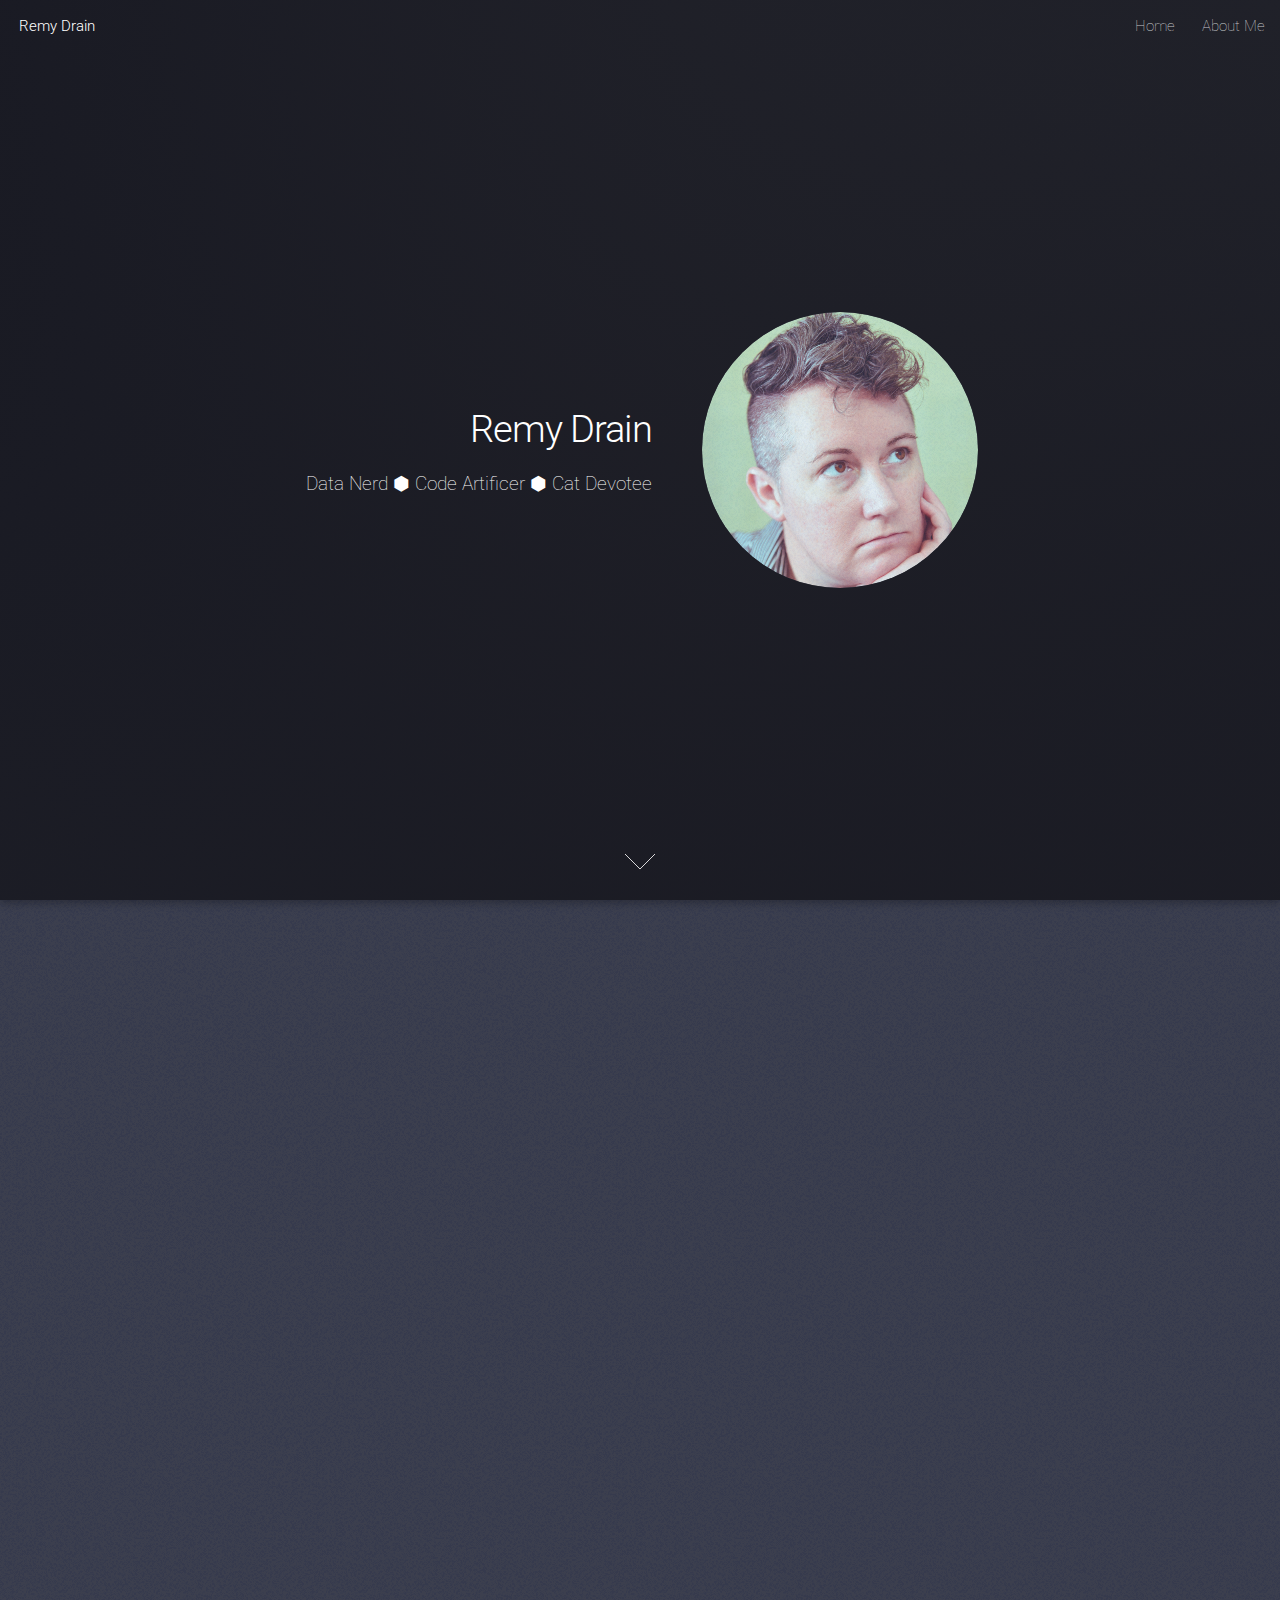
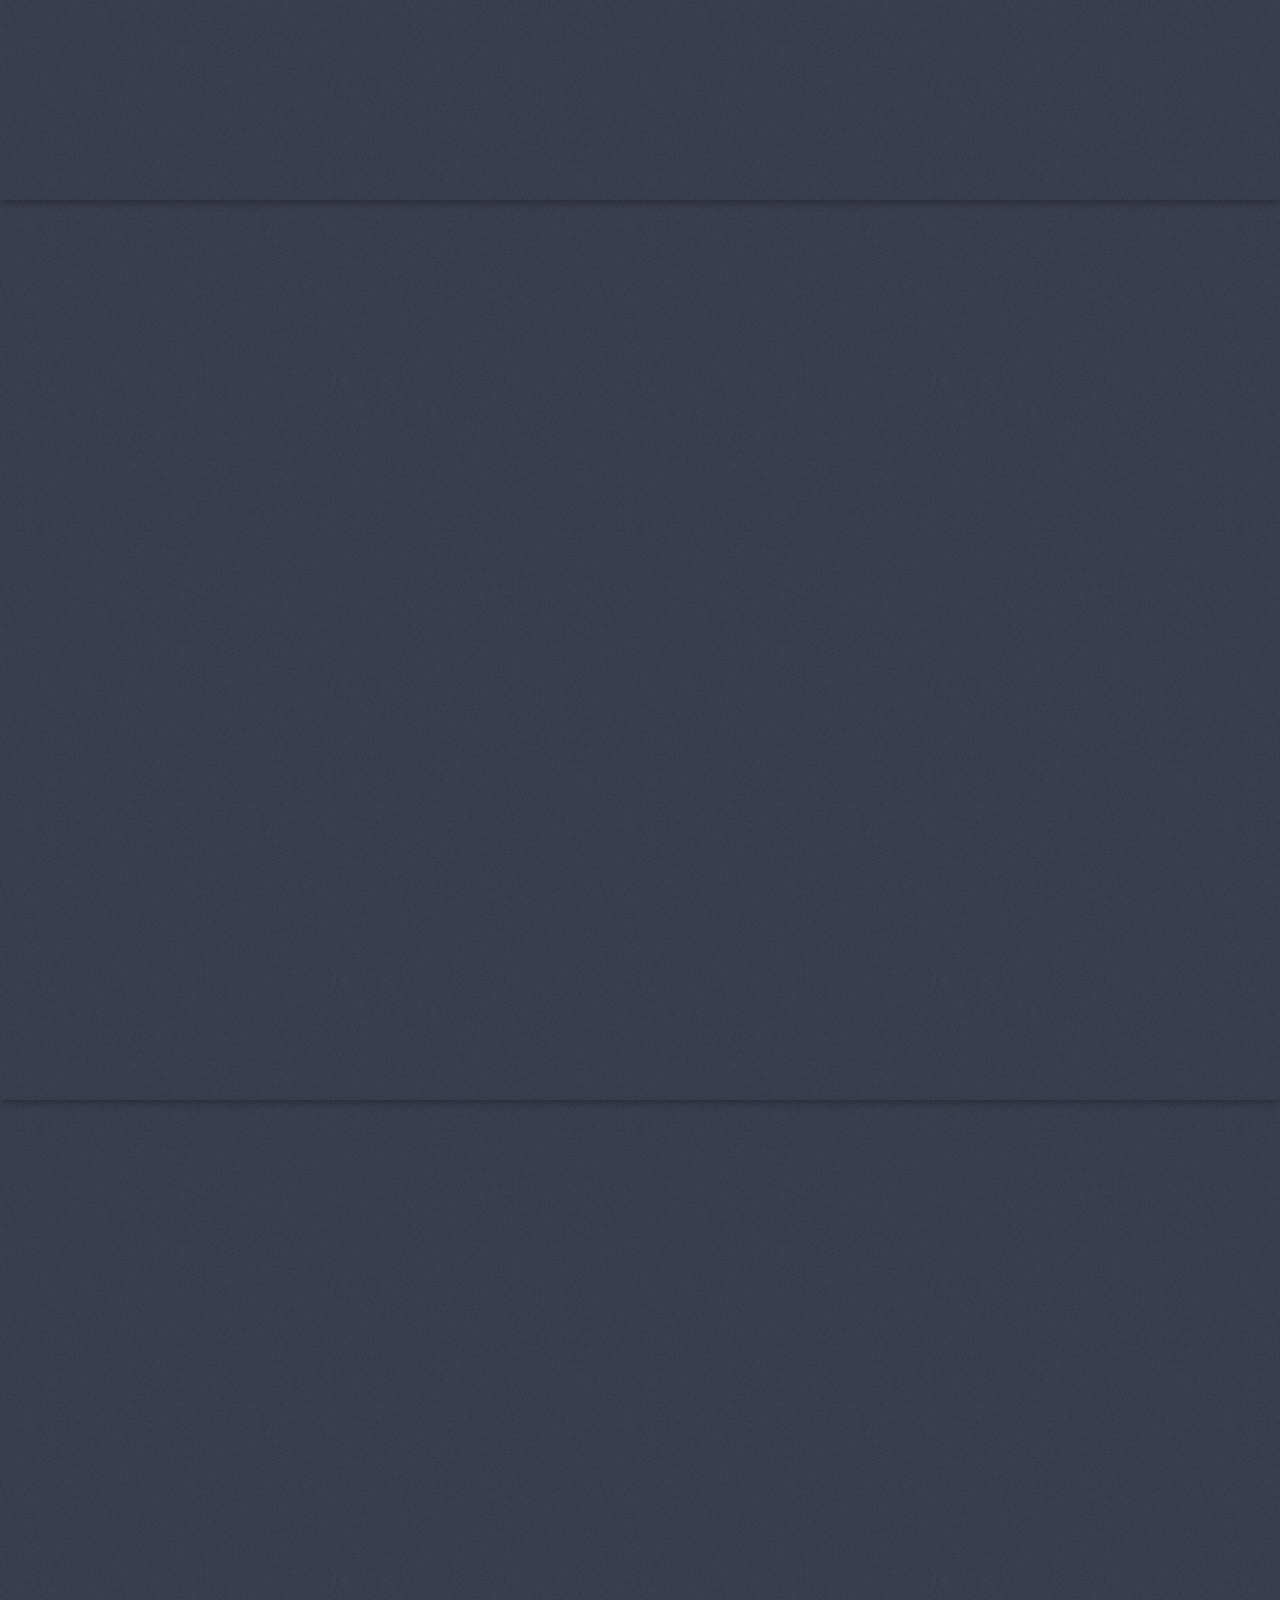
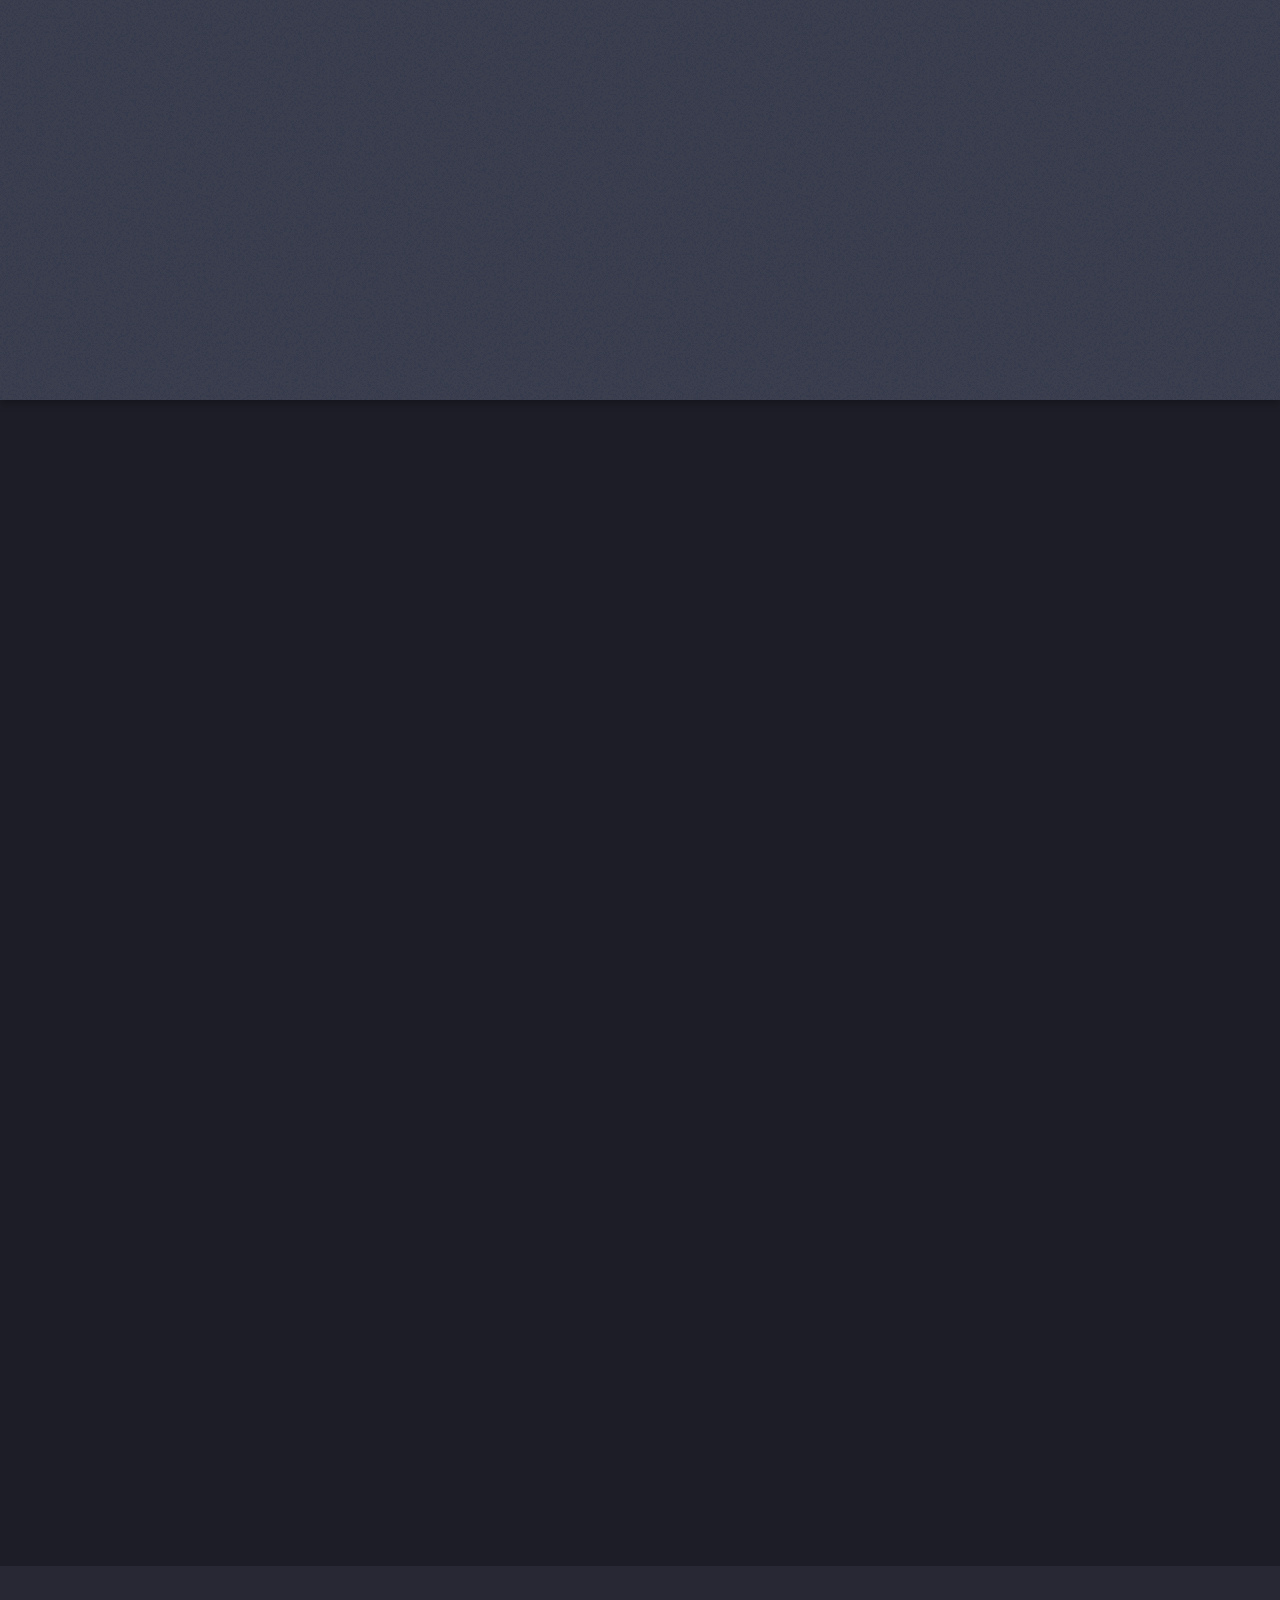
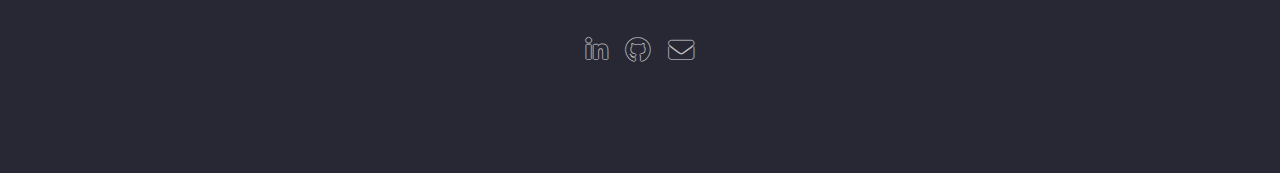
<file: index.html>
<!DOCTYPE HTML>
<!--
	Landed by HTML5 UP
	html5up.net | @ajlkn
	Free for personal and commercial use under the CCA 3.0 license (html5up.net/license)
-->
<html>
	<head>
		<title>Remy Drain | Data Analyst</title>
		<meta charset="utf-8" />
		<meta name="viewport" content="width=device-width, initial-scale=1, user-scalable=no" />
		<link rel="stylesheet" href="assets/css/main.css" />
		<noscript><link rel="stylesheet" href="assets/css/noscript.css" /></noscript>
	</head>
	<body class="is-preload landing">
		<div id="page-wrapper">

			<!-- Header -->
				<header id="header">
					<h1 id="logo"><a href="index.html">Remy Drain</a></h1>
					<nav id="nav">
						<ul>
							<li><a href="index.html">Home</a></li>
							<li><a href="#four">About Me</a></li>
							<!-- <li>
								<a href="#">Layouts</a>
								<ul>
									<li><a href="left-sidebar.html">Left Sidebar</a></li>
									<li><a href="right-sidebar.html">Right Sidebar</a></li>
									<li><a href="no-sidebar.html">No Sidebar</a></li>
								</ul>
							</li>
							<li><a href="elements.html">Elements</a></li> -->
							<!-- <li><a href="#" class="button primary">Sign Up</a></li> -->
						</ul>
					</nav>
				</header>

			<!-- Banner -->
				<section id="banner">
					<div class="content">
						<header>
							<h2>Remy Drain</h2>
							<p>Data Nerd ⬢ Code Artificer ⬢ Cat Devotee</p>
						</header>
						<span class="image"><img src="images/profile.jpg" alt="" /></span>
					</div>
					<a href="#one" class="goto-next scrolly">Next</a>
				</section>

			<!-- Site Info/Objective -->
				<section id="one" class="spotlight style1 bottom">
					<span class="image fit main"><img src="images/billy-huynh-W8KTS-mhFUE-unsplash.jpg" alt="" /></span>
					<div class="content">
						<div class="container">
							<div class="row">
								<div class="col-4 col-12-medium">
									<header>
										<h2>Welcome to My Data Analytics Portfolio</h2>
										<p>Take a look at what I've been working on</p>
									</header>
								</div>
								<div class="col-4 col-12-medium">
									<p>I recently obtained my <a href="https://www.coursera.org/professional-certificates/google-data-analytics" target="_blank">Google Analytics Professional Certificate</a> from <a href="https://www.coursera.org" target="_blank">Coursera</a>, where I learned the tools and methodologies for cleaning, processing, analyzing, and visualizing data. Tools and languages used include Google Sheets, BigQuery, Tableau, SQL, Python, R, and RStudio.</p>
								</div>
								<div class="col-4 col-12-medium">
									<p>The projects you'll find are a representation of the skills I've learned, and a peek into my process as I add to my analyst toolbox. I will endeavor to be open about any roadblocks I encounter — and how I overcome them — because I believe in sharing knowledge. As I grow more proficient, I'll continue to add projects that are meaningful to me.</p>
								</div>
							</div>
						</div>
					</div>
					<a href="#two" class="goto-next scrolly">Next</a>
				</section>

			<!-- Project 1 -->
				<section id="two" class="spotlight style2 right">
					<span class="image fit main"><img src="images/social-buzz.svg" alt="radar chart showing multiple trend lines"  /></span>
					<div class="content">
						<header>
							<h2>Capstone Project: Social Media Sentiment Analysis</h2>
							<p>Google Sheets • R • SQL</p>
						</header>
						<p>An analysis of a social media company's content to determine the Top 5 categories. Click below to read the documentation of my analysis process.</p> 
						<ul class="actions">
							<li><a href="https://remydrain.github.io/social-buzz/" target="_blank" class="button">Check it out</a></li>
						</ul>
					</div>
					<a href="#three" class="goto-next scrolly">Next</a>
				</section>

			<!-- Project 2 -->
				<section id="three" class="spotlight style3 left">
					<span class="image fit main bottom"><img src="images/pic04.jpg" alt="" /></span>
					<div class="content">
						<header>
							<h2>Bike-share Company 12-month Analysis</h2>
							<p>SQL • Python • Tableau</p>
						</header>
						<p>Currently working through an analysis of fictional bike-share company Cyclistic using real-world data from a Chicago-based bike-share company and weather data from the National Oceanic and Atmospheric Administration (NOAA).</p>
						<ul class="actions">
							<li><a href="https://github.com/remydrain/cyclistic-py" target="_blank" class="button">Follow Along</a></li>
						</ul>
					</div>
					<a href="#four" class="goto-next scrolly">Next</a>
				</section>

			<!-- Four -->
				<section id="four" class="wrapper style1 special fade-up">
					<div class="container">
						<header class="major">
							<h2>Hi, I'm Remy</h2>
							<p>Here are some things you should know about me</p>
						</header>
						<div class="box alt">
							<div class="row gtr-uniform">
								<section class="col-4 col-6-medium col-12-xsmall">
									<span class="icon solid alt major fa-chart-area"></span>
									<h3>Data Analytics</h3>
									<p>I recently earned my Google Data Analytics Certification through learning the methodologies to collect, transform, organize, and visualize data to draw conclusions, make predictions, and drive informed decision-making.</p>
									<p class="skills">Tools & Skills:<br>•&nbsp;Excel •&nbsp;SQL •&nbsp;R •&nbsp;Tableau •&nbsp;BigQuery •&nbsp;Azure</p>
								</section>
								<section class="col-4 col-6-medium col-12-xsmall">
									<span class="icon solid alt major fa-comment"></span>
									<h3>Customer Experience</h3>
									<p>I've spent over a decade in technical support and customer service roles in a variety of industries. I'm a strong communicator with a proven ability to convey complex technical concepts to both technical and non-technical audiences.</p>
									<p class="skills">Tools & Skills:<br>•&nbsp;Zendesk •&nbsp;SalesForce •&nbsp;Atlassian •&nbsp;Microsoft Office •&nbsp;Problem Solving •&nbsp;Research •&nbsp;Communication</p>
								</section>
								<section class="col-4 col-6-medium col-12-xsmall">
									<span class="icon solid alt major fa-file-code"></span>
									<h3>Programming</h3>
									<p>Web development, command-line interface, scripts and macros. I love digging into the code of things to figure out how they work, then piecing them back together to build something that works for me!</p>
									<p class="skills">Tools & Skills:<br>•&nbsp;VS Code •&nbsp;HTML •&nbsp;CSS •&nbsp;JavaScript •&nbsp;Python •&nbsp;Google&nbsp;Apps&nbsp;Script</p>
								</section>
								<section class="col-4 col-6-medium col-12-xsmall">
									<span class="icon solid alt major fa-cat"></span>
									<h3>Cat Caretaker</h3>
									<p>Working so my cats can have the 9 lives they deserve. Occasional volunteer with my local cat rescue and two-time foster-fail to the sweetest oranges I've ever met. If you're on a Zoom with me, there's a 98% chance that you'll spot a cat.</p>
								</section>
								<section class="col-4 col-6-medium col-12-xsmall">
									<span class="icon solid alt major fa-cog"></span>
									<h3>Hobby Collector</h3>
									<p>I am a lifelong learner with a boundless curiosity for new skills. I've explored a wide range of creative interests, from bookbinding to dicemaking, digital art to leather craft. I have also learned how to code, design websites, and create digital art. I'm constantly expanding my knowledge and skills, and always looking for new challenges.</p>
								</section>
								<section class="col-4 col-6-medium col-12-xsmall">
									<span class="icon solid alt major fa-fist-raised"></span>
									<h3>Working for a Better World</h3>
									<p>I'm committed to using my talents to make a meaningful difference in the lives of marginalized people, and create a more just and equitable world for Black, Indigenous, people of color, and LGBTQ+ folks.</p>
								</section>
							</div>
						</div>
						<!-- <footer class="major">
							<ul class="actions special">
								<li><a href="#" class="button">Magna sed feugiat</a></li>
							</ul>
						</footer> -->
					</div>
				</section>

			<!-- Five -->
				<!-- <section id="five" class="wrapper style2 special fade">
					<div class="container">
						<header>
							<h2>Magna faucibus lorem diam</h2>
							<p>Ante metus praesent faucibus ante integer id accumsan eleifend</p>
						</header>
						<form method="post" action="#" class="cta">
							<div class="row gtr-uniform gtr-50">
								<div class="col-8 col-12-xsmall"><input type="email" name="email" id="email" placeholder="Your Email Address" /></div>
								<div class="col-4 col-12-xsmall"><input type="submit" value="Get Started" class="fit primary" /></div>
							</div>
						</form>
					</div>
				</section> -->

			<!-- Footer -->
				<footer id="footer">
					<ul class="icons">
						<li><a href="https://linkedin.com/in/remydrain" class="icon brands alt fa-linkedin-in"><span class="label">LinkedIn</span></a></li>
						<li><a href="https://github.com/remydrain" class="icon brands alt fa-github"><span class="label">GitHub</span></a></li>
						<li><a href="mailto:remydrain@gmail.com" class="icon solid alt fa-envelope"><span class="label">Email</span></a></li>
					</ul>
				</footer>

		</div>

		<!-- Scripts -->
			<script src="assets/js/jquery.min.js"></script>
			<script src="assets/js/jquery.scrolly.min.js"></script>
			<script src="assets/js/jquery.dropotron.min.js"></script>
			<script src="assets/js/jquery.scrollex.min.js"></script>
			<script src="assets/js/browser.min.js"></script>
			<script src="assets/js/breakpoints.min.js"></script>
			<script src="assets/js/util.js"></script>
			<script src="assets/js/main.js"></script>

	</body>
</html>
</file>
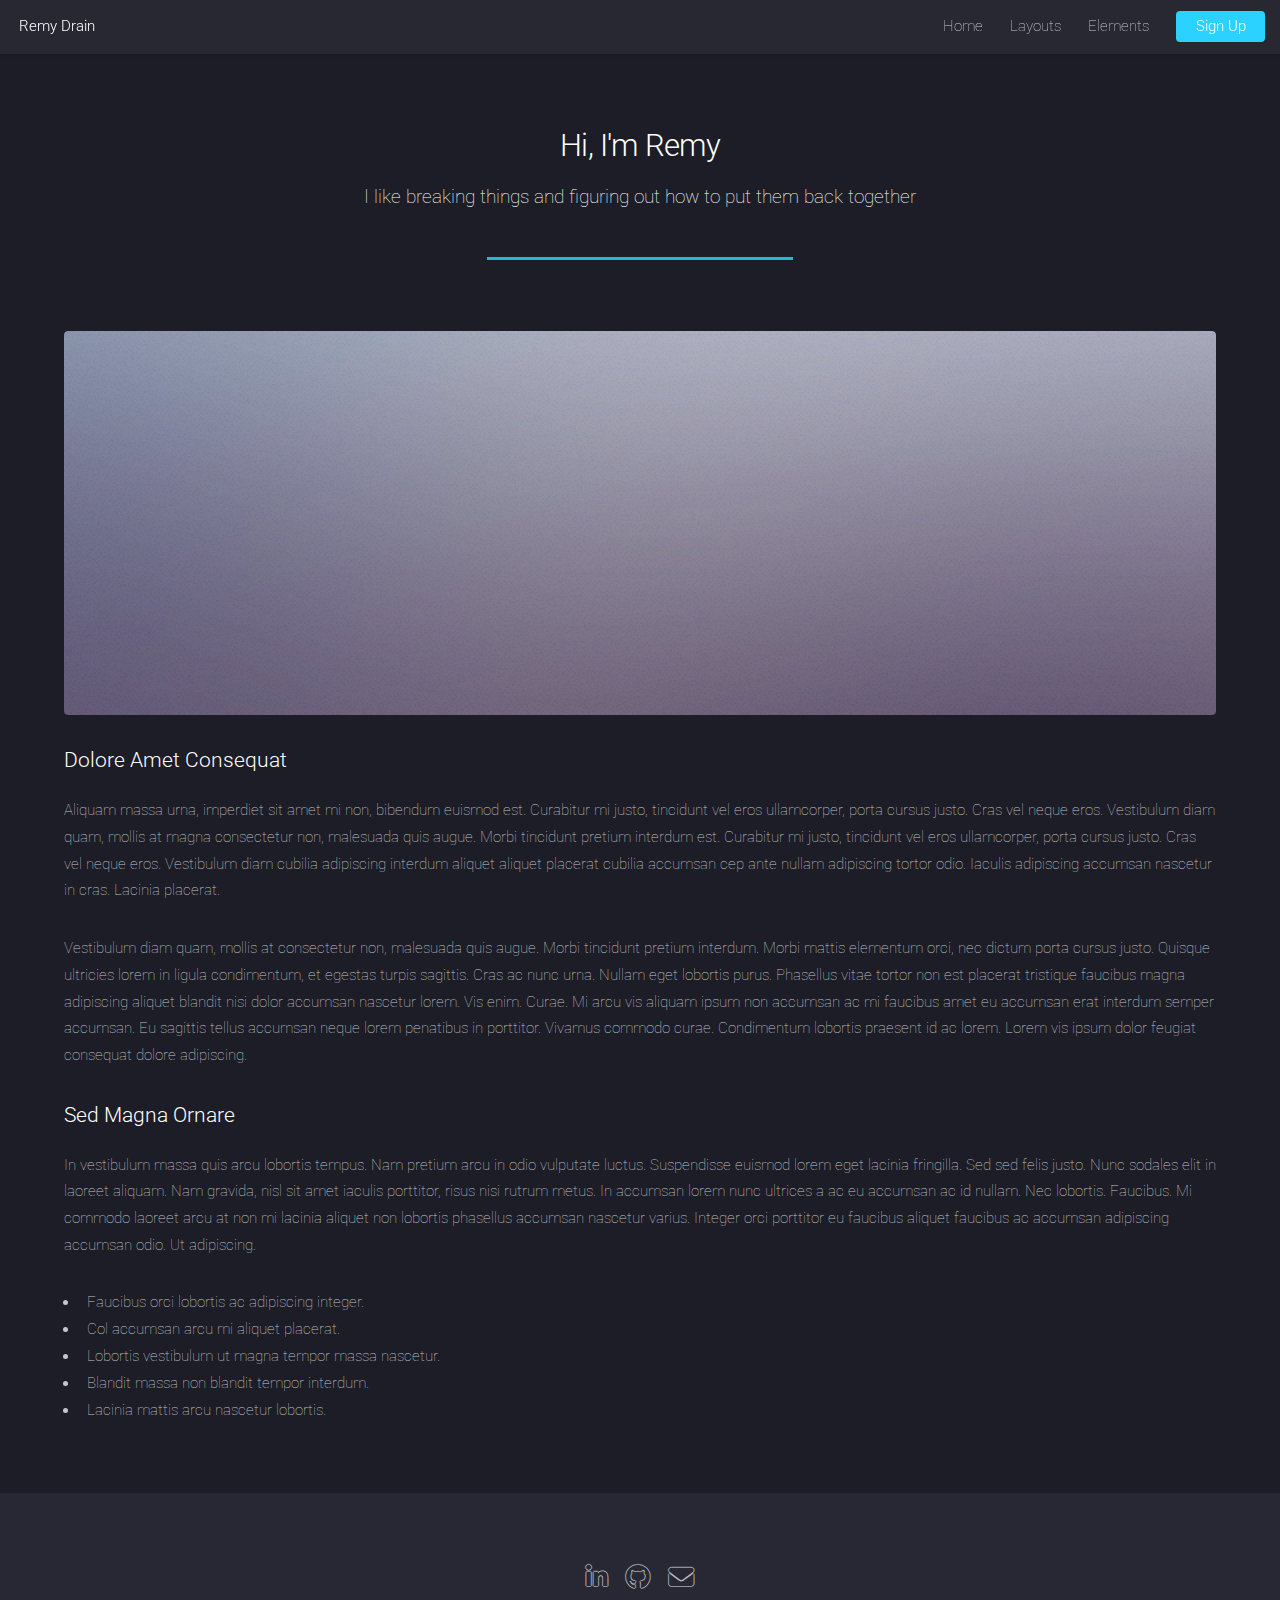
<file: about.html>
<!DOCTYPE HTML>
<!--
	Landed by HTML5 UP
	html5up.net | @ajlkn
	Free for personal and commercial use under the CCA 3.0 license (html5up.net/license)
-->
<html>
	<head>
		<title>Remy Drain | About Me</title>
		<meta charset="utf-8" />
		<meta name="viewport" content="width=device-width, initial-scale=1, user-scalable=no" />
		<link rel="stylesheet" href="assets/css/main.css" />
		<noscript><link rel="stylesheet" href="assets/css/noscript.css" /></noscript>
	</head>
	<body class="is-preload">
		<div id="page-wrapper">

			<!-- Header -->
				<header id="header">
					<h1 id="logo"><a href="index.html">Remy Drain</a></h1>
					<nav id="nav">
						<ul>
							<li><a href="index.html">Home</a></li>
							<li>
								<a href="#">Layouts</a>
								<ul>
									<li><a href="left-sidebar.html">Left Sidebar</a></li>
									<li><a href="right-sidebar.html">Right Sidebar</a></li>
									<li><a href="no-sidebar.html">No Sidebar</a></li>
									<li>
										<a href="#">Submenu</a>
										<ul>
											<li><a href="#">Option 1</a></li>
											<li><a href="#">Option 2</a></li>
											<li><a href="#">Option 3</a></li>
											<li><a href="#">Option 4</a></li>
										</ul>
									</li>
								</ul>
							</li>
							<li><a href="elements.html">Elements</a></li>
							<li><a href="#" class="button primary">Sign Up</a></li>
						</ul>
					</nav>
				</header>

			<!-- Main -->
				<div id="main" class="wrapper style1">
					<div class="container">
						<header class="major">
							<h2>Hi, I'm Remy</h2>
							<p>I like breaking things and figuring out how to put them back together</p>
						</header>

						<!-- Content -->
							<section id="content">
								<a href="#" class="image fit"><img src="images/pic07.jpg" alt="" /></a>
								<h3>Dolore Amet Consequat</h3>
								<p>Aliquam massa urna, imperdiet sit amet mi non, bibendum euismod est. Curabitur mi justo, tincidunt vel eros ullamcorper, porta cursus justo. Cras vel neque eros. Vestibulum diam quam, mollis at magna consectetur non, malesuada quis augue. Morbi tincidunt pretium interdum est. Curabitur mi justo, tincidunt vel eros ullamcorper, porta cursus justo. Cras vel neque eros. Vestibulum diam cubilia adipiscing interdum aliquet aliquet placerat cubilia accumsan cep ante nullam adipiscing tortor odio. Iaculis adipiscing accumsan nascetur in cras. Lacinia placerat.</p>
								<p>Vestibulum diam quam, mollis at consectetur non, malesuada quis augue. Morbi tincidunt pretium interdum. Morbi mattis elementum orci, nec dictum porta cursus justo. Quisque ultricies lorem in ligula condimentum, et egestas turpis sagittis. Cras ac nunc urna. Nullam eget lobortis purus. Phasellus vitae tortor non est placerat tristique faucibus magna adipiscing aliquet blandit nisi dolor accumsan nascetur lorem. Vis enim. Curae. Mi arcu vis aliquam ipsum non accumsan ac mi faucibus amet eu accumsan erat interdum semper accumsan. Eu sagittis tellus accumsan neque lorem penatibus in porttitor. Vivamus commodo curae. Condimentum lobortis praesent id ac lorem. Lorem vis ipsum dolor feugiat consequat dolore adipiscing.</p>
								<h3>Sed Magna Ornare</h3>
								<p>In vestibulum massa quis arcu lobortis tempus. Nam pretium arcu in odio vulputate luctus. Suspendisse euismod lorem eget lacinia fringilla. Sed sed felis justo. Nunc sodales elit in laoreet aliquam. Nam gravida, nisl sit amet iaculis porttitor, risus nisi rutrum metus. In accumsan lorem nunc ultrices a ac eu accumsan ac id nullam. Nec lobortis. Faucibus. Mi commodo laoreet arcu at non mi lacinia aliquet non lobortis phasellus accumsan nascetur varius. Integer orci porttitor eu faucibus aliquet faucibus ac accumsan adipiscing accumsan odio. Ut adipiscing.</p>
								<ul>
									<li>Faucibus orci lobortis ac adipiscing integer.</li>
									<li>Col accumsan arcu mi aliquet placerat.</li>
									<li>Lobortis vestibulum ut magna tempor massa nascetur.</li>
									<li>Blandit massa non blandit tempor interdum.</li>
									<li>Lacinia mattis arcu nascetur lobortis.</li>
								</ul>
							</section>

					</div>
				</div>

			<!-- Footer -->
			<footer id="footer">
				<ul class="icons">
					<li><a href="https://linkedin.com/in/remydrain" class="icon brands alt fa-linkedin-in"><span class="label">LinkedIn</span></a></li>
					<li><a href="https://github.com/remydrain" class="icon brands alt fa-github"><span class="label">GitHub</span></a></li>
					<li><a href="mailto:remydrain@gmail.com" class="icon solid alt fa-envelope"><span class="label">Email</span></a></li>
				</ul>
			</footer>

		</div>

		<!-- Scripts -->
			<script src="assets/js/jquery.min.js"></script>
			<script src="assets/js/jquery.scrolly.min.js"></script>
			<script src="assets/js/jquery.dropotron.min.js"></script>
			<script src="assets/js/jquery.scrollex.min.js"></script>
			<script src="assets/js/browser.min.js"></script>
			<script src="assets/js/breakpoints.min.js"></script>
			<script src="assets/js/util.js"></script>
			<script src="assets/js/main.js"></script>

	</body>
</html>
</file>
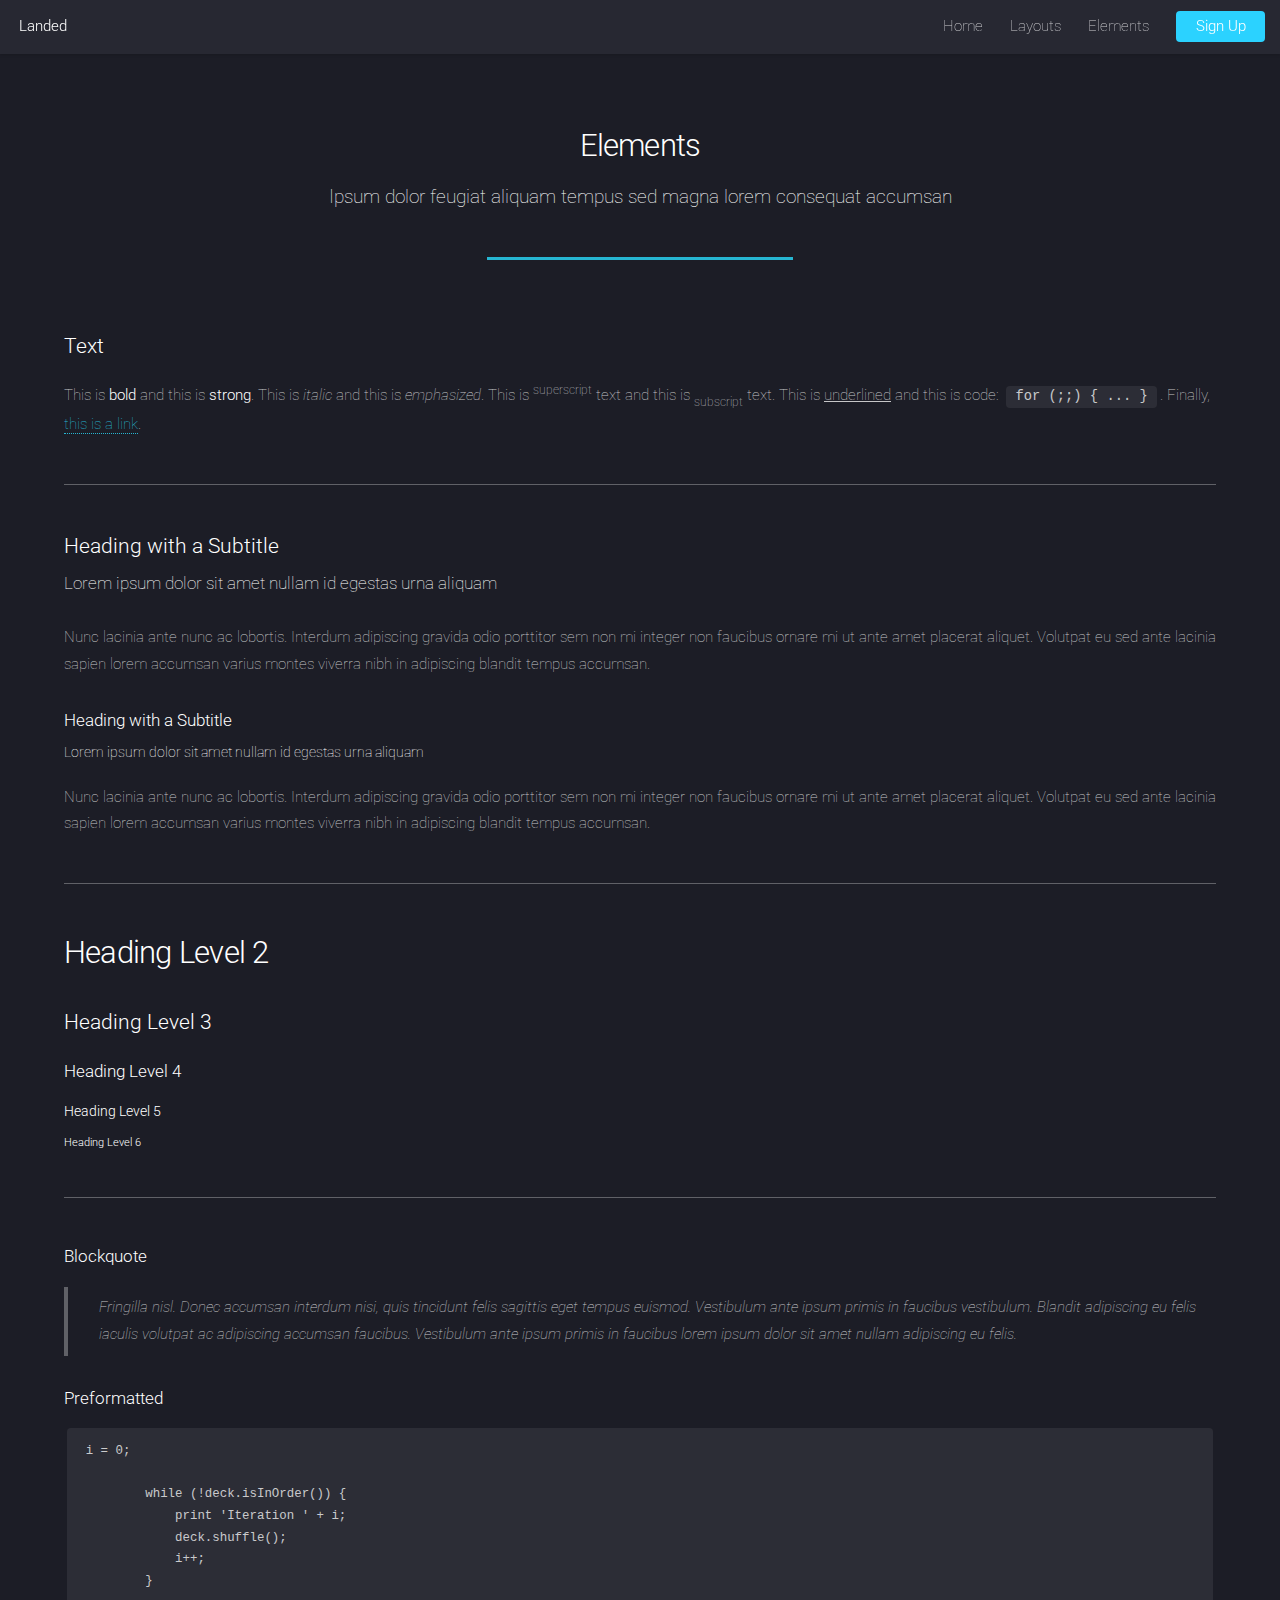
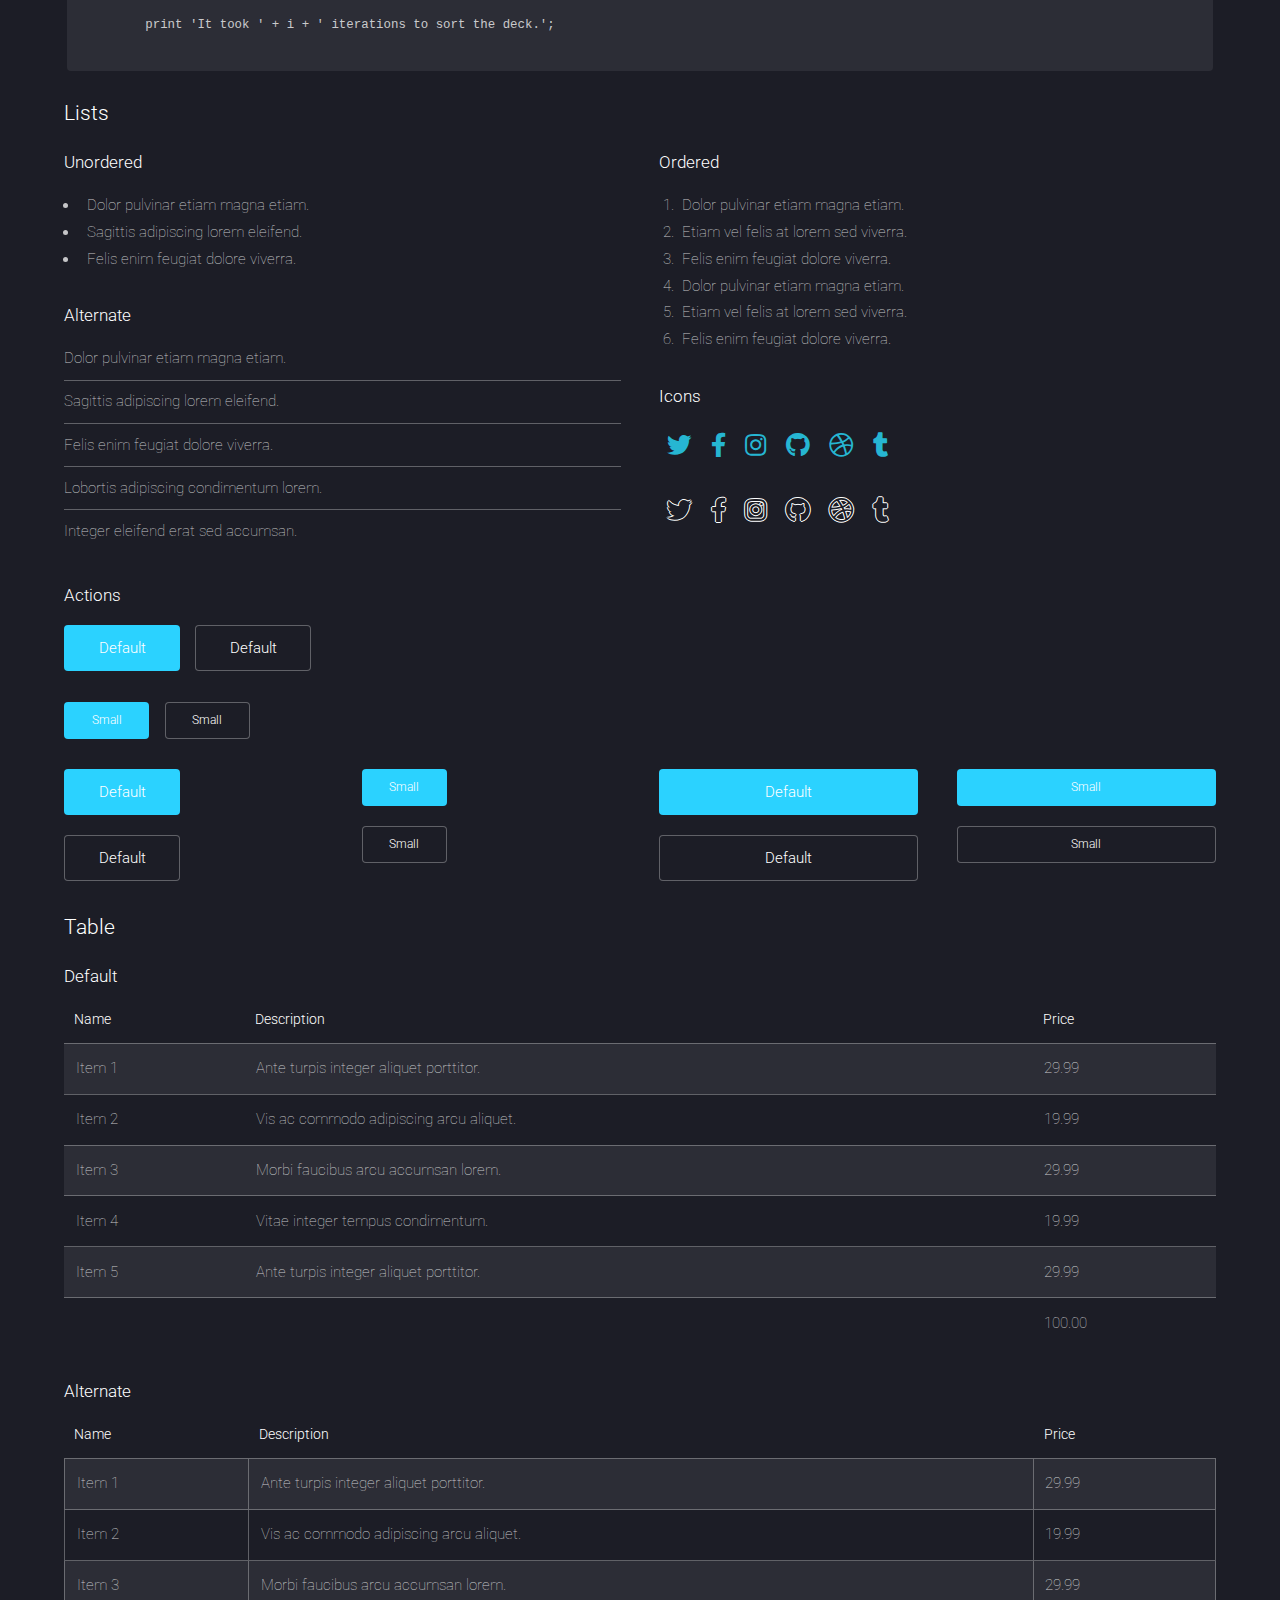
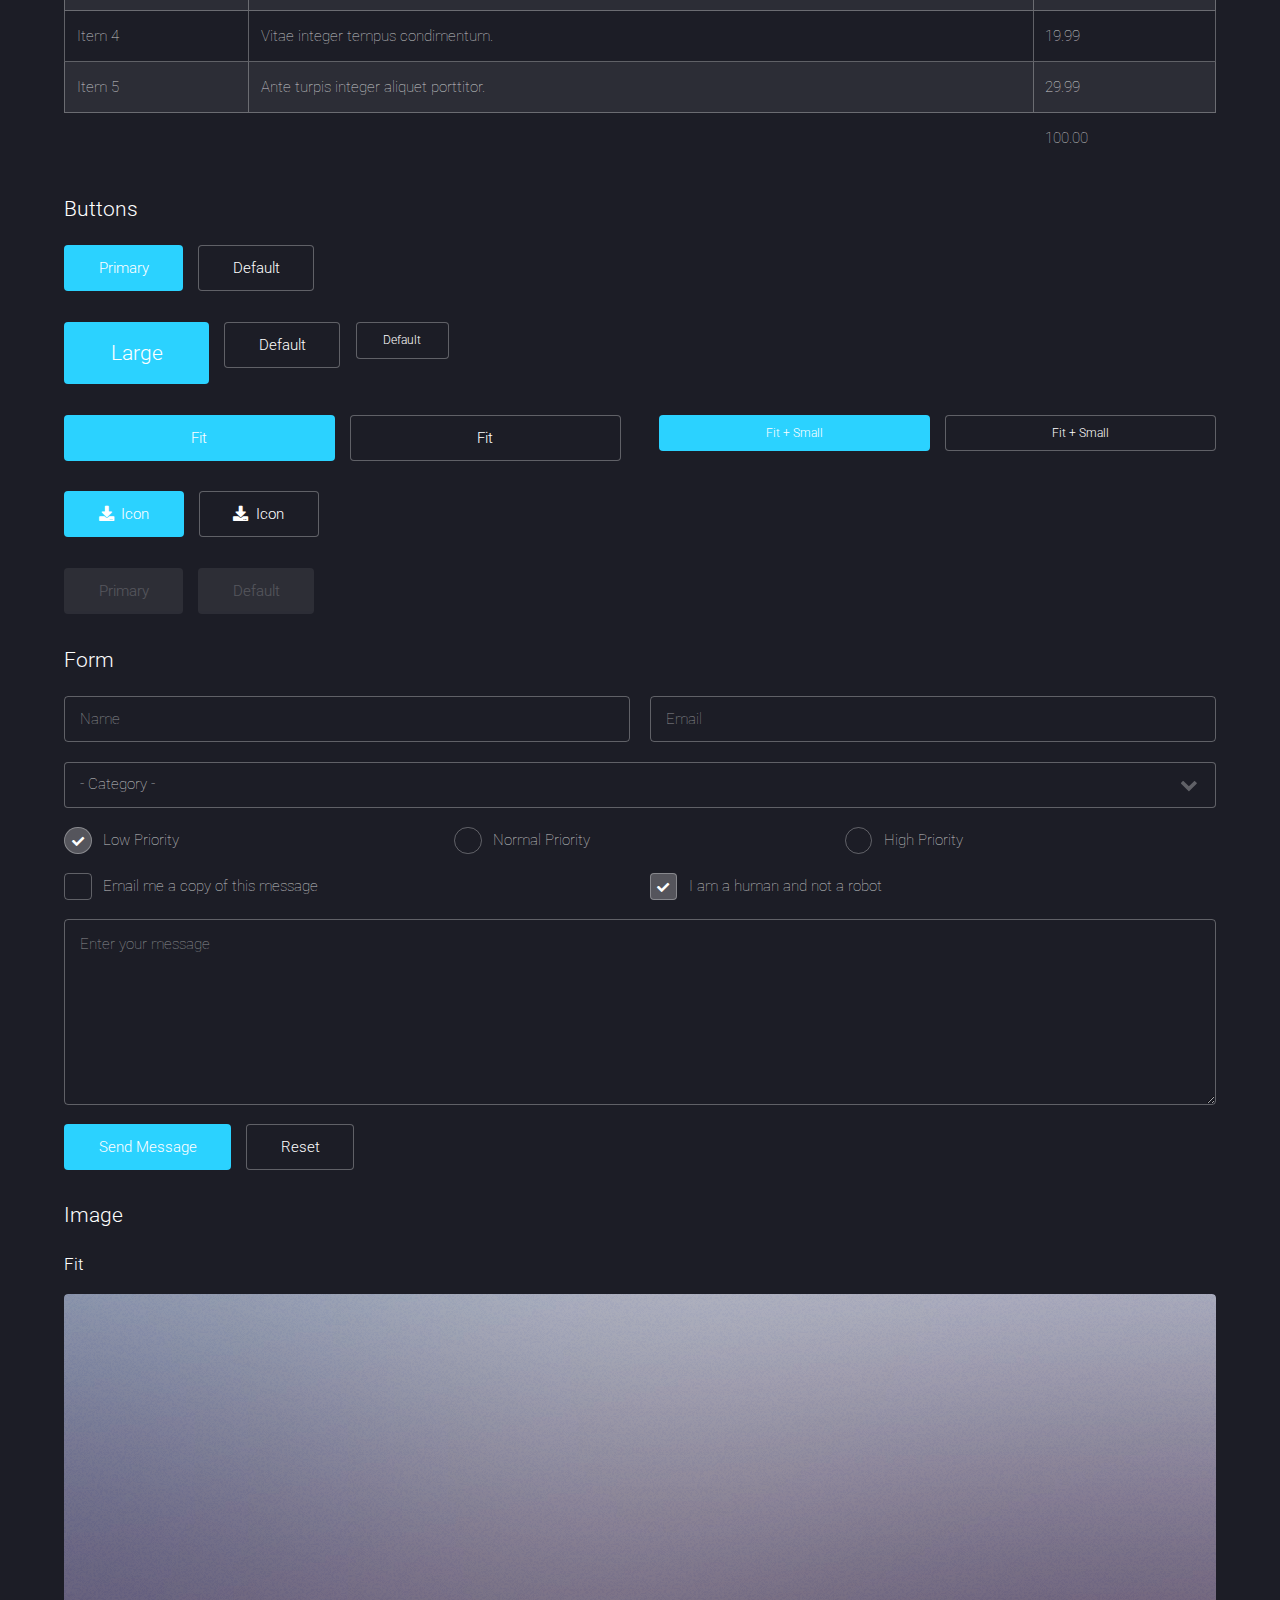
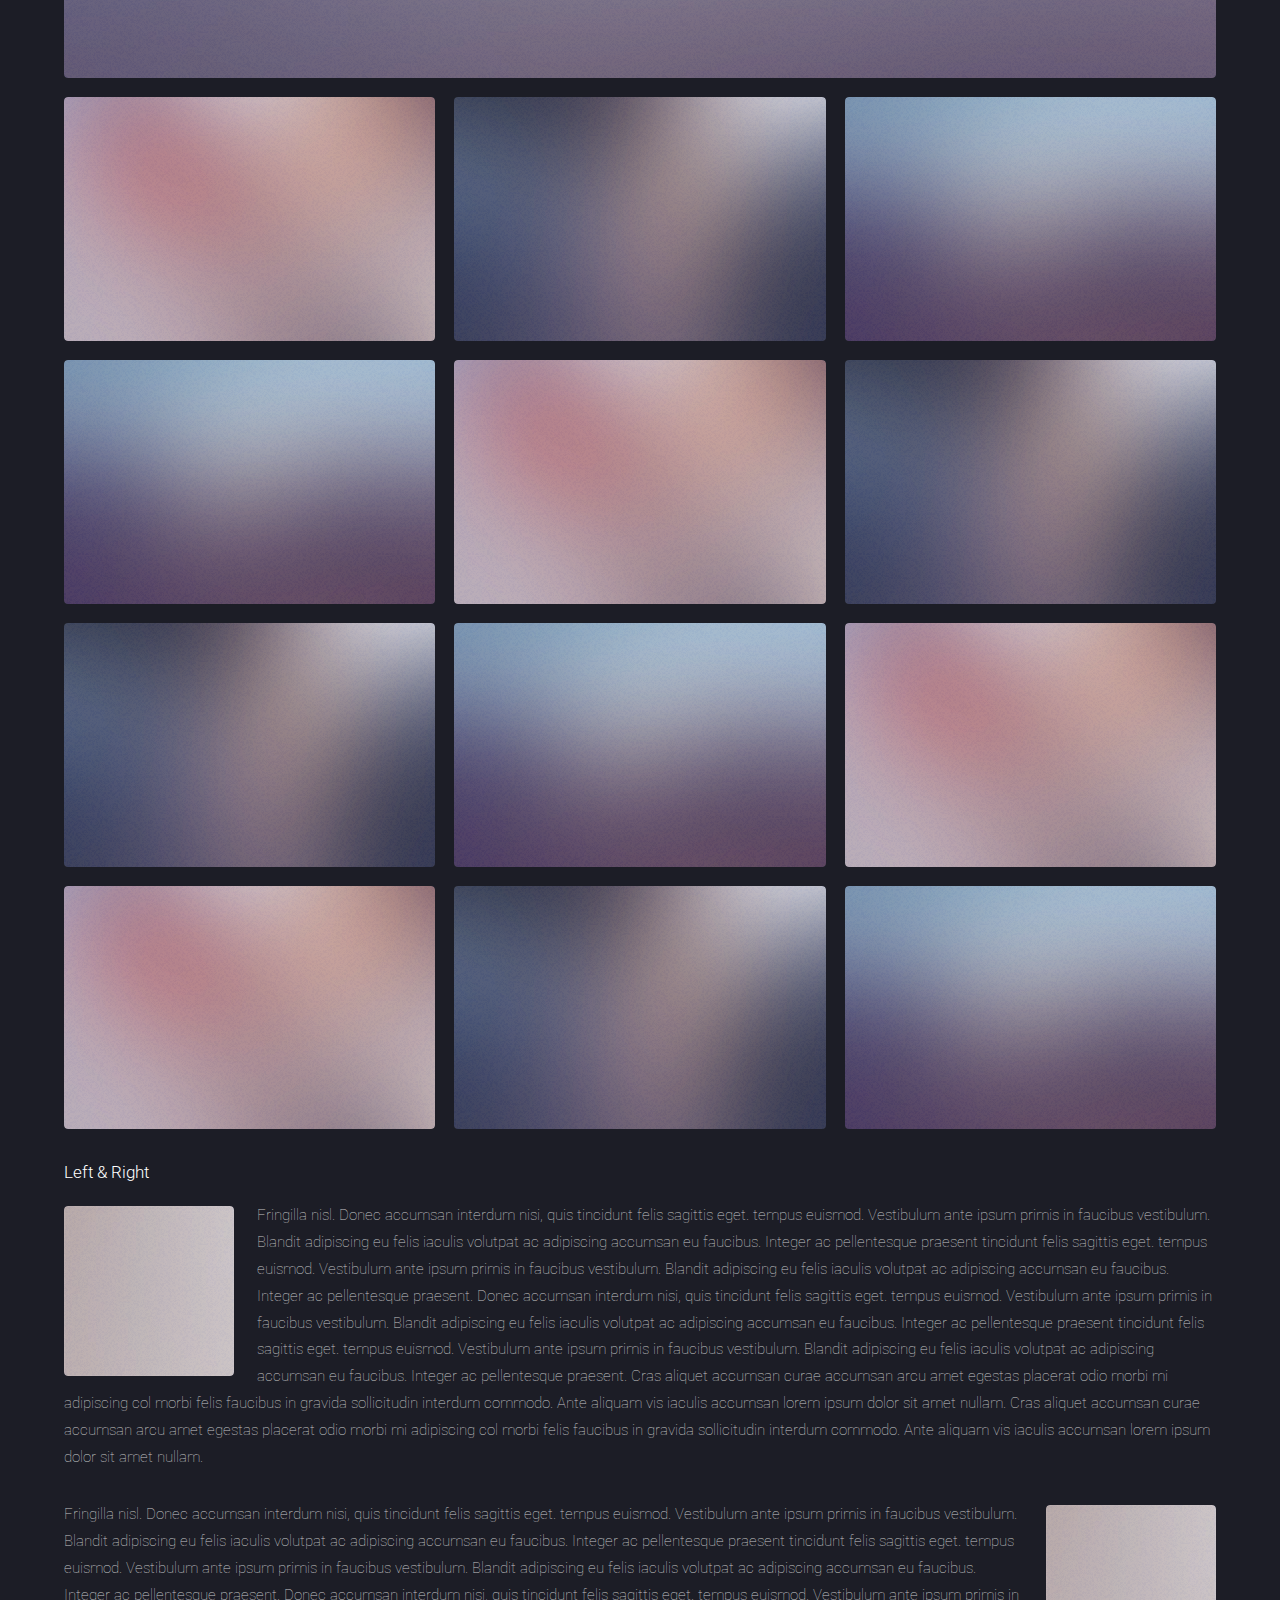
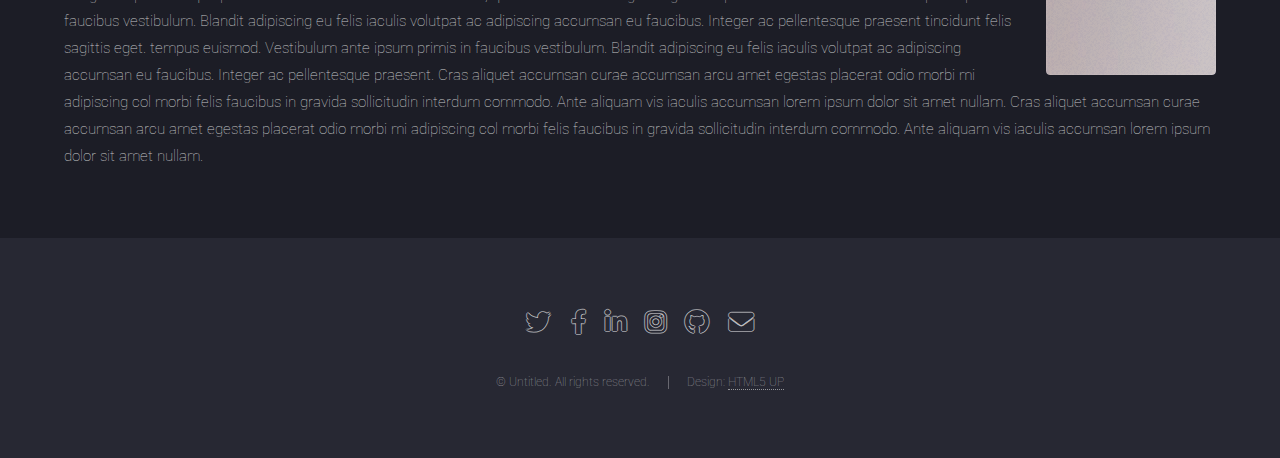
<file: elements.html>
<!DOCTYPE HTML>
<!--
	Landed by HTML5 UP
	html5up.net | @ajlkn
	Free for personal and commercial use under the CCA 3.0 license (html5up.net/license)
-->
<html>
	<head>
		<title>Elements - Landed by HTML5 UP</title>
		<meta charset="utf-8" />
		<meta name="viewport" content="width=device-width, initial-scale=1, user-scalable=no" />
		<link rel="stylesheet" href="assets/css/main.css" />
		<noscript><link rel="stylesheet" href="assets/css/noscript.css" /></noscript>
	</head>
	<body class="is-preload">
		<div id="page-wrapper">

			<!-- Header -->
				<header id="header">
					<h1 id="logo"><a href="index.html">Landed</a></h1>
					<nav id="nav">
						<ul>
							<li><a href="index.html">Home</a></li>
							<li>
								<a href="#">Layouts</a>
								<ul>
									<li><a href="left-sidebar.html">Left Sidebar</a></li>
									<li><a href="right-sidebar.html">Right Sidebar</a></li>
									<li><a href="no-sidebar.html">No Sidebar</a></li>
									<li>
										<a href="#">Submenu</a>
										<ul>
											<li><a href="#">Option 1</a></li>
											<li><a href="#">Option 2</a></li>
											<li><a href="#">Option 3</a></li>
											<li><a href="#">Option 4</a></li>
										</ul>
									</li>
								</ul>
							</li>
							<li><a href="elements.html">Elements</a></li>
							<li><a href="#" class="button primary">Sign Up</a></li>
						</ul>
					</nav>
				</header>

			<!-- Main -->
				<div id="main" class="wrapper style1">
					<div class="container">
						<header class="major">
							<h2>Elements</h2>
							<p>Ipsum dolor feugiat aliquam tempus sed magna lorem consequat accumsan</p>
						</header>

						<!-- Text -->
							<section>
								<h3>Text</h3>
								<p>This is <b>bold</b> and this is <strong>strong</strong>. This is <i>italic</i> and this is <em>emphasized</em>.
								This is <sup>superscript</sup> text and this is <sub>subscript</sub> text.
								This is <u>underlined</u> and this is code: <code>for (;;) { ... }</code>. Finally, <a href="#">this is a link</a>.</p>

								<hr />

								<header>
									<h3>Heading with a Subtitle</h3>
									<p>Lorem ipsum dolor sit amet nullam id egestas urna aliquam</p>
								</header>
								<p>Nunc lacinia ante nunc ac lobortis. Interdum adipiscing gravida odio porttitor sem non mi integer non faucibus ornare mi ut ante amet placerat aliquet. Volutpat eu sed ante lacinia sapien lorem accumsan varius montes viverra nibh in adipiscing blandit tempus accumsan.</p>
								<header>
									<h4>Heading with a Subtitle</h4>
									<p>Lorem ipsum dolor sit amet nullam id egestas urna aliquam</p>
								</header>
								<p>Nunc lacinia ante nunc ac lobortis. Interdum adipiscing gravida odio porttitor sem non mi integer non faucibus ornare mi ut ante amet placerat aliquet. Volutpat eu sed ante lacinia sapien lorem accumsan varius montes viverra nibh in adipiscing blandit tempus accumsan.</p>

								<hr />

								<h2>Heading Level 2</h2>
								<h3>Heading Level 3</h3>
								<h4>Heading Level 4</h4>
								<h5>Heading Level 5</h5>
								<h6>Heading Level 6</h6>

								<hr />

								<h4>Blockquote</h4>
								<blockquote>Fringilla nisl. Donec accumsan interdum nisi, quis tincidunt felis sagittis eget tempus euismod. Vestibulum ante ipsum primis in faucibus vestibulum. Blandit adipiscing eu felis iaculis volutpat ac adipiscing accumsan faucibus. Vestibulum ante ipsum primis in faucibus lorem ipsum dolor sit amet nullam adipiscing eu felis.</blockquote>

								<h4>Preformatted</h4>
								<pre><code>i = 0;

	while (!deck.isInOrder()) {
	    print 'Iteration ' + i;
	    deck.shuffle();
	    i++;
	}

	print 'It took ' + i + ' iterations to sort the deck.';
	</code></pre>
							</section>

						<!-- Lists -->
							<section>
								<h3>Lists</h3>
								<div class="row">
									<div class="col-6 col-12-xsmall">

										<h4>Unordered</h4>
										<ul>
											<li>Dolor pulvinar etiam magna etiam.</li>
											<li>Sagittis adipiscing lorem eleifend.</li>
											<li>Felis enim feugiat dolore viverra.</li>
										</ul>

										<h4>Alternate</h4>
										<ul class="alt">
											<li>Dolor pulvinar etiam magna etiam.</li>
											<li>Sagittis adipiscing lorem eleifend.</li>
											<li>Felis enim feugiat dolore viverra.</li>
											<li>Lobortis adipiscing condimentum lorem.</li>
											<li>Integer eleifend erat sed accumsan.</li>
										</ul>

									</div>
									<div class="col-6 col-12-xsmall">

										<h4>Ordered</h4>
										<ol>
											<li>Dolor pulvinar etiam magna etiam.</li>
											<li>Etiam vel felis at lorem sed viverra.</li>
											<li>Felis enim feugiat dolore viverra.</li>
											<li>Dolor pulvinar etiam magna etiam.</li>
											<li>Etiam vel felis at lorem sed viverra.</li>
											<li>Felis enim feugiat dolore viverra.</li>
										</ol>

										<h4>Icons</h4>
										<ul class="icons">
											<li><a href="#" class="icon brands fa-twitter"><span class="label">Twitter</span></a></li>
											<li><a href="#" class="icon brands fa-facebook-f"><span class="label">Facebook</span></a></li>
											<li><a href="#" class="icon brands fa-instagram"><span class="label">Instagram</span></a></li>
											<li><a href="#" class="icon brands fa-github"><span class="label">Github</span></a></li>
											<li><a href="#" class="icon brands fa-dribbble"><span class="label">Dribbble</span></a></li>
											<li><a href="#" class="icon brands fa-tumblr"><span class="label">Tumblr</span></a></li>
										</ul>
										<ul class="icons">
											<li><a href="#" class="icon brands alt fa-twitter"><span class="label">Twitter</span></a></li>
											<li><a href="#" class="icon brands alt fa-facebook-f"><span class="label">Facebook</span></a></li>
											<li><a href="#" class="icon brands alt fa-instagram"><span class="label">Instagram</span></a></li>
											<li><a href="#" class="icon brands alt fa-github"><span class="label">Github</span></a></li>
											<li><a href="#" class="icon brands alt fa-dribbble"><span class="label">Dribbble</span></a></li>
											<li><a href="#" class="icon brands alt fa-tumblr"><span class="label">Tumblr</span></a></li>
										</ul>

									</div>
								</div>

								<h4>Actions</h4>
								<ul class="actions">
									<li><a href="#" class="button primary">Default</a></li>
									<li><a href="#" class="button">Default</a></li>
								</ul>
								<ul class="actions small">
									<li><a href="#" class="button primary small">Small</a></li>
									<li><a href="#" class="button small">Small</a></li>
								</ul>
								<div class="row">
									<div class="col-3 col-6-medium col-12-xsmall">
										<ul class="actions stacked">
											<li><a href="#" class="button primary">Default</a></li>
											<li><a href="#" class="button">Default</a></li>
										</ul>
									</div>
									<div class="col-3 col-6-medium col-12-xsmall">
										<ul class="actions stacked">
											<li><a href="#" class="button primary small">Small</a></li>
											<li><a href="#" class="button small">Small</a></li>
										</ul>
									</div>
									<div class="col-3 col-6-medium col-12-xsmall">
										<ul class="actions stacked">
											<li><a href="#" class="button primary fit">Default</a></li>
											<li><a href="#" class="button fit">Default</a></li>
										</ul>
									</div>
									<div class="col-3 col-6-medium col-12-xsmall">
										<ul class="actions stacked">
											<li><a href="#" class="button primary small fit">Small</a></li>
											<li><a href="#" class="button small fit">Small</a></li>
										</ul>
									</div>
								</div>
							</section>

						<!-- Table -->
							<section>
								<h3>Table</h3>
								<h4>Default</h4>
								<div class="table-wrapper">
									<table>
										<thead>
											<tr>
												<th>Name</th>
												<th>Description</th>
												<th>Price</th>
											</tr>
										</thead>
										<tbody>
											<tr>
												<td>Item 1</td>
												<td>Ante turpis integer aliquet porttitor.</td>
												<td>29.99</td>
											</tr>
											<tr>
												<td>Item 2</td>
												<td>Vis ac commodo adipiscing arcu aliquet.</td>
												<td>19.99</td>
											</tr>
											<tr>
												<td>Item 3</td>
												<td> Morbi faucibus arcu accumsan lorem.</td>
												<td>29.99</td>
											</tr>
											<tr>
												<td>Item 4</td>
												<td>Vitae integer tempus condimentum.</td>
												<td>19.99</td>
											</tr>
											<tr>
												<td>Item 5</td>
												<td>Ante turpis integer aliquet porttitor.</td>
												<td>29.99</td>
											</tr>
										</tbody>
										<tfoot>
											<tr>
												<td colspan="2"></td>
												<td>100.00</td>
											</tr>
										</tfoot>
									</table>
								</div>
								<h4>Alternate</h4>
								<div class="table-wrapper">
									<table class="alt">
										<thead>
											<tr>
												<th>Name</th>
												<th>Description</th>
												<th>Price</th>
											</tr>
										</thead>
										<tbody>
											<tr>
												<td>Item 1</td>
												<td>Ante turpis integer aliquet porttitor.</td>
												<td>29.99</td>
											</tr>
											<tr>
												<td>Item 2</td>
												<td>Vis ac commodo adipiscing arcu aliquet.</td>
												<td>19.99</td>
											</tr>
											<tr>
												<td>Item 3</td>
												<td> Morbi faucibus arcu accumsan lorem.</td>
												<td>29.99</td>
											</tr>
											<tr>
												<td>Item 4</td>
												<td>Vitae integer tempus condimentum.</td>
												<td>19.99</td>
											</tr>
											<tr>
												<td>Item 5</td>
												<td>Ante turpis integer aliquet porttitor.</td>
												<td>29.99</td>
											</tr>
										</tbody>
										<tfoot>
											<tr>
												<td colspan="2"></td>
												<td>100.00</td>
											</tr>
										</tfoot>
									</table>
								</div>
							</section>

						<!-- Buttons -->
							<section>
								<h3>Buttons</h3>
								<ul class="actions">
									<li><a href="#" class="button primary">Primary</a></li>
									<li><a href="#" class="button">Default</a></li>
								</ul>
								<ul class="actions">
									<li><a href="#" class="button primary large">Large</a></li>
									<li><a href="#" class="button">Default</a></li>
									<li><a href="#" class="button small">Default</a></li>
								</ul>
								<div class="row">
									<div class="col-6 col-12-xsmall">
										<ul class="actions fit">
											<li><a href="#" class="button primary fit">Fit</a></li>
											<li><a href="#" class="button fit">Fit</a></li>
										</ul>
									</div>
									<div class="col-6 col-12-xsmall">
										<ul class="actions fit small">
											<li><a href="#" class="button primary fit small">Fit + Small</a></li>
											<li><a href="#" class="button fit small">Fit + Small</a></li>
										</ul>
									</div>
								</div>
								<ul class="actions">
									<li><a href="#" class="button primary icon solid fa-download">Icon</a></li>
									<li><a href="#" class="button icon solid fa-download">Icon</a></li>
								</ul>
								<ul class="actions">
									<li><span class="button primary disabled">Primary</span></li>
									<li><span class="button disabled">Default</span></li>
								</ul>
							</section>

						<!-- Form -->
							<section>
								<h3>Form</h3>
								<form method="post" action="#">
									<div class="row gtr-uniform gtr-50">
										<div class="col-6 col-12-xsmall">
											<input type="text" name="name" id="name" value="" placeholder="Name" />
										</div>
										<div class="col-6 col-12-xsmall">
											<input type="email" name="email" id="email" value="" placeholder="Email" />
										</div>
										<div class="col-12">
											<select name="category" id="category">
												<option value="">- Category -</option>
												<option value="1">Manufacturing</option>
												<option value="1">Shipping</option>
												<option value="1">Administration</option>
												<option value="1">Human Resources</option>
											</select>
										</div>
										<div class="col-4 col-12-medium">
											<input type="radio" id="priority-low" name="priority" checked>
											<label for="priority-low">Low Priority</label>
										</div>
										<div class="col-4 col-12-medium">
											<input type="radio" id="priority-normal" name="priority">
											<label for="priority-normal">Normal Priority</label>
										</div>
										<div class="col-4 col-12-medium">
											<input type="radio" id="priority-high" name="priority">
											<label for="priority-high">High Priority</label>
										</div>
										<div class="col-6 col-12-medium">
											<input type="checkbox" id="copy" name="copy">
											<label for="copy">Email me a copy of this message</label>
										</div>
										<div class="col-6 col-12-medium">
											<input type="checkbox" id="human" name="human" checked>
											<label for="human">I am a human and not a robot</label>
										</div>
										<div class="col-12">
											<textarea name="message" id="message" placeholder="Enter your message" rows="6"></textarea>
										</div>
										<div class="col-12">
											<ul class="actions">
												<li><input type="submit" value="Send Message" class="primary" /></li>
												<li><input type="reset" value="Reset" /></li>
											</ul>
										</div>
									</div>
								</form>
							</section>

						<!-- Image -->
							<section>
								<h3>Image</h3>
								<h4>Fit</h4>
								<div class="box alt">
									<div class="row gtr-50 gtr-uniform">
										<div class="col-12"><span class="image fit"><img src="images/pic07.jpg" alt="" /></span></div>
										<div class="col-4 col-6-xsmall"><span class="image fit"><img src="images/pic02.jpg" alt="" /></span></div>
										<div class="col-4 col-6-xsmall"><span class="image fit"><img src="images/pic03.jpg" alt="" /></span></div>
										<div class="col-4 col-6-xsmall"><span class="image fit"><img src="images/pic04.jpg" alt="" /></span></div>
										<div class="col-4 col-6-xsmall"><span class="image fit"><img src="images/pic04.jpg" alt="" /></span></div>
										<div class="col-4 col-6-xsmall"><span class="image fit"><img src="images/pic02.jpg" alt="" /></span></div>
										<div class="col-4 col-6-xsmall"><span class="image fit"><img src="images/pic03.jpg" alt="" /></span></div>
										<div class="col-4 col-6-xsmall"><span class="image fit"><img src="images/pic03.jpg" alt="" /></span></div>
										<div class="col-4 col-6-xsmall"><span class="image fit"><img src="images/pic04.jpg" alt="" /></span></div>
										<div class="col-4 col-6-xsmall"><span class="image fit"><img src="images/pic02.jpg" alt="" /></span></div>
										<div class="col-4 col-6-xsmall"><span class="image fit"><img src="images/pic02.jpg" alt="" /></span></div>
										<div class="col-4 col-6-xsmall"><span class="image fit"><img src="images/pic03.jpg" alt="" /></span></div>
										<div class="col-4 col-6-xsmall"><span class="image fit"><img src="images/pic04.jpg" alt="" /></span></div>
									</div>
								</div>

								<h4>Left &amp; Right</h4>
								<p><span class="image left"><img src="images/pic08.jpg" alt="" /></span>Fringilla nisl. Donec accumsan interdum nisi, quis tincidunt felis sagittis eget. tempus euismod. Vestibulum ante ipsum primis in faucibus vestibulum. Blandit adipiscing eu felis iaculis volutpat ac adipiscing accumsan eu faucibus. Integer ac pellentesque praesent tincidunt felis sagittis eget. tempus euismod. Vestibulum ante ipsum primis in faucibus vestibulum. Blandit adipiscing eu felis iaculis volutpat ac adipiscing accumsan eu faucibus. Integer ac pellentesque praesent. Donec accumsan interdum nisi, quis tincidunt felis sagittis eget. tempus euismod. Vestibulum ante ipsum primis in faucibus vestibulum. Blandit adipiscing eu felis iaculis volutpat ac adipiscing accumsan eu faucibus. Integer ac pellentesque praesent tincidunt felis sagittis eget. tempus euismod. Vestibulum ante ipsum primis in faucibus vestibulum. Blandit adipiscing eu felis iaculis volutpat ac adipiscing accumsan eu faucibus. Integer ac pellentesque praesent. Cras aliquet accumsan curae accumsan arcu amet egestas placerat odio morbi mi adipiscing col morbi felis faucibus in gravida sollicitudin interdum commodo. Ante aliquam vis iaculis accumsan lorem ipsum dolor sit amet nullam. Cras aliquet accumsan curae accumsan arcu amet egestas placerat odio morbi mi adipiscing col morbi felis faucibus in gravida sollicitudin interdum commodo. Ante aliquam vis iaculis accumsan lorem ipsum dolor sit amet nullam.</p>
								<p><span class="image right"><img src="images/pic08.jpg" alt="" /></span>Fringilla nisl. Donec accumsan interdum nisi, quis tincidunt felis sagittis eget. tempus euismod. Vestibulum ante ipsum primis in faucibus vestibulum. Blandit adipiscing eu felis iaculis volutpat ac adipiscing accumsan eu faucibus. Integer ac pellentesque praesent tincidunt felis sagittis eget. tempus euismod. Vestibulum ante ipsum primis in faucibus vestibulum. Blandit adipiscing eu felis iaculis volutpat ac adipiscing accumsan eu faucibus. Integer ac pellentesque praesent. Donec accumsan interdum nisi, quis tincidunt felis sagittis eget. tempus euismod. Vestibulum ante ipsum primis in faucibus vestibulum. Blandit adipiscing eu felis iaculis volutpat ac adipiscing accumsan eu faucibus. Integer ac pellentesque praesent tincidunt felis sagittis eget. tempus euismod. Vestibulum ante ipsum primis in faucibus vestibulum. Blandit adipiscing eu felis iaculis volutpat ac adipiscing accumsan eu faucibus. Integer ac pellentesque praesent. Cras aliquet accumsan curae accumsan arcu amet egestas placerat odio morbi mi adipiscing col morbi felis faucibus in gravida sollicitudin interdum commodo. Ante aliquam vis iaculis accumsan lorem ipsum dolor sit amet nullam. Cras aliquet accumsan curae accumsan arcu amet egestas placerat odio morbi mi adipiscing col morbi felis faucibus in gravida sollicitudin interdum commodo. Ante aliquam vis iaculis accumsan lorem ipsum dolor sit amet nullam.</p>
							</section>

					</div>
				</div>

			<!-- Footer -->
				<footer id="footer">
					<ul class="icons">
						<li><a href="#" class="icon brands alt fa-twitter"><span class="label">Twitter</span></a></li>
						<li><a href="#" class="icon brands alt fa-facebook-f"><span class="label">Facebook</span></a></li>
						<li><a href="#" class="icon brands alt fa-linkedin-in"><span class="label">LinkedIn</span></a></li>
						<li><a href="#" class="icon brands alt fa-instagram"><span class="label">Instagram</span></a></li>
						<li><a href="#" class="icon brands alt fa-github"><span class="label">GitHub</span></a></li>
						<li><a href="#" class="icon solid alt fa-envelope"><span class="label">Email</span></a></li>
					</ul>
					<ul class="copyright">
						<li>&copy; Untitled. All rights reserved.</li><li>Design: <a href="http://html5up.net">HTML5 UP</a></li>
					</ul>
				</footer>

		</div>

		<!-- Scripts -->
			<script src="assets/js/jquery.min.js"></script>
			<script src="assets/js/jquery.scrolly.min.js"></script>
			<script src="assets/js/jquery.dropotron.min.js"></script>
			<script src="assets/js/jquery.scrollex.min.js"></script>
			<script src="assets/js/browser.min.js"></script>
			<script src="assets/js/breakpoints.min.js"></script>
			<script src="assets/js/util.js"></script>
			<script src="assets/js/main.js"></script>

	</body>
</html>
</file>
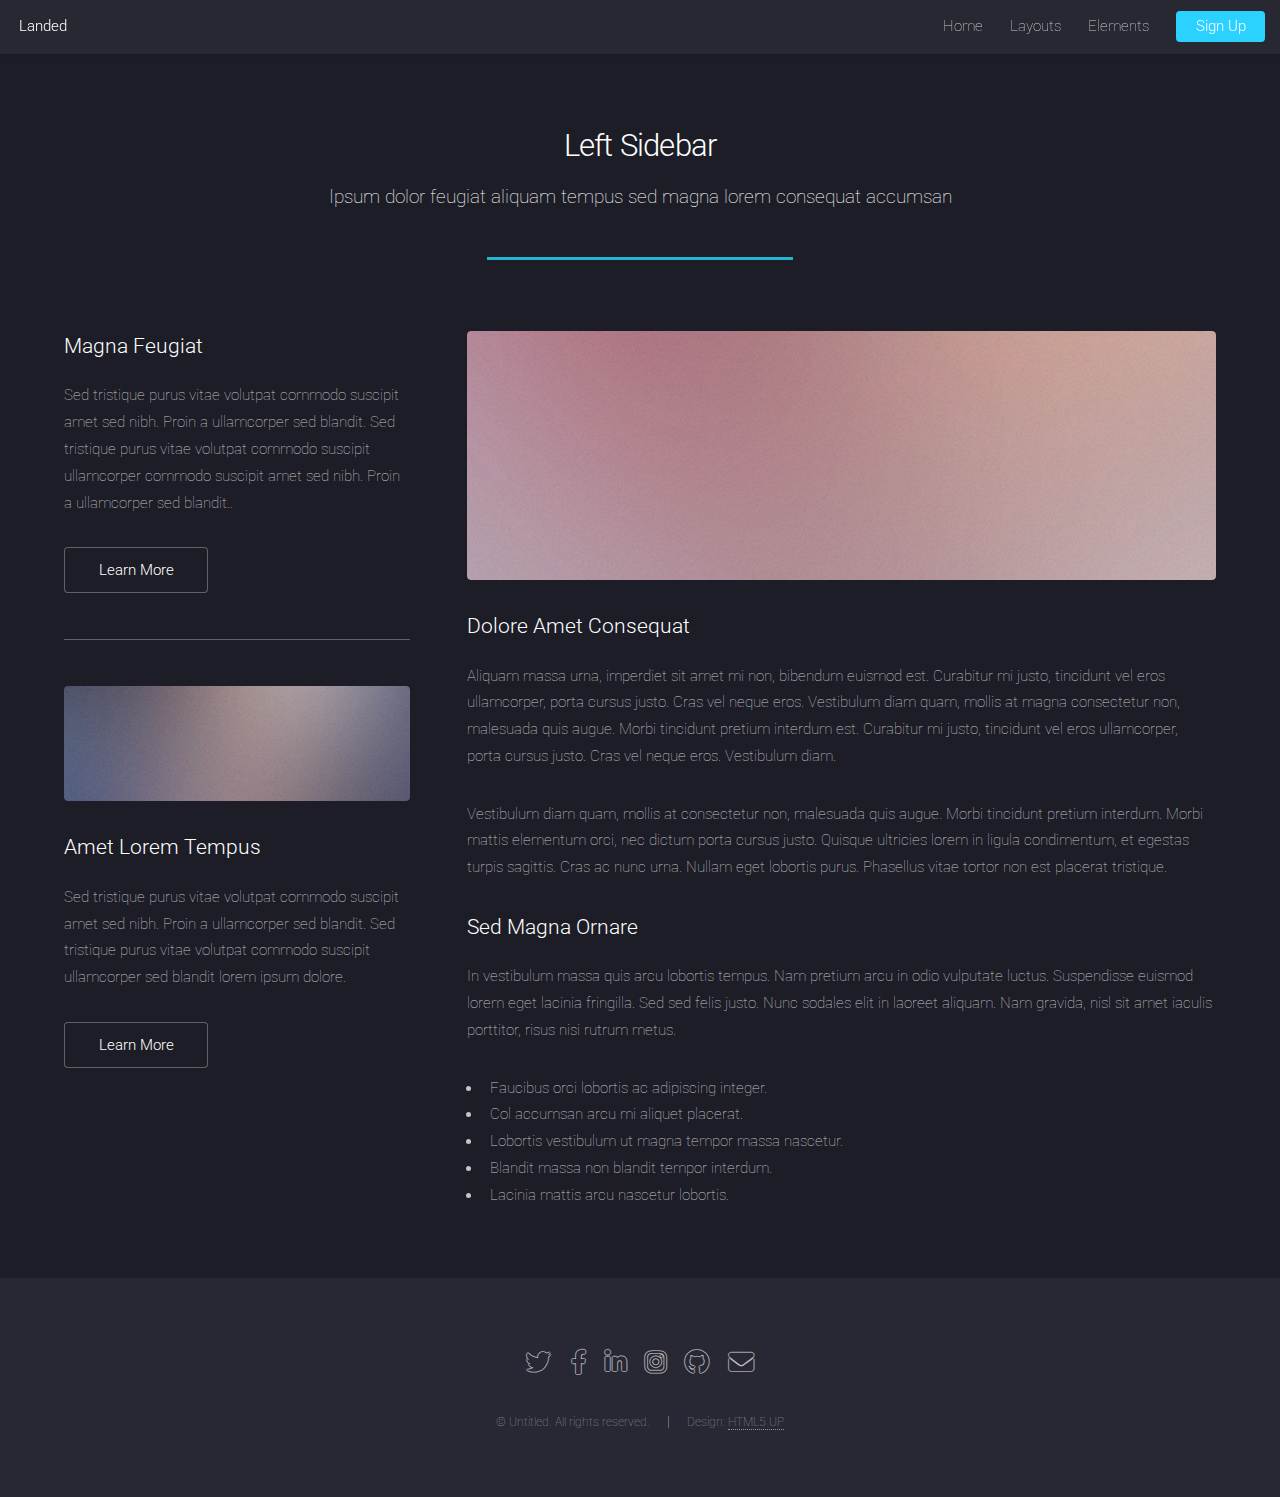
<file: left-sidebar.html>
<!DOCTYPE HTML>
<!--
	Landed by HTML5 UP
	html5up.net | @ajlkn
	Free for personal and commercial use under the CCA 3.0 license (html5up.net/license)
-->
<html>
	<head>
		<title>Left Sidebar - Landed by HTML5 UP</title>
		<meta charset="utf-8" />
		<meta name="viewport" content="width=device-width, initial-scale=1, user-scalable=no" />
		<link rel="stylesheet" href="assets/css/main.css" />
		<noscript><link rel="stylesheet" href="assets/css/noscript.css" /></noscript>
	</head>
	<body class="is-preload">
		<div id="page-wrapper">

			<!-- Header -->
				<header id="header">
					<h1 id="logo"><a href="index.html">Landed</a></h1>
					<nav id="nav">
						<ul>
							<li><a href="index.html">Home</a></li>
							<li>
								<a href="#">Layouts</a>
								<ul>
									<li><a href="left-sidebar.html">Left Sidebar</a></li>
									<li><a href="right-sidebar.html">Right Sidebar</a></li>
									<li><a href="no-sidebar.html">No Sidebar</a></li>
									<li>
										<a href="#">Submenu</a>
										<ul>
											<li><a href="#">Option 1</a></li>
											<li><a href="#">Option 2</a></li>
											<li><a href="#">Option 3</a></li>
											<li><a href="#">Option 4</a></li>
										</ul>
									</li>
								</ul>
							</li>
							<li><a href="elements.html">Elements</a></li>
							<li><a href="#" class="button primary">Sign Up</a></li>
						</ul>
					</nav>
				</header>

			<!-- Main -->
				<div id="main" class="wrapper style1">
					<div class="container">
						<header class="major">
							<h2>Left Sidebar</h2>
							<p>Ipsum dolor feugiat aliquam tempus sed magna lorem consequat accumsan</p>
						</header>
						<div class="row gtr-150">
							<div class="col-4 col-12-medium">

								<!-- Sidebar -->
									<section id="sidebar">
										<section>
											<h3>Magna Feugiat</h3>
											<p>Sed tristique purus vitae volutpat commodo suscipit amet sed nibh. Proin a ullamcorper sed blandit. Sed tristique purus vitae volutpat commodo suscipit ullamcorper commodo suscipit amet sed nibh. Proin a ullamcorper sed blandit..</p>
											<footer>
												<ul class="actions">
													<li><a href="#" class="button">Learn More</a></li>
												</ul>
											</footer>
										</section>
										<hr />
										<section>
											<a href="#" class="image fit"><img src="images/pic06.jpg" alt="" /></a>
											<h3>Amet Lorem Tempus</h3>
											<p>Sed tristique purus vitae volutpat commodo suscipit amet sed nibh. Proin a ullamcorper sed blandit. Sed tristique purus vitae volutpat commodo suscipit ullamcorper sed blandit lorem ipsum dolore.</p>
											<footer>
												<ul class="actions">
													<li><a href="#" class="button">Learn More</a></li>
												</ul>
											</footer>
										</section>
									</section>

							</div>
							<div class="col-8 col-12-medium imp-medium">

								<!-- Content -->
									<section id="content">
										<a href="#" class="image fit"><img src="images/pic05.jpg" alt="" /></a>
										<h3>Dolore Amet Consequat</h3>
										<p>Aliquam massa urna, imperdiet sit amet mi non, bibendum euismod est. Curabitur mi justo, tincidunt vel eros ullamcorper, porta cursus justo. Cras vel neque eros. Vestibulum diam quam, mollis at magna consectetur non, malesuada quis augue. Morbi tincidunt pretium interdum est. Curabitur mi justo, tincidunt vel eros ullamcorper, porta cursus justo. Cras vel neque eros. Vestibulum diam.</p>
										<p>Vestibulum diam quam, mollis at consectetur non, malesuada quis augue. Morbi tincidunt pretium interdum. Morbi mattis elementum orci, nec dictum porta cursus justo. Quisque ultricies lorem in ligula condimentum, et egestas turpis sagittis. Cras ac nunc urna. Nullam eget lobortis purus. Phasellus vitae tortor non est placerat tristique.</p>
										<h3>Sed Magna Ornare</h3>
										<p>In vestibulum massa quis arcu lobortis tempus. Nam pretium arcu in odio vulputate luctus. Suspendisse euismod lorem eget lacinia fringilla. Sed sed felis justo. Nunc sodales elit in laoreet aliquam. Nam gravida, nisl sit amet iaculis porttitor, risus nisi rutrum metus.</p>
										<ul>
											<li>Faucibus orci lobortis ac adipiscing integer.</li>
											<li>Col accumsan arcu mi aliquet placerat.</li>
											<li>Lobortis vestibulum ut magna tempor massa nascetur.</li>
											<li>Blandit massa non blandit tempor interdum.</li>
											<li>Lacinia mattis arcu nascetur lobortis.</li>
										</ul>
									</section>

							</div>
						</div>
					</div>
				</div>

			<!-- Footer -->
				<footer id="footer">
					<ul class="icons">
						<li><a href="#" class="icon brands alt fa-twitter"><span class="label">Twitter</span></a></li>
						<li><a href="#" class="icon brands alt fa-facebook-f"><span class="label">Facebook</span></a></li>
						<li><a href="#" class="icon brands alt fa-linkedin-in"><span class="label">LinkedIn</span></a></li>
						<li><a href="#" class="icon brands alt fa-instagram"><span class="label">Instagram</span></a></li>
						<li><a href="#" class="icon brands alt fa-github"><span class="label">GitHub</span></a></li>
						<li><a href="#" class="icon solid alt fa-envelope"><span class="label">Email</span></a></li>
					</ul>
					<ul class="copyright">
						<li>&copy; Untitled. All rights reserved.</li><li>Design: <a href="http://html5up.net">HTML5 UP</a></li>
					</ul>
				</footer>

		</div>

		<!-- Scripts -->
			<script src="assets/js/jquery.min.js"></script>
			<script src="assets/js/jquery.scrolly.min.js"></script>
			<script src="assets/js/jquery.dropotron.min.js"></script>
			<script src="assets/js/jquery.scrollex.min.js"></script>
			<script src="assets/js/browser.min.js"></script>
			<script src="assets/js/breakpoints.min.js"></script>
			<script src="assets/js/util.js"></script>
			<script src="assets/js/main.js"></script>

	</body>
</html>
</file>
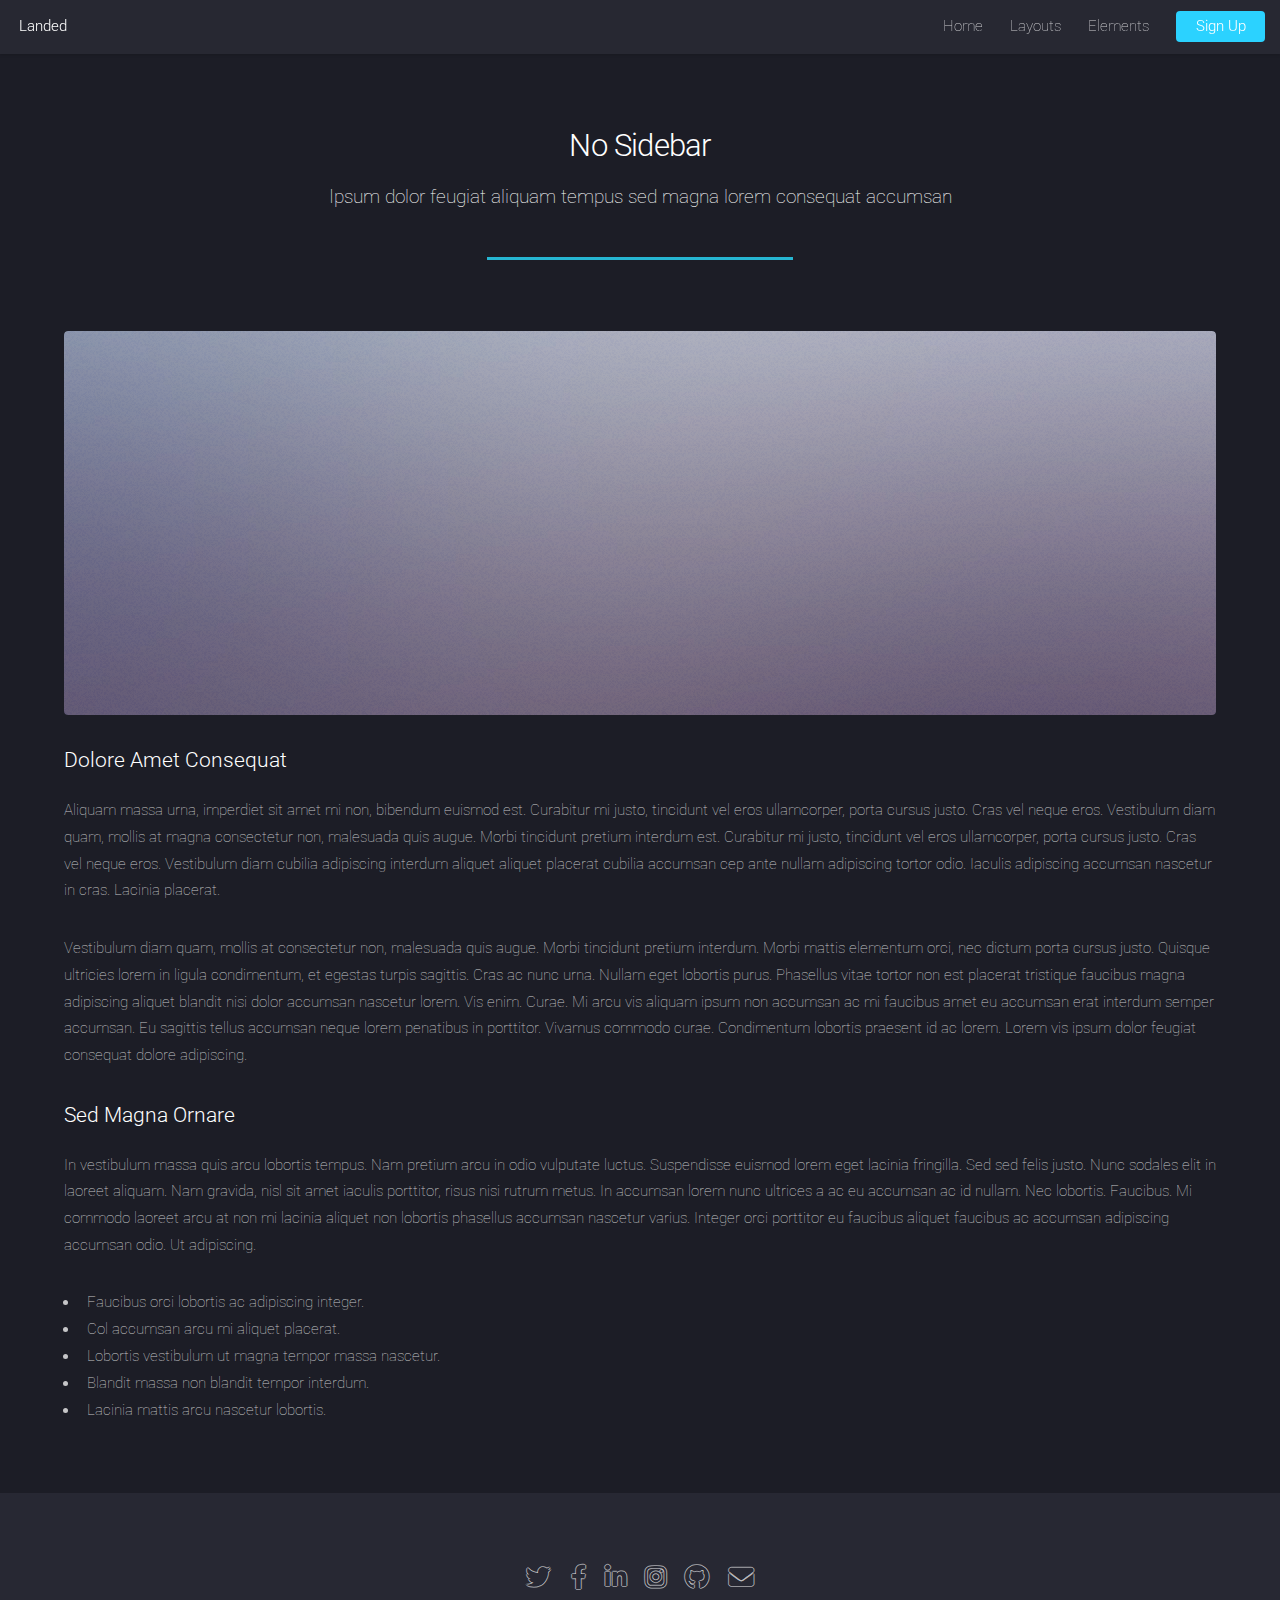
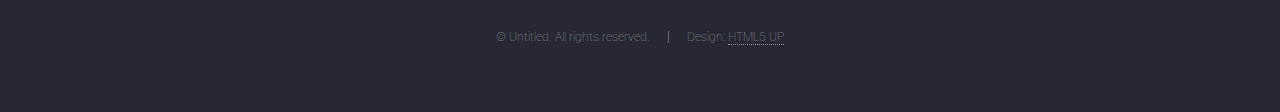
<file: no-sidebar.html>
<!DOCTYPE HTML>
<!--
	Landed by HTML5 UP
	html5up.net | @ajlkn
	Free for personal and commercial use under the CCA 3.0 license (html5up.net/license)
-->
<html>
	<head>
		<title>No Sidebar - Landed by HTML5 UP</title>
		<meta charset="utf-8" />
		<meta name="viewport" content="width=device-width, initial-scale=1, user-scalable=no" />
		<link rel="stylesheet" href="assets/css/main.css" />
		<noscript><link rel="stylesheet" href="assets/css/noscript.css" /></noscript>
	</head>
	<body class="is-preload">
		<div id="page-wrapper">

			<!-- Header -->
				<header id="header">
					<h1 id="logo"><a href="index.html">Landed</a></h1>
					<nav id="nav">
						<ul>
							<li><a href="index.html">Home</a></li>
							<li>
								<a href="#">Layouts</a>
								<ul>
									<li><a href="left-sidebar.html">Left Sidebar</a></li>
									<li><a href="right-sidebar.html">Right Sidebar</a></li>
									<li><a href="no-sidebar.html">No Sidebar</a></li>
									<li>
										<a href="#">Submenu</a>
										<ul>
											<li><a href="#">Option 1</a></li>
											<li><a href="#">Option 2</a></li>
											<li><a href="#">Option 3</a></li>
											<li><a href="#">Option 4</a></li>
										</ul>
									</li>
								</ul>
							</li>
							<li><a href="elements.html">Elements</a></li>
							<li><a href="#" class="button primary">Sign Up</a></li>
						</ul>
					</nav>
				</header>

			<!-- Main -->
				<div id="main" class="wrapper style1">
					<div class="container">
						<header class="major">
							<h2>No Sidebar</h2>
							<p>Ipsum dolor feugiat aliquam tempus sed magna lorem consequat accumsan</p>
						</header>

						<!-- Content -->
							<section id="content">
								<a href="#" class="image fit"><img src="images/pic07.jpg" alt="" /></a>
								<h3>Dolore Amet Consequat</h3>
								<p>Aliquam massa urna, imperdiet sit amet mi non, bibendum euismod est. Curabitur mi justo, tincidunt vel eros ullamcorper, porta cursus justo. Cras vel neque eros. Vestibulum diam quam, mollis at magna consectetur non, malesuada quis augue. Morbi tincidunt pretium interdum est. Curabitur mi justo, tincidunt vel eros ullamcorper, porta cursus justo. Cras vel neque eros. Vestibulum diam cubilia adipiscing interdum aliquet aliquet placerat cubilia accumsan cep ante nullam adipiscing tortor odio. Iaculis adipiscing accumsan nascetur in cras. Lacinia placerat.</p>
								<p>Vestibulum diam quam, mollis at consectetur non, malesuada quis augue. Morbi tincidunt pretium interdum. Morbi mattis elementum orci, nec dictum porta cursus justo. Quisque ultricies lorem in ligula condimentum, et egestas turpis sagittis. Cras ac nunc urna. Nullam eget lobortis purus. Phasellus vitae tortor non est placerat tristique faucibus magna adipiscing aliquet blandit nisi dolor accumsan nascetur lorem. Vis enim. Curae. Mi arcu vis aliquam ipsum non accumsan ac mi faucibus amet eu accumsan erat interdum semper accumsan. Eu sagittis tellus accumsan neque lorem penatibus in porttitor. Vivamus commodo curae. Condimentum lobortis praesent id ac lorem. Lorem vis ipsum dolor feugiat consequat dolore adipiscing.</p>
								<h3>Sed Magna Ornare</h3>
								<p>In vestibulum massa quis arcu lobortis tempus. Nam pretium arcu in odio vulputate luctus. Suspendisse euismod lorem eget lacinia fringilla. Sed sed felis justo. Nunc sodales elit in laoreet aliquam. Nam gravida, nisl sit amet iaculis porttitor, risus nisi rutrum metus. In accumsan lorem nunc ultrices a ac eu accumsan ac id nullam. Nec lobortis. Faucibus. Mi commodo laoreet arcu at non mi lacinia aliquet non lobortis phasellus accumsan nascetur varius. Integer orci porttitor eu faucibus aliquet faucibus ac accumsan adipiscing accumsan odio. Ut adipiscing.</p>
								<ul>
									<li>Faucibus orci lobortis ac adipiscing integer.</li>
									<li>Col accumsan arcu mi aliquet placerat.</li>
									<li>Lobortis vestibulum ut magna tempor massa nascetur.</li>
									<li>Blandit massa non blandit tempor interdum.</li>
									<li>Lacinia mattis arcu nascetur lobortis.</li>
								</ul>
							</section>

					</div>
				</div>

			<!-- Footer -->
				<footer id="footer">
					<ul class="icons">
						<li><a href="#" class="icon brands alt fa-twitter"><span class="label">Twitter</span></a></li>
						<li><a href="#" class="icon brands alt fa-facebook-f"><span class="label">Facebook</span></a></li>
						<li><a href="#" class="icon brands alt fa-linkedin-in"><span class="label">LinkedIn</span></a></li>
						<li><a href="#" class="icon brands alt fa-instagram"><span class="label">Instagram</span></a></li>
						<li><a href="#" class="icon brands alt fa-github"><span class="label">GitHub</span></a></li>
						<li><a href="#" class="icon solid alt fa-envelope"><span class="label">Email</span></a></li>
					</ul>
					<ul class="copyright">
						<li>&copy; Untitled. All rights reserved.</li><li>Design: <a href="http://html5up.net">HTML5 UP</a></li>
					</ul>
				</footer>

		</div>

		<!-- Scripts -->
			<script src="assets/js/jquery.min.js"></script>
			<script src="assets/js/jquery.scrolly.min.js"></script>
			<script src="assets/js/jquery.dropotron.min.js"></script>
			<script src="assets/js/jquery.scrollex.min.js"></script>
			<script src="assets/js/browser.min.js"></script>
			<script src="assets/js/breakpoints.min.js"></script>
			<script src="assets/js/util.js"></script>
			<script src="assets/js/main.js"></script>

	</body>
</html>
</file>
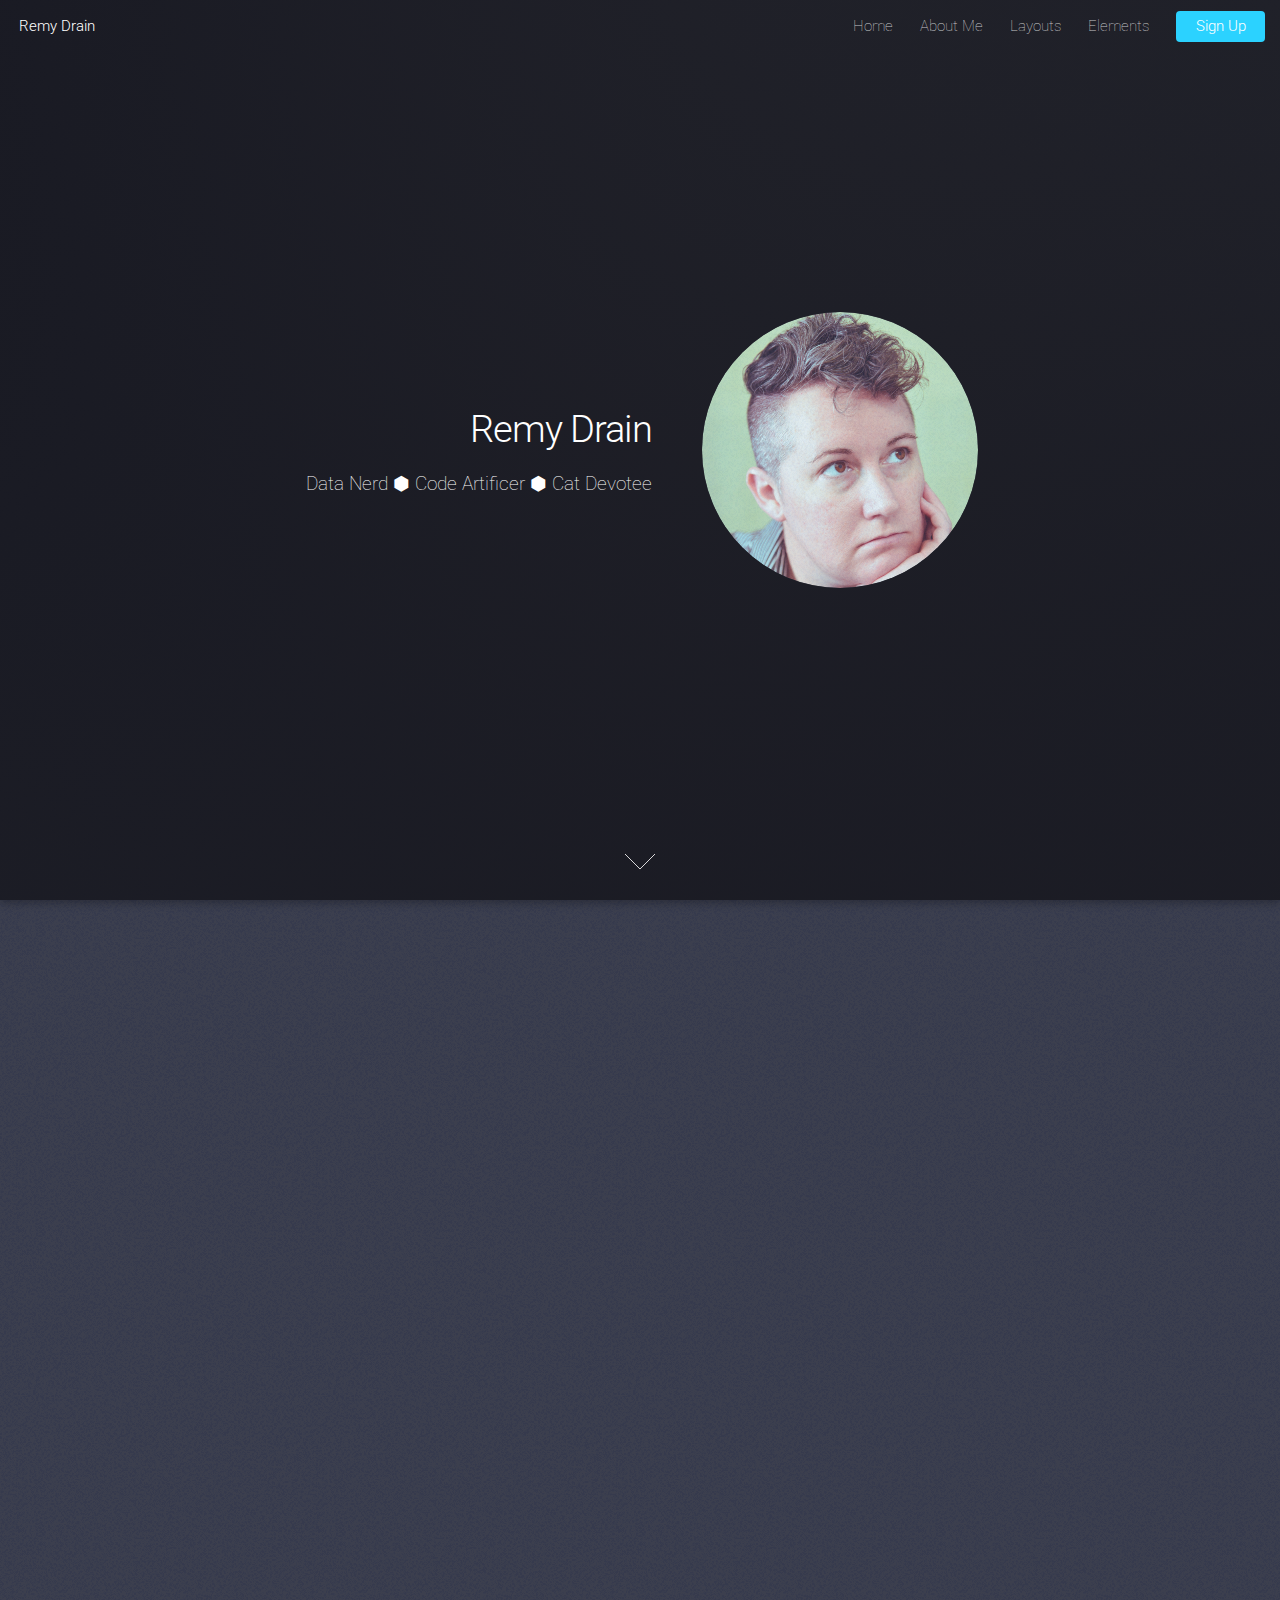
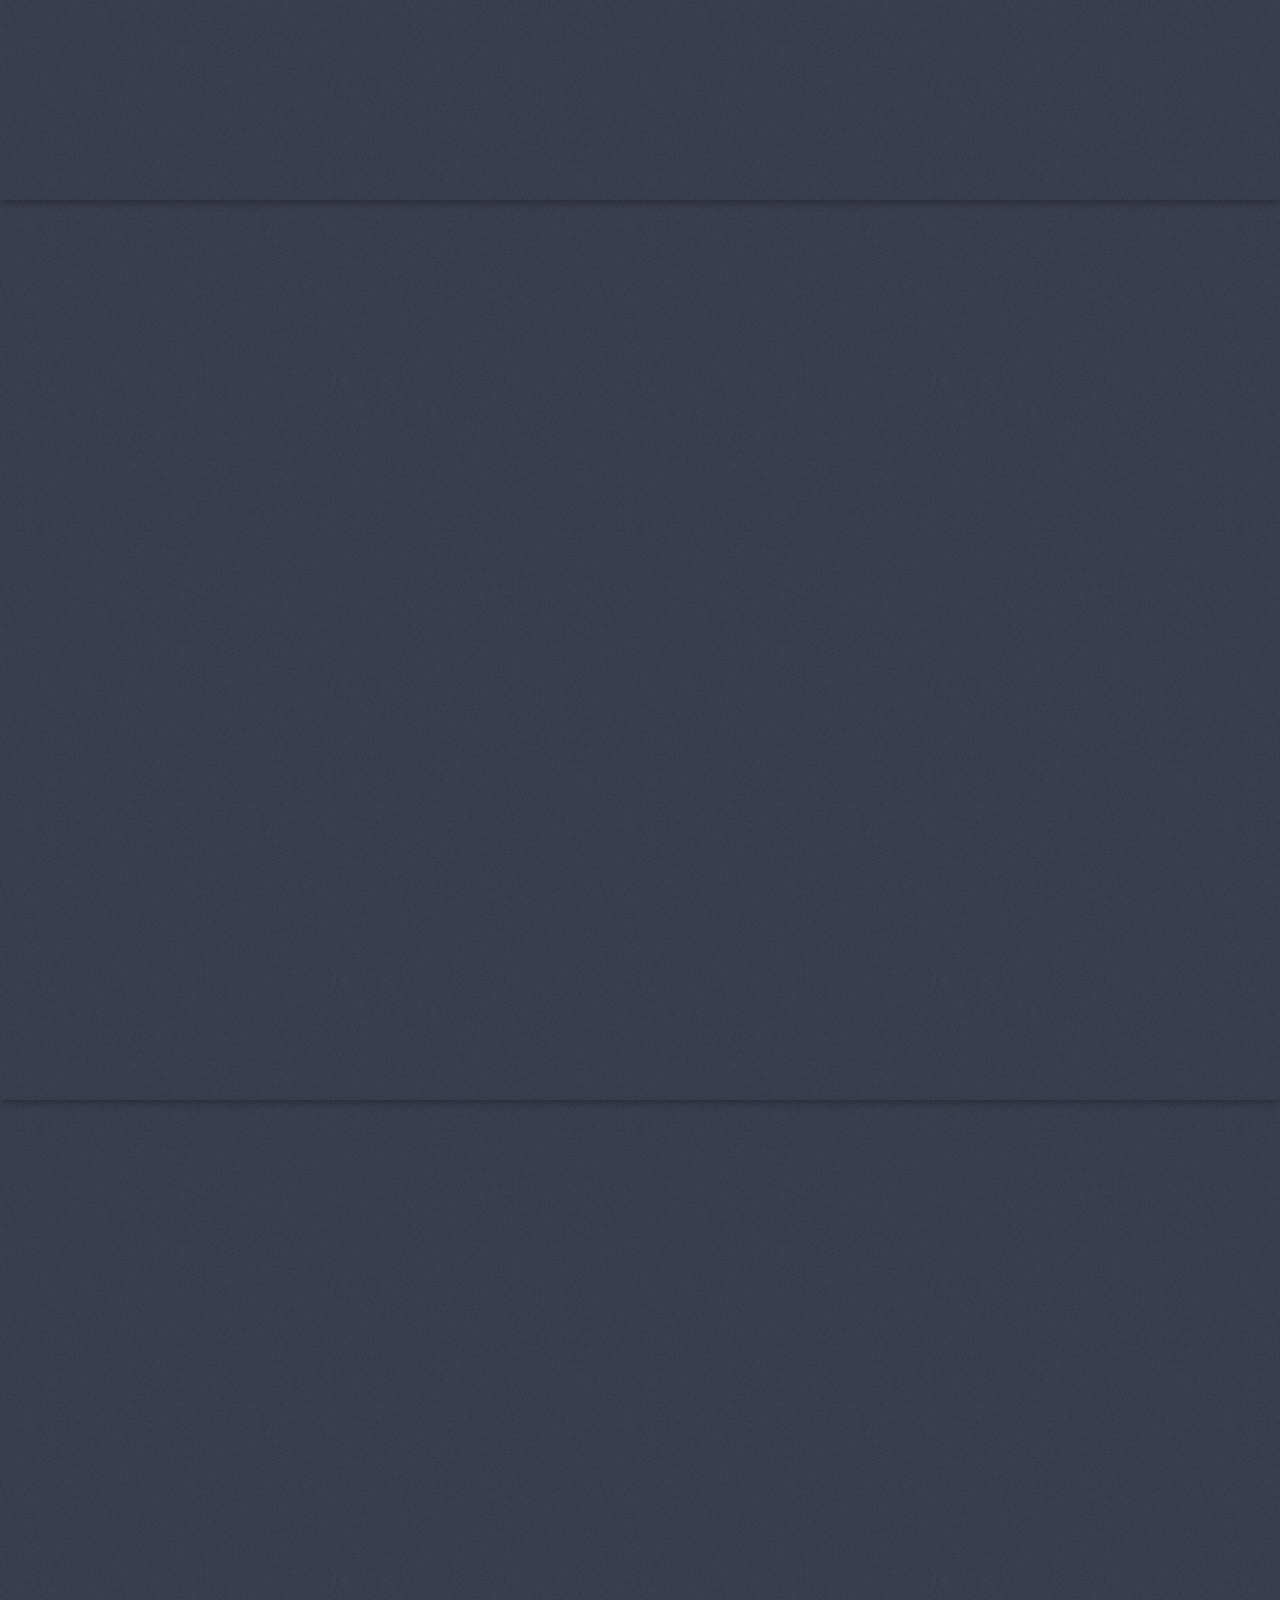
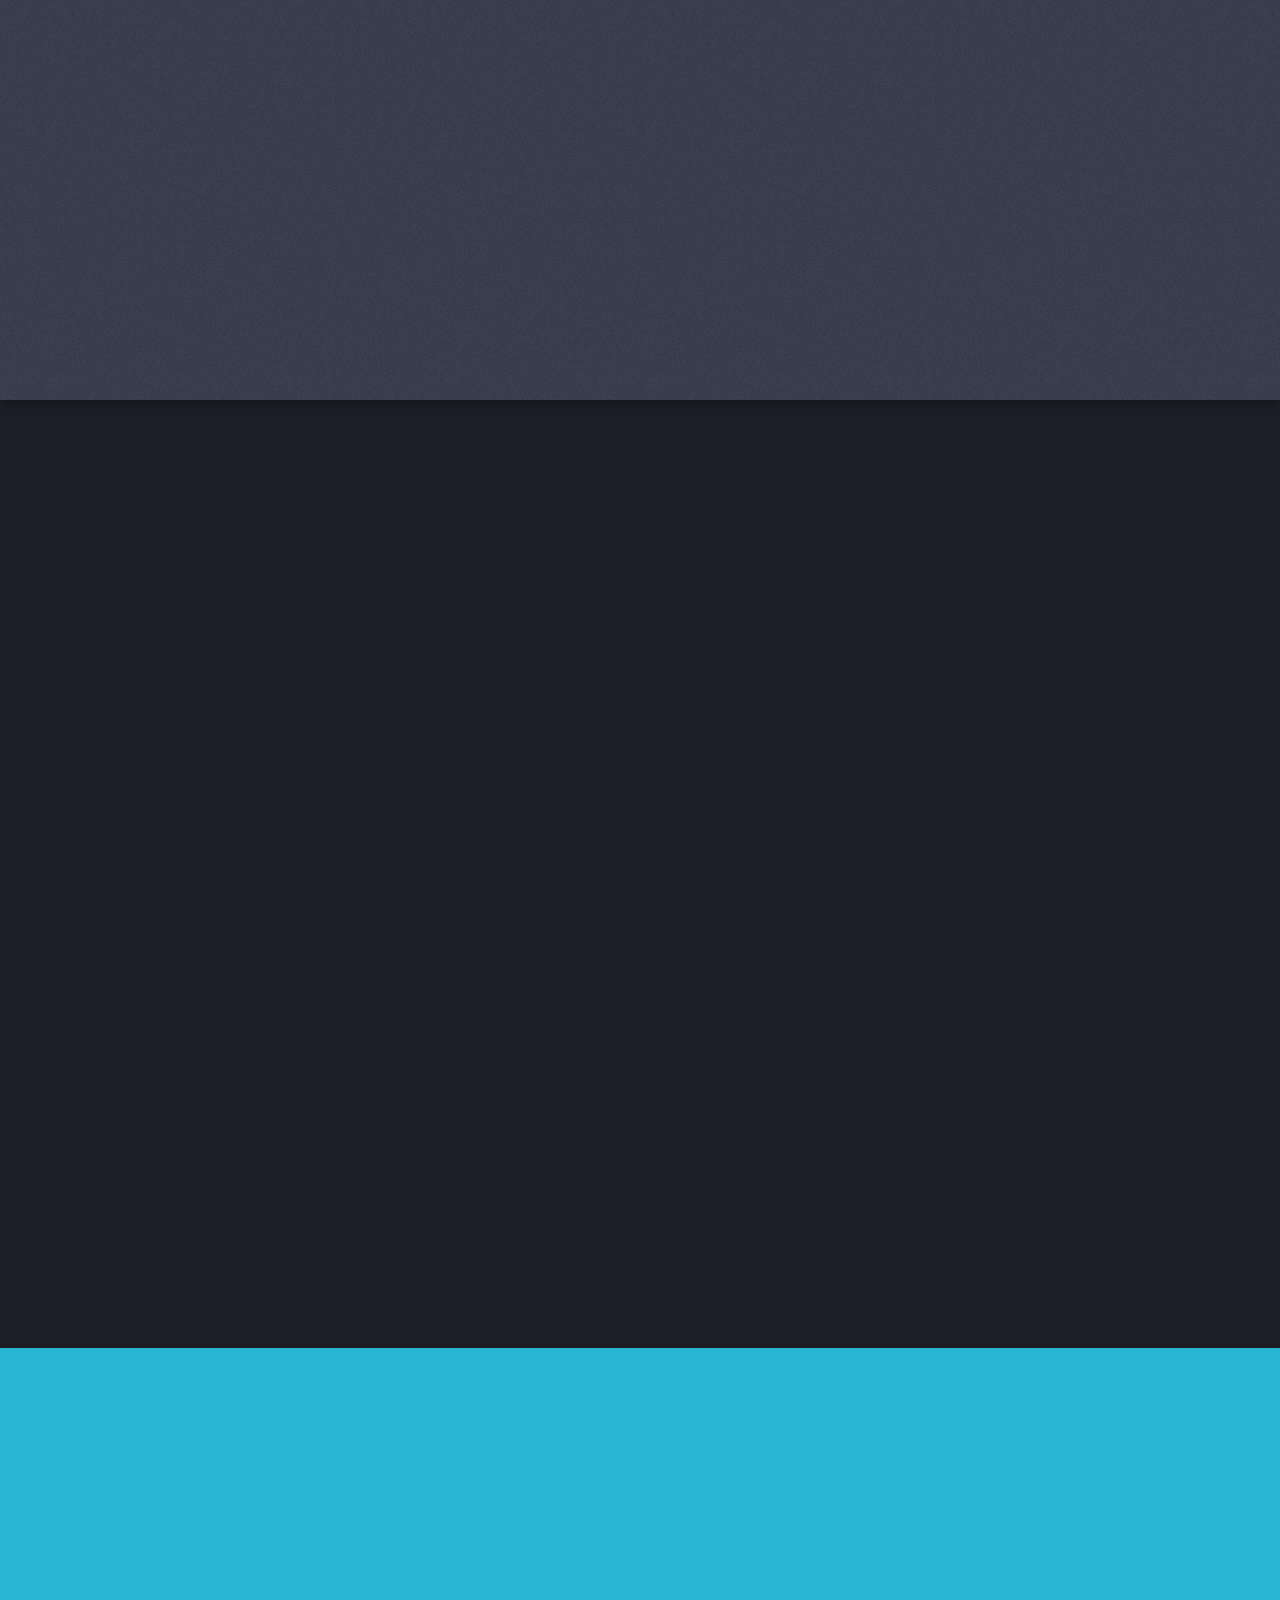
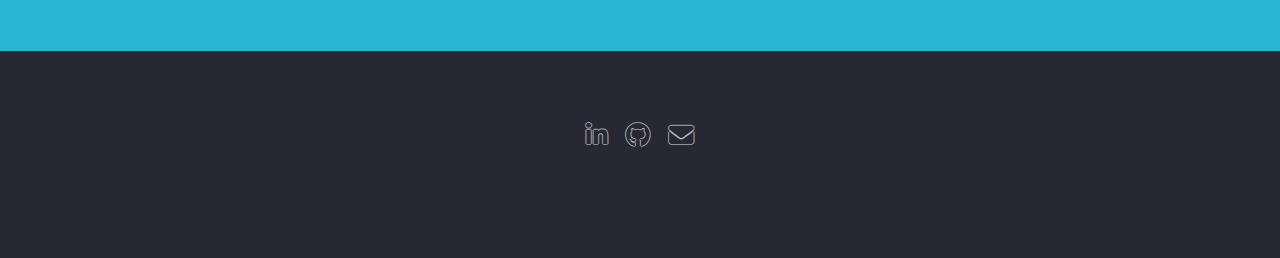
<file: og-index.html>
<!DOCTYPE HTML>
<!--
	Landed by HTML5 UP
	html5up.net | @ajlkn
	Free for personal and commercial use under the CCA 3.0 license (html5up.net/license)
-->
<html>
	<head>
		<title>Remy Drain | Data Analyst</title>
		<meta charset="utf-8" />
		<meta name="viewport" content="width=device-width, initial-scale=1, user-scalable=no" />
		<link rel="stylesheet" href="assets/css/main.css" />
		<noscript><link rel="stylesheet" href="assets/css/noscript.css" /></noscript>
	</head>
	<body class="is-preload landing">
		<div id="page-wrapper">

			<!-- Header -->
				<header id="header">
					<h1 id="logo"><a href="index.html">Remy Drain</a></h1>
					<nav id="nav">
						<ul>
							<li><a href="index.html">Home</a></li>
							<li><a href="about.html">About Me</a></li>
							<li>
								<a href="#">Layouts</a>
								<ul>
									<li><a href="left-sidebar.html">Left Sidebar</a></li>
									<li><a href="right-sidebar.html">Right Sidebar</a></li>
									<li><a href="no-sidebar.html">No Sidebar</a></li>
								</ul>
							</li>
							<li><a href="elements.html">Elements</a></li>
							<li><a href="#" class="button primary">Sign Up</a></li>
						</ul>
					</nav>
				</header>

			<!-- Banner -->
				<section id="banner">
					<div class="content">
						<header>
							<h2>Remy Drain</h2>
							<p>Data Nerd ⬢ Code Artificer ⬢ Cat Devotee</p>
						</header>
						<span class="image"><img src="images/profile.jpg" alt="" /></span>
					</div>
					<a href="#one" class="goto-next scrolly">Next</a>
				</section>

			<!-- One -->
				<section id="one" class="spotlight style1 bottom">
					<span class="image fit main"><img src="images/billy-huynh-W8KTS-mhFUE-unsplash.jpg" alt="" /></span>
					<div class="content">
						<div class="container">
							<div class="row">
								<div class="col-4 col-12-medium">
									<header>
										<h2>Odio faucibus ipsum integer consequat</h2>
										<p>Nascetur eu nibh vestibulum amet gravida nascetur praesent</p>
									</header>
								</div>
								<div class="col-4 col-12-medium">
									<p>Feugiat accumsan lorem eu ac lorem amet sed accumsan donec.
									Blandit orci porttitor semper. Arcu phasellus tortor enim mi
									nisi praesent dolor adipiscing. Integer mi sed nascetur cep aliquet
									augue varius tempus lobortis porttitor accumsan consequat
									adipiscing lorem dolor.</p>
								</div>
								<div class="col-4 col-12-medium">
									<p>Morbi enim nascetur et placerat lorem sed iaculis neque ante
									adipiscing adipiscing metus massa. Blandit orci porttitor semper.
									Arcu phasellus tortor enim mi mi nisi praesent adipiscing. Integer
									mi sed nascetur cep aliquet augue varius tempus. Feugiat lorem
									ipsum dolor nullam.</p>
								</div>
							</div>
						</div>
					</div>
					<a href="#two" class="goto-next scrolly">Next</a>
				</section>

			<!-- Two -->
				<section id="two" class="spotlight style2 right">
					<span class="image fit main"><img src="images/fabio-oyXis2kALVg-unsplash.jpg" alt="" /></span>
					<div class="content">
						<header>
							<h2>Interdum amet non magna accumsan</h2>
							<p>Nunc commodo accumsan eget id nisi eu col volutpat magna</p>
						</header>
						<p>Feugiat accumsan lorem eu ac lorem amet ac arcu phasellus tortor enim mi mi nisi praesent adipiscing. Integer mi sed nascetur cep aliquet augue varius tempus lobortis porttitor lorem et accumsan consequat adipiscing lorem.</p>
						<ul class="actions">
							<li><a href="#" class="button">Learn More</a></li>
						</ul>
					</div>
					<a href="#three" class="goto-next scrolly">Next</a>
				</section>

			<!-- Three -->
				<section id="three" class="spotlight style3 left">
					<span class="image fit main bottom"><img src="images/pic04.jpg" alt="" /></span>
					<div class="content">
						<header>
							<h2>Interdum felis blandit praesent sed augue</h2>
							<p>Accumsan integer ultricies aliquam vel massa sapien phasellus</p>
						</header>
						<p>Feugiat accumsan lorem eu ac lorem amet ac arcu phasellus tortor enim mi mi nisi praesent adipiscing. Integer mi sed nascetur cep aliquet augue varius tempus lobortis porttitor lorem et accumsan consequat adipiscing lorem.</p>
						<ul class="actions">
							<li><a href="#" class="button">Learn More</a></li>
						</ul>
					</div>
					<a href="#four" class="goto-next scrolly">Next</a>
				</section>

			<!-- Four -->
				<section id="four" class="wrapper style1 special fade-up">
					<div class="container">
						<header class="major">
							<h2>Accumsan sed tempus adipiscing blandit</h2>
							<p>Iaculis ac volutpat vis non enim gravida nisi faucibus posuere arcu consequat</p>
						</header>
						<div class="box alt">
							<div class="row gtr-uniform">
								<section class="col-4 col-6-medium col-12-xsmall">
									<span class="icon solid alt major fa-chart-area"></span>
									<h3>Ipsum sed commodo</h3>
									<p>Feugiat accumsan lorem eu ac lorem amet accumsan donec. Blandit orci porttitor.</p>
								</section>
								<section class="col-4 col-6-medium col-12-xsmall">
									<span class="icon solid alt major fa-comment"></span>
									<h3>Eleifend lorem ornare</h3>
									<p>Feugiat accumsan lorem eu ac lorem amet accumsan donec. Blandit orci porttitor.</p>
								</section>
								<section class="col-4 col-6-medium col-12-xsmall">
									<span class="icon solid alt major fa-flask"></span>
									<h3>Cubilia cep lobortis</h3>
									<p>Feugiat accumsan lorem eu ac lorem amet accumsan donec. Blandit orci porttitor.</p>
								</section>
								<section class="col-4 col-6-medium col-12-xsmall">
									<span class="icon solid alt major fa-paper-plane"></span>
									<h3>Non semper interdum</h3>
									<p>Feugiat accumsan lorem eu ac lorem amet accumsan donec. Blandit orci porttitor.</p>
								</section>
								<section class="col-4 col-6-medium col-12-xsmall">
									<span class="icon solid alt major fa-file"></span>
									<h3>Odio laoreet accumsan</h3>
									<p>Feugiat accumsan lorem eu ac lorem amet accumsan donec. Blandit orci porttitor.</p>
								</section>
								<section class="col-4 col-6-medium col-12-xsmall">
									<span class="icon solid alt major fa-lock"></span>
									<h3>Massa arcu accumsan</h3>
									<p>Feugiat accumsan lorem eu ac lorem amet accumsan donec. Blandit orci porttitor.</p>
								</section>
							</div>
						</div>
						<footer class="major">
							<ul class="actions special">
								<li><a href="#" class="button">Magna sed feugiat</a></li>
							</ul>
						</footer>
					</div>
				</section>

			<!-- Five -->
				<section id="five" class="wrapper style2 special fade">
					<div class="container">
						<header>
							<h2>Magna faucibus lorem diam</h2>
							<p>Ante metus praesent faucibus ante integer id accumsan eleifend</p>
						</header>
						<form method="post" action="#" class="cta">
							<div class="row gtr-uniform gtr-50">
								<div class="col-8 col-12-xsmall"><input type="email" name="email" id="email" placeholder="Your Email Address" /></div>
								<div class="col-4 col-12-xsmall"><input type="submit" value="Get Started" class="fit primary" /></div>
							</div>
						</form>
					</div>
				</section>

			<!-- Footer -->
				<footer id="footer">
					<ul class="icons">
						<li><a href="https://linkedin.com/in/remydrain" class="icon brands alt fa-linkedin-in"><span class="label">LinkedIn</span></a></li>
						<li><a href="https://github.com/remydrain" class="icon brands alt fa-github"><span class="label">GitHub</span></a></li>
						<li><a href="mailto:remydrain@gmail.com" class="icon solid alt fa-envelope"><span class="label">Email</span></a></li>
					</ul>
				</footer>

		</div>

		<!-- Scripts -->
			<script src="assets/js/jquery.min.js"></script>
			<script src="assets/js/jquery.scrolly.min.js"></script>
			<script src="assets/js/jquery.dropotron.min.js"></script>
			<script src="assets/js/jquery.scrollex.min.js"></script>
			<script src="assets/js/browser.min.js"></script>
			<script src="assets/js/breakpoints.min.js"></script>
			<script src="assets/js/util.js"></script>
			<script src="assets/js/main.js"></script>

	</body>
</html>
</file>
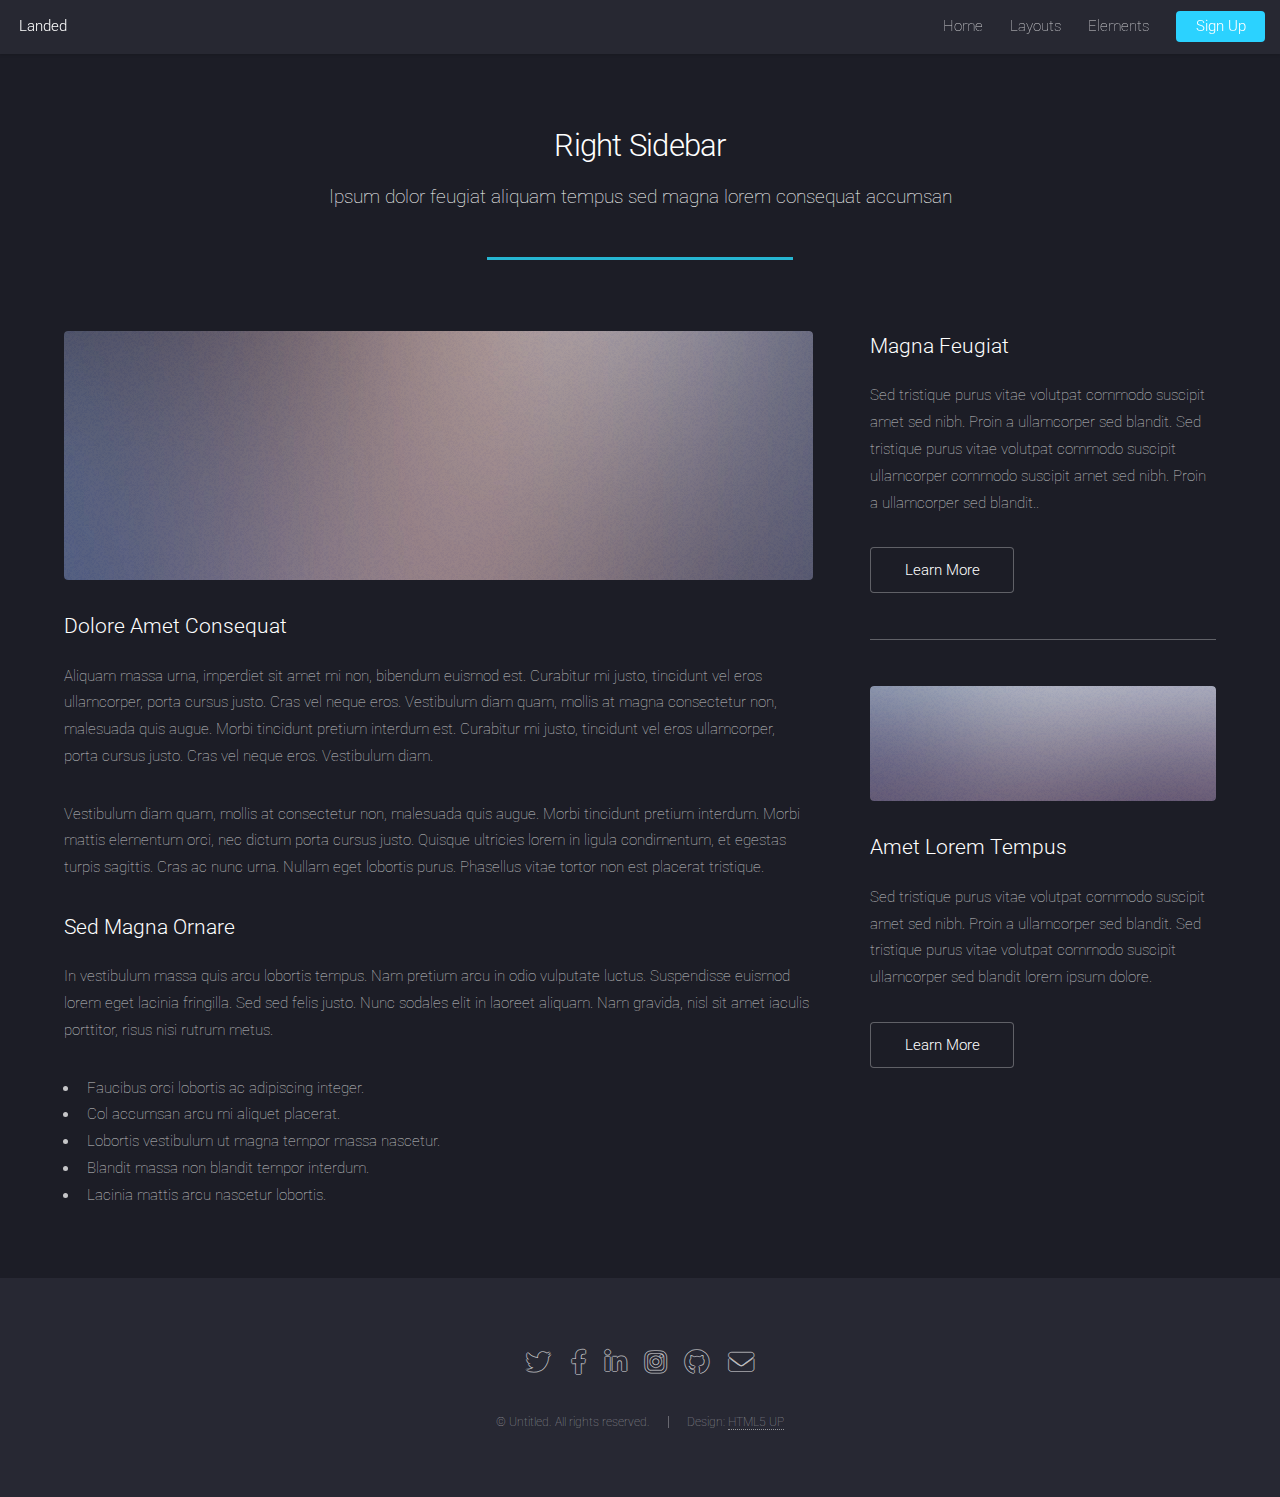
<file: right-sidebar.html>
<!DOCTYPE HTML>
<!--
	Landed by HTML5 UP
	html5up.net | @ajlkn
	Free for personal and commercial use under the CCA 3.0 license (html5up.net/license)
-->
<html>
	<head>
		<title>Right Sidebar - Landed by HTML5 UP</title>
		<meta charset="utf-8" />
		<meta name="viewport" content="width=device-width, initial-scale=1, user-scalable=no" />
		<link rel="stylesheet" href="assets/css/main.css" />
		<noscript><link rel="stylesheet" href="assets/css/noscript.css" /></noscript>
	</head>
	<body class="is-preload">
		<div id="page-wrapper">

			<!-- Header -->
				<header id="header">
					<h1 id="logo"><a href="index.html">Landed</a></h1>
					<nav id="nav">
						<ul>
							<li><a href="index.html">Home</a></li>
							<li>
								<a href="#">Layouts</a>
								<ul>
									<li><a href="left-sidebar.html">Left Sidebar</a></li>
									<li><a href="right-sidebar.html">Right Sidebar</a></li>
									<li><a href="no-sidebar.html">No Sidebar</a></li>
									<li>
										<a href="#">Submenu</a>
										<ul>
											<li><a href="#">Option 1</a></li>
											<li><a href="#">Option 2</a></li>
											<li><a href="#">Option 3</a></li>
											<li><a href="#">Option 4</a></li>
										</ul>
									</li>
								</ul>
							</li>
							<li><a href="elements.html">Elements</a></li>
							<li><a href="#" class="button primary">Sign Up</a></li>
						</ul>
					</nav>
				</header>

			<!-- Main -->
				<div id="main" class="wrapper style1">
					<div class="container">
						<header class="major">
							<h2>Right Sidebar</h2>
							<p>Ipsum dolor feugiat aliquam tempus sed magna lorem consequat accumsan</p>
						</header>
						<div class="row gtr-150">
							<div class="col-8 col-12-medium">

								<!-- Content -->
									<section id="content">
										<a href="#" class="image fit"><img src="images/pic06.jpg" alt="" /></a>
										<h3>Dolore Amet Consequat</h3>
										<p>Aliquam massa urna, imperdiet sit amet mi non, bibendum euismod est. Curabitur mi justo, tincidunt vel eros ullamcorper, porta cursus justo. Cras vel neque eros. Vestibulum diam quam, mollis at magna consectetur non, malesuada quis augue. Morbi tincidunt pretium interdum est. Curabitur mi justo, tincidunt vel eros ullamcorper, porta cursus justo. Cras vel neque eros. Vestibulum diam.</p>
										<p>Vestibulum diam quam, mollis at consectetur non, malesuada quis augue. Morbi tincidunt pretium interdum. Morbi mattis elementum orci, nec dictum porta cursus justo. Quisque ultricies lorem in ligula condimentum, et egestas turpis sagittis. Cras ac nunc urna. Nullam eget lobortis purus. Phasellus vitae tortor non est placerat tristique.</p>
										<h3>Sed Magna Ornare</h3>
										<p>In vestibulum massa quis arcu lobortis tempus. Nam pretium arcu in odio vulputate luctus. Suspendisse euismod lorem eget lacinia fringilla. Sed sed felis justo. Nunc sodales elit in laoreet aliquam. Nam gravida, nisl sit amet iaculis porttitor, risus nisi rutrum metus.</p>
										<ul>
											<li>Faucibus orci lobortis ac adipiscing integer.</li>
											<li>Col accumsan arcu mi aliquet placerat.</li>
											<li>Lobortis vestibulum ut magna tempor massa nascetur.</li>
											<li>Blandit massa non blandit tempor interdum.</li>
											<li>Lacinia mattis arcu nascetur lobortis.</li>
										</ul>
									</section>

							</div>
							<div class="col-4 col-12-medium">

								<!-- Sidebar -->
									<section id="sidebar">
										<section>
											<h3>Magna Feugiat</h3>
											<p>Sed tristique purus vitae volutpat commodo suscipit amet sed nibh. Proin a ullamcorper sed blandit. Sed tristique purus vitae volutpat commodo suscipit ullamcorper commodo suscipit amet sed nibh. Proin a ullamcorper sed blandit..</p>
											<footer>
												<ul class="actions">
													<li><a href="#" class="button">Learn More</a></li>
												</ul>
											</footer>
										</section>
										<hr />
										<section>
											<a href="#" class="image fit"><img src="images/pic07.jpg" alt="" /></a>
											<h3>Amet Lorem Tempus</h3>
											<p>Sed tristique purus vitae volutpat commodo suscipit amet sed nibh. Proin a ullamcorper sed blandit. Sed tristique purus vitae volutpat commodo suscipit ullamcorper sed blandit lorem ipsum dolore.</p>
											<footer>
												<ul class="actions">
													<li><a href="#" class="button">Learn More</a></li>
												</ul>
											</footer>
										</section>
									</section>

							</div>
						</div>
					</div>
				</div>

			<!-- Footer -->
				<footer id="footer">
					<ul class="icons">
						<li><a href="#" class="icon brands alt fa-twitter"><span class="label">Twitter</span></a></li>
						<li><a href="#" class="icon brands alt fa-facebook-f"><span class="label">Facebook</span></a></li>
						<li><a href="#" class="icon brands alt fa-linkedin-in"><span class="label">LinkedIn</span></a></li>
						<li><a href="#" class="icon brands alt fa-instagram"><span class="label">Instagram</span></a></li>
						<li><a href="#" class="icon brands alt fa-github"><span class="label">GitHub</span></a></li>
						<li><a href="#" class="icon solid alt fa-envelope"><span class="label">Email</span></a></li>
					</ul>
					<ul class="copyright">
						<li>&copy; Untitled. All rights reserved.</li><li>Design: <a href="http://html5up.net">HTML5 UP</a></li>
					</ul>
				</footer>

		</div>

		<!-- Scripts -->
			<script src="assets/js/jquery.min.js"></script>
			<script src="assets/js/jquery.scrolly.min.js"></script>
			<script src="assets/js/jquery.dropotron.min.js"></script>
			<script src="assets/js/jquery.scrollex.min.js"></script>
			<script src="assets/js/browser.min.js"></script>
			<script src="assets/js/breakpoints.min.js"></script>
			<script src="assets/js/util.js"></script>
			<script src="assets/js/main.js"></script>

	</body>
</html>
</file>
<file: assets/css/noscript.css>
/*
	Landed by HTML5 UP
	html5up.net | @ajlkn
	Free for personal and commercial use under the CCA 3.0 license (html5up.net/license)
*/

/* Loader */

	body.landing.is-preload:before {
		display: none;
	}

	body.landing.is-preload:after {
		display: none;
	}
</file>
<file: assets/css/main.css>
@import url("fontawesome-all.min.css");
@import url("https://fonts.googleapis.com/css?family=Roboto:100,300,100italic,300italic");

/*
	Landed by HTML5 UP
	html5up.net | @ajlkn
	Free for personal and commercial use under the CCA 3.0 license (html5up.net/license)
*/
:root {
	--accent: #26b6d2;
	--btn: #2BD2FF;
	--btnhvr: linear-gradient(45deg, #FA8BFF 0%, #2BD2FF 52%, #2BFF88 90%);
	--btnclk: linear-gradient(-45deg, #FA8BFF 0%, #2BD2FF 52%, #2BFF88 90%);
}

html, body, div, span, applet, object,
iframe, h1, h2, h3, h4, h5, h6, p, blockquote,
pre, a, abbr, acronym, address, big, cite,
code, del, dfn, em, img, ins, kbd, q, s, samp,
small, strike, strong, sub, sup, tt, var, b,
u, i, center, dl, dt, dd, ol, ul, li, fieldset,
form, label, legend, table, caption, tbody,
tfoot, thead, tr, th, td, article, aside,
canvas, details, embed, figure, figcaption,
footer, header, hgroup, menu, nav, output, ruby,
section, summary, time, mark, audio, video {
	margin: 0;
	padding: 0;
	border: 0;
	font-size: 100%;
	font: inherit;
	vertical-align: baseline;}

article, aside, details, figcaption, figure,
footer, header, hgroup, menu, nav, section {
	display: block;}

body {
	line-height: 1;
}

ol, ul {
	list-style: none;
}

blockquote, q {
	quotes: none;
}

	blockquote:before, blockquote:after, q:before, q:after {
		content: '';
		content: none;
	}

table {
	border-collapse: collapse;
	border-spacing: 0;
}

body {
	-webkit-text-size-adjust: none;
}

mark {
	background-color: transparent;
	color: inherit;
}

input::-moz-focus-inner {
	border: 0;
	padding: 0;
}

input, select, textarea {
	-moz-appearance: none;
	-webkit-appearance: none;
	-ms-appearance: none;
	appearance: none;
}

/* Basic */

	html {
		box-sizing: border-box;
	}

	*, *:before, *:after {
		box-sizing: inherit;
	}

	html, body {
		background: #1c1d26;
	}

	body.is-preload *, body.is-preload *:before, body.is-preload *:after {
		-moz-animation: none !important;
		-webkit-animation: none !important;
		-ms-animation: none !important;
		animation: none !important;
		-moz-transition: none !important;
		-webkit-transition: none !important;
		-ms-transition: none !important;
		transition: none !important;
	}

	body, input, select, textarea {
		color: rgba(255, 255, 255, 0.75);
		font-family: "Roboto", Helvetica, sans-serif;
		font-size: 15pt;
		font-weight: 100;
		line-height: 1.75em;
	}

	a {
		-moz-transition: border-color 0.2s ease-in-out, color 0.2s ease-in-out;
		-webkit-transition: border-color 0.2s ease-in-out, color 0.2s ease-in-out;
		-ms-transition: border-color 0.2s ease-in-out, color 0.2s ease-in-out;
		transition: border-color 0.2s ease-in-out, color 0.2s ease-in-out;
		border-bottom: dotted 1px;
		color: var(--accent);
		text-decoration: none;
	}

		a:hover {
			color: var(--accent) !important;
			border-bottom-color: transparent;
		}

	strong, b {
		color: #ffffff;
		font-weight: 300;
	}

	em, i {
		font-style: italic;
	}

	p {
		margin: 0 0 2em 0;
	}

	h1, h2, h3, h4, h5, h6 {
		color: #ffffff;
		font-weight: 300;
		line-height: 1em;
		margin: 0 0 1em 0;
	}

		h1 a, h2 a, h3 a, h4 a, h5 a, h6 a {
			color: inherit;
			border: 0;
		}

	h2 {
		font-size: 2em;
		line-height: 1.5em;
		letter-spacing: -0.025em;
	}

	h3 {
		font-size: 1.35em;
		line-height: 1.5em;
	}

	h4 {
		font-size: 1.1em;
		line-height: 1.5em;
	}

	h5 {
		font-size: 0.9em;
		line-height: 1.5em;
	}

	h6 {
		font-size: 0.7em;
		line-height: 1.5em;
	}

	sub {
		font-size: 0.8em;
		position: relative;
		top: 0.5em;
	}

	sup {
		font-size: 0.8em;
		position: relative;
		top: -0.5em;
	}

	hr {
		border: 0;
		border-bottom: solid 1px rgba(255, 255, 255, 0.3);
		margin: 3em 0;
	}

		hr.major {
			margin: 4em 0;
		}

	blockquote {
		border-left: solid 4px rgba(255, 255, 255, 0.3);
		font-style: italic;
		margin: 0 0 2em 0;
		padding: 0.5em 0 0.5em 2em;
	}

	code {
		background: rgba(255, 255, 255, 0.075);
		border-radius: 4px;
		font-family: "Courier New", monospace;
		font-size: 0.9em;
		margin: 0 0.25em;
		padding: 0.25em 0.65em;
	}

	pre {
		-webkit-overflow-scrolling: touch;
		font-family: "Courier New", monospace;
		font-size: 0.9em;
		margin: 0 0 2em 0;
	}

		pre code {
			display: block;
			line-height: 1.75em;
			padding: 1em 1.5em;
			overflow-x: auto;
		}

	.align-left {
		text-align: left;
	}

	.align-center {
		text-align: center;
	}

	.align-right {
		text-align: right;
	}

/* Loader */

	@-moz-keyframes spinner-show {
		0% {
			opacity: 0;
		}

		100% {
			opacity: 1;
		}
	}

	@-webkit-keyframes spinner-show {
		0% {
			opacity: 0;
		}

		100% {
			opacity: 1;
		}
	}

	@-ms-keyframes spinner-show {
		0% {
			opacity: 0;
		}

		100% {
			opacity: 1;
		}
	}

	@keyframes spinner-show {
		0% {
			opacity: 0;
		}

		100% {
			opacity: 1;
		}
	}

	@-moz-keyframes spinner-hide {
		0% {
			color: rgba(255, 255, 255, 0.15);
			z-index: 100001;
			-moz-transform: scale(1) rotate(0deg);
			-webkit-transform: scale(1) rotate(0deg);
			-ms-transform: scale(1) rotate(0deg);
			transform: scale(1) rotate(0deg);
		}

		99% {
			color: #1c1d26;
			z-index: 100001;
			-moz-transform: scale(0.5) rotate(360deg);
			-webkit-transform: scale(0.5) rotate(360deg);
			-ms-transform: scale(0.5) rotate(360deg);
			transform: scale(0.5) rotate(360deg);
		}

		100% {
			color: #1c1d26;
			z-index: -1;
			-moz-transform: scale(0.5) rotate(360deg);
			-webkit-transform: scale(0.5) rotate(360deg);
			-ms-transform: scale(0.5) rotate(360deg);
			transform: scale(0.5) rotate(360deg);
		}
	}

	@-webkit-keyframes spinner-hide {
		0% {
			color: rgba(255, 255, 255, 0.15);
			z-index: 100001;
			-moz-transform: scale(1) rotate(0deg);
			-webkit-transform: scale(1) rotate(0deg);
			-ms-transform: scale(1) rotate(0deg);
			transform: scale(1) rotate(0deg);
		}

		99% {
			color: #1c1d26;
			z-index: 100001;
			-moz-transform: scale(0.5) rotate(360deg);
			-webkit-transform: scale(0.5) rotate(360deg);
			-ms-transform: scale(0.5) rotate(360deg);
			transform: scale(0.5) rotate(360deg);
		}

		100% {
			color: #1c1d26;
			z-index: -1;
			-moz-transform: scale(0.5) rotate(360deg);
			-webkit-transform: scale(0.5) rotate(360deg);
			-ms-transform: scale(0.5) rotate(360deg);
			transform: scale(0.5) rotate(360deg);
		}
	}

	@-ms-keyframes spinner-hide {
		0% {
			color: rgba(255, 255, 255, 0.15);
			z-index: 100001;
			-moz-transform: scale(1) rotate(0deg);
			-webkit-transform: scale(1) rotate(0deg);
			-ms-transform: scale(1) rotate(0deg);
			transform: scale(1) rotate(0deg);
		}

		99% {
			color: #1c1d26;
			z-index: 100001;
			-moz-transform: scale(0.5) rotate(360deg);
			-webkit-transform: scale(0.5) rotate(360deg);
			-ms-transform: scale(0.5) rotate(360deg);
			transform: scale(0.5) rotate(360deg);
		}

		100% {
			color: #1c1d26;
			z-index: -1;
			-moz-transform: scale(0.5) rotate(360deg);
			-webkit-transform: scale(0.5) rotate(360deg);
			-ms-transform: scale(0.5) rotate(360deg);
			transform: scale(0.5) rotate(360deg);
		}
	}

	@keyframes spinner-hide {
		0% {
			color: rgba(255, 255, 255, 0.15);
			z-index: 100001;
			-moz-transform: scale(1) rotate(0deg);
			-webkit-transform: scale(1) rotate(0deg);
			-ms-transform: scale(1) rotate(0deg);
			transform: scale(1) rotate(0deg);
		}

		99% {
			color: #1c1d26;
			z-index: 100001;
			-moz-transform: scale(0.5) rotate(360deg);
			-webkit-transform: scale(0.5) rotate(360deg);
			-ms-transform: scale(0.5) rotate(360deg);
			transform: scale(0.5) rotate(360deg);
		}

		100% {
			color: #1c1d26;
			z-index: -1;
			-moz-transform: scale(0.5) rotate(360deg);
			-webkit-transform: scale(0.5) rotate(360deg);
			-ms-transform: scale(0.5) rotate(360deg);
			transform: scale(0.5) rotate(360deg);
		}
	}

	@-moz-keyframes spinner-rotate {
		0% {
			-moz-transform: scale(1) rotate(0deg);
			-webkit-transform: scale(1) rotate(0deg);
			-ms-transform: scale(1) rotate(0deg);
			transform: scale(1) rotate(0deg);
		}

		100% {
			-moz-transform: scale(1) rotate(360deg);
			-webkit-transform: scale(1) rotate(360deg);
			-ms-transform: scale(1) rotate(360deg);
			transform: scale(1) rotate(360deg);
		}
	}

	@-webkit-keyframes spinner-rotate {
		0% {
			-moz-transform: scale(1) rotate(0deg);
			-webkit-transform: scale(1) rotate(0deg);
			-ms-transform: scale(1) rotate(0deg);
			transform: scale(1) rotate(0deg);
		}

		100% {
			-moz-transform: scale(1) rotate(360deg);
			-webkit-transform: scale(1) rotate(360deg);
			-ms-transform: scale(1) rotate(360deg);
			transform: scale(1) rotate(360deg);
		}
	}

	@-ms-keyframes spinner-rotate {
		0% {
			-moz-transform: scale(1) rotate(0deg);
			-webkit-transform: scale(1) rotate(0deg);
			-ms-transform: scale(1) rotate(0deg);
			transform: scale(1) rotate(0deg);
		}

		100% {
			-moz-transform: scale(1) rotate(360deg);
			-webkit-transform: scale(1) rotate(360deg);
			-ms-transform: scale(1) rotate(360deg);
			transform: scale(1) rotate(360deg);
		}
	}

	@keyframes spinner-rotate {
		0% {
			-moz-transform: scale(1) rotate(0deg);
			-webkit-transform: scale(1) rotate(0deg);
			-ms-transform: scale(1) rotate(0deg);
			transform: scale(1) rotate(0deg);
		}

		100% {
			-moz-transform: scale(1) rotate(360deg);
			-webkit-transform: scale(1) rotate(360deg);
			-ms-transform: scale(1) rotate(360deg);
			transform: scale(1) rotate(360deg);
		}
	}

	@-moz-keyframes overlay-hide {
		0% {
			opacity: 1;
			z-index: 100000;
		}

		15% {
			opacity: 1;
			z-index: 100000;
		}

		99% {
			opacity: 0;
			z-index: 100000;
		}

		100% {
			opacity: 0;
			z-index: -1;
		}
	}

	@-webkit-keyframes overlay-hide {
		0% {
			opacity: 1;
			z-index: 100000;
		}

		15% {
			opacity: 1;
			z-index: 100000;
		}

		99% {
			opacity: 0;
			z-index: 100000;
		}

		100% {
			opacity: 0;
			z-index: -1;
		}
	}

	@-ms-keyframes overlay-hide {
		0% {
			opacity: 1;
			z-index: 100000;
		}

		15% {
			opacity: 1;
			z-index: 100000;
		}

		99% {
			opacity: 0;
			z-index: 100000;
		}

		100% {
			opacity: 0;
			z-index: -1;
		}
	}

	@keyframes overlay-hide {
		0% {
			opacity: 1;
			z-index: 100000;
		}

		15% {
			opacity: 1;
			z-index: 100000;
		}

		99% {
			opacity: 0;
			z-index: 100000;
		}

		100% {
			opacity: 0;
			z-index: -1;
		}
	}

	body.landing {
		text-decoration: none;
	}

		body.landing:before {
			-moz-osx-font-smoothing: grayscale;
			-webkit-font-smoothing: antialiased;
			display: inline-block;
			font-style: normal;
			font-variant: normal;
			text-rendering: auto;
			line-height: 1;
			text-transform: none !important;
			font-family: 'Font Awesome 5 Free';
			font-weight: 900;
		}

		body.landing:before {
			-moz-animation: spinner-show 1.5s 1 0.25s ease forwards, spinner-hide 0.25s ease-in-out forwards !important;
			-webkit-animation: spinner-show 1.5s 1 0.25s ease forwards, spinner-hide 0.25s ease-in-out forwards !important;
			-ms-animation: spinner-show 1.5s 1 0.25s ease forwards, spinner-hide 0.25s ease-in-out forwards !important;
			animation: spinner-show 1.5s 1 0.25s ease forwards, spinner-hide 0.25s ease-in-out forwards !important;
			-moz-transform-origin: 50% 50%;
			-webkit-transform-origin: 50% 50%;
			-ms-transform-origin: 50% 50%;
			transform-origin: 50% 50%;
			color: rgba(255, 255, 255, 0.15);
			content: '\f1ce';
			cursor: default;
			display: block;
			font-size: 2em;
			height: 2em;
			left: 50%;
			line-height: 2em;
			margin: -1em 0 0 -1em;
			opacity: 0;
			position: fixed;
			text-align: center;
			top: 50%;
			width: 2em;
			z-index: -1;
		}

		body.landing:after {
			-moz-animation: overlay-hide 1.5s ease-in forwards !important;
			-webkit-animation: overlay-hide 1.5s ease-in forwards !important;
			-ms-animation: overlay-hide 1.5s ease-in forwards !important;
			animation: overlay-hide 1.5s ease-in forwards !important;
			background: #1c1d26;
			content: '';
			display: block;
			height: 100%;
			left: 0;
			opacity: 0;
			position: fixed;
			top: 0;
			width: 100%;
			z-index: -1;
		}

		body.landing.is-preload:before {
			-moz-animation: spinner-show 1.5s 1 0.25s ease forwards, spinner-rotate 0.75s infinite linear !important;
			-webkit-animation: spinner-show 1.5s 1 0.25s ease forwards, spinner-rotate 0.75s infinite linear !important;
			-ms-animation: spinner-show 1.5s 1 0.25s ease forwards, spinner-rotate 0.75s infinite linear !important;
			animation: spinner-show 1.5s 1 0.25s ease forwards, spinner-rotate 0.75s infinite linear !important;
			z-index: 100001;
		}

		body.landing.is-preload:after {
			-moz-animation: none !important;
			-webkit-animation: none !important;
			-ms-animation: none !important;
			animation: none !important;
			opacity: 1;
			z-index: 100000;
		}

	@media (-webkit-min-device-pixel-ratio: 2) {

		body.landing:before {
			line-height: 2.025em;
		}

	}

/* Container */

	.container {
		margin: 0 auto;
		max-width: calc(100% - 4em);
		width: 70em;
	}

		.container.xsmall {
			width: 17.5em;
		}

		.container.small {
			width: 35em;
		}

		.container.medium {
			width: 52.5em;
		}

		.container.large {
			width: 87.5em;
		}

		.container.xlarge {
			width: 105em;
		}

		.container.max {
			width: 100%;
		}

		@media screen and (max-width: 1280px) {

			.container {
				width: 90%;
				max-width: 100%;
			}

		}

		@media screen and (max-width: 980px) {

			.container {
				width: 100% !important;
			}

		}

/* Row */

	.row {
		display: flex;
		flex-wrap: wrap;
		box-sizing: border-box;
		align-items: stretch;
	}

		.row > * {
			box-sizing: border-box;
		}

		.row.gtr-uniform > * > :last-child {
			margin-bottom: 0;
		}

		.row.aln-left {
			justify-content: flex-start;
		}

		.row.aln-center {
			justify-content: center;
		}

		.row.aln-right {
			justify-content: flex-end;
		}

		.row.aln-top {
			align-items: flex-start;
		}

		.row.aln-middle {
			align-items: center;
		}

		.row.aln-bottom {
			align-items: flex-end;
		}

		.row > .imp {
			order: -1;
		}

		.row > .col-1 {
			width: 8.33333%;
		}

		.row > .off-1 {
			margin-left: 8.33333%;
		}

		.row > .col-2 {
			width: 16.66667%;
		}

		.row > .off-2 {
			margin-left: 16.66667%;
		}

		.row > .col-3 {
			width: 25%;
		}

		.row > .off-3 {
			margin-left: 25%;
		}

		.row > .col-4 {
			width: 33.33333%;
		}

		.row > .off-4 {
			margin-left: 33.33333%;
		}

		.row > .col-5 {
			width: 41.66667%;
		}

		.row > .off-5 {
			margin-left: 41.66667%;
		}

		.row > .col-6 {
			width: 50%;
		}

		.row > .off-6 {
			margin-left: 50%;
		}

		.row > .col-7 {
			width: 58.33333%;
		}

		.row > .off-7 {
			margin-left: 58.33333%;
		}

		.row > .col-8 {
			width: 66.66667%;
		}

		.row > .off-8 {
			margin-left: 66.66667%;
		}

		.row > .col-9 {
			width: 75%;
		}

		.row > .off-9 {
			margin-left: 75%;
		}

		.row > .col-10 {
			width: 83.33333%;
		}

		.row > .off-10 {
			margin-left: 83.33333%;
		}

		.row > .col-11 {
			width: 91.66667%;
		}

		.row > .off-11 {
			margin-left: 91.66667%;
		}

		.row > .col-12 {
			width: 100%;
		}

		.row > .off-12 {
			margin-left: 100%;
		}

		.row.gtr-0 {
			margin-top: 0;
			margin-left: 0em;
		}

			.row.gtr-0 > * {
				padding: 0 0 0 0em;
			}

			.row.gtr-0.gtr-uniform {
				margin-top: 0em;
			}

				.row.gtr-0.gtr-uniform > * {
					padding-top: 0em;
				}

		.row.gtr-25 {
			margin-top: 0;
			margin-left: -0.625em;
		}

			.row.gtr-25 > * {
				padding: 0 0 0 0.625em;
			}

			.row.gtr-25.gtr-uniform {
				margin-top: -0.625em;
			}

				.row.gtr-25.gtr-uniform > * {
					padding-top: 0.625em;
				}

		.row.gtr-50 {
			margin-top: 0;
			margin-left: -1.25em;
		}

			.row.gtr-50 > * {
				padding: 0 0 0 1.25em;
			}

			.row.gtr-50.gtr-uniform {
				margin-top: -1.25em;
			}

				.row.gtr-50.gtr-uniform > * {
					padding-top: 1.25em;
				}

		.row {
			margin-top: 0;
			margin-left: -2.5em;
		}

			.row > * {
				padding: 0 0 0 2.5em;
			}

			.row.gtr-uniform {
				margin-top: -2.5em;
			}

				.row.gtr-uniform > * {
					padding-top: 2.5em;
				}

		.row.gtr-150 {
			margin-top: 0;
			margin-left: -3.75em;
		}

			.row.gtr-150 > * {
				padding: 0 0 0 3.75em;
			}

			.row.gtr-150.gtr-uniform {
				margin-top: -3.75em;
			}

				.row.gtr-150.gtr-uniform > * {
					padding-top: 3.75em;
				}

		.row.gtr-200 {
			margin-top: 0;
			margin-left: -5em;
		}

			.row.gtr-200 > * {
				padding: 0 0 0 5em;
			}

			.row.gtr-200.gtr-uniform {
				margin-top: -5em;
			}

				.row.gtr-200.gtr-uniform > * {
					padding-top: 5em;
				}

		@media screen and (max-width: 1680px) {

			.row {
				display: flex;
				flex-wrap: wrap;
				box-sizing: border-box;
				align-items: stretch;
			}

				.row > * {
					box-sizing: border-box;
				}

				.row.gtr-uniform > * > :last-child {
					margin-bottom: 0;
				}

				.row.aln-left {
					justify-content: flex-start;
				}

				.row.aln-center {
					justify-content: center;
				}

				.row.aln-right {
					justify-content: flex-end;
				}

				.row.aln-top {
					align-items: flex-start;
				}

				.row.aln-middle {
					align-items: center;
				}

				.row.aln-bottom {
					align-items: flex-end;
				}

				.row > .imp-xlarge {
					order: -1;
				}

				.row > .col-1-xlarge {
					width: 8.33333%;
				}

				.row > .off-1-xlarge {
					margin-left: 8.33333%;
				}

				.row > .col-2-xlarge {
					width: 16.66667%;
				}

				.row > .off-2-xlarge {
					margin-left: 16.66667%;
				}

				.row > .col-3-xlarge {
					width: 25%;
				}

				.row > .off-3-xlarge {
					margin-left: 25%;
				}

				.row > .col-4-xlarge {
					width: 33.33333%;
				}

				.row > .off-4-xlarge {
					margin-left: 33.33333%;
				}

				.row > .col-5-xlarge {
					width: 41.66667%;
				}

				.row > .off-5-xlarge {
					margin-left: 41.66667%;
				}

				.row > .col-6-xlarge {
					width: 50%;
				}

				.row > .off-6-xlarge {
					margin-left: 50%;
				}

				.row > .col-7-xlarge {
					width: 58.33333%;
				}

				.row > .off-7-xlarge {
					margin-left: 58.33333%;
				}

				.row > .col-8-xlarge {
					width: 66.66667%;
				}

				.row > .off-8-xlarge {
					margin-left: 66.66667%;
				}

				.row > .col-9-xlarge {
					width: 75%;
				}

				.row > .off-9-xlarge {
					margin-left: 75%;
				}

				.row > .col-10-xlarge {
					width: 83.33333%;
				}

				.row > .off-10-xlarge {
					margin-left: 83.33333%;
				}

				.row > .col-11-xlarge {
					width: 91.66667%;
				}

				.row > .off-11-xlarge {
					margin-left: 91.66667%;
				}

				.row > .col-12-xlarge {
					width: 100%;
				}

				.row > .off-12-xlarge {
					margin-left: 100%;
				}

				.row.gtr-0 {
					margin-top: 0;
					margin-left: 0em;
				}

					.row.gtr-0 > * {
						padding: 0 0 0 0em;
					}

					.row.gtr-0.gtr-uniform {
						margin-top: 0em;
					}

						.row.gtr-0.gtr-uniform > * {
							padding-top: 0em;
						}

				.row.gtr-25 {
					margin-top: 0;
					margin-left: -0.625em;
				}

					.row.gtr-25 > * {
						padding: 0 0 0 0.625em;
					}

					.row.gtr-25.gtr-uniform {
						margin-top: -0.625em;
					}

						.row.gtr-25.gtr-uniform > * {
							padding-top: 0.625em;
						}

				.row.gtr-50 {
					margin-top: 0;
					margin-left: -1.25em;
				}

					.row.gtr-50 > * {
						padding: 0 0 0 1.25em;
					}

					.row.gtr-50.gtr-uniform {
						margin-top: -1.25em;
					}

						.row.gtr-50.gtr-uniform > * {
							padding-top: 1.25em;
						}

				.row {
					margin-top: 0;
					margin-left: -2.5em;
				}

					.row > * {
						padding: 0 0 0 2.5em;
					}

					.row.gtr-uniform {
						margin-top: -2.5em;
					}

						.row.gtr-uniform > * {
							padding-top: 2.5em;
						}

				.row.gtr-150 {
					margin-top: 0;
					margin-left: -3.75em;
				}

					.row.gtr-150 > * {
						padding: 0 0 0 3.75em;
					}

					.row.gtr-150.gtr-uniform {
						margin-top: -3.75em;
					}

						.row.gtr-150.gtr-uniform > * {
							padding-top: 3.75em;
						}

				.row.gtr-200 {
					margin-top: 0;
					margin-left: -5em;
				}

					.row.gtr-200 > * {
						padding: 0 0 0 5em;
					}

					.row.gtr-200.gtr-uniform {
						margin-top: -5em;
					}

						.row.gtr-200.gtr-uniform > * {
							padding-top: 5em;
						}

		}

		@media screen and (max-width: 1280px) {

			.row {
				display: flex;
				flex-wrap: wrap;
				box-sizing: border-box;
				align-items: stretch;
			}

				.row > * {
					box-sizing: border-box;
				}

				.row.gtr-uniform > * > :last-child {
					margin-bottom: 0;
				}

				.row.aln-left {
					justify-content: flex-start;
				}

				.row.aln-center {
					justify-content: center;
				}

				.row.aln-right {
					justify-content: flex-end;
				}

				.row.aln-top {
					align-items: flex-start;
				}

				.row.aln-middle {
					align-items: center;
				}

				.row.aln-bottom {
					align-items: flex-end;
				}

				.row > .imp-large {
					order: -1;
				}

				.row > .col-1-large {
					width: 8.33333%;
				}

				.row > .off-1-large {
					margin-left: 8.33333%;
				}

				.row > .col-2-large {
					width: 16.66667%;
				}

				.row > .off-2-large {
					margin-left: 16.66667%;
				}

				.row > .col-3-large {
					width: 25%;
				}

				.row > .off-3-large {
					margin-left: 25%;
				}

				.row > .col-4-large {
					width: 33.33333%;
				}

				.row > .off-4-large {
					margin-left: 33.33333%;
				}

				.row > .col-5-large {
					width: 41.66667%;
				}

				.row > .off-5-large {
					margin-left: 41.66667%;
				}

				.row > .col-6-large {
					width: 50%;
				}

				.row > .off-6-large {
					margin-left: 50%;
				}

				.row > .col-7-large {
					width: 58.33333%;
				}

				.row > .off-7-large {
					margin-left: 58.33333%;
				}

				.row > .col-8-large {
					width: 66.66667%;
				}

				.row > .off-8-large {
					margin-left: 66.66667%;
				}

				.row > .col-9-large {
					width: 75%;
				}

				.row > .off-9-large {
					margin-left: 75%;
				}

				.row > .col-10-large {
					width: 83.33333%;
				}

				.row > .off-10-large {
					margin-left: 83.33333%;
				}

				.row > .col-11-large {
					width: 91.66667%;
				}

				.row > .off-11-large {
					margin-left: 91.66667%;
				}

				.row > .col-12-large {
					width: 100%;
				}

				.row > .off-12-large {
					margin-left: 100%;
				}

				.row.gtr-0 {
					margin-top: 0;
					margin-left: 0em;
				}

					.row.gtr-0 > * {
						padding: 0 0 0 0em;
					}

					.row.gtr-0.gtr-uniform {
						margin-top: 0em;
					}

						.row.gtr-0.gtr-uniform > * {
							padding-top: 0em;
						}

				.row.gtr-25 {
					margin-top: 0;
					margin-left: -0.625em;
				}

					.row.gtr-25 > * {
						padding: 0 0 0 0.625em;
					}

					.row.gtr-25.gtr-uniform {
						margin-top: -0.625em;
					}

						.row.gtr-25.gtr-uniform > * {
							padding-top: 0.625em;
						}

				.row.gtr-50 {
					margin-top: 0;
					margin-left: -1.25em;
				}

					.row.gtr-50 > * {
						padding: 0 0 0 1.25em;
					}

					.row.gtr-50.gtr-uniform {
						margin-top: -1.25em;
					}

						.row.gtr-50.gtr-uniform > * {
							padding-top: 1.25em;
						}

				.row {
					margin-top: 0;
					margin-left: -2.5em;
				}

					.row > * {
						padding: 0 0 0 2.5em;
					}

					.row.gtr-uniform {
						margin-top: -2.5em;
					}

						.row.gtr-uniform > * {
							padding-top: 2.5em;
						}

				.row.gtr-150 {
					margin-top: 0;
					margin-left: -3.75em;
				}

					.row.gtr-150 > * {
						padding: 0 0 0 3.75em;
					}

					.row.gtr-150.gtr-uniform {
						margin-top: -3.75em;
					}

						.row.gtr-150.gtr-uniform > * {
							padding-top: 3.75em;
						}

				.row.gtr-200 {
					margin-top: 0;
					margin-left: -5em;
				}

					.row.gtr-200 > * {
						padding: 0 0 0 5em;
					}

					.row.gtr-200.gtr-uniform {
						margin-top: -5em;
					}

						.row.gtr-200.gtr-uniform > * {
							padding-top: 5em;
						}

		}

		@media screen and (max-width: 980px) {

			.row {
				display: flex;
				flex-wrap: wrap;
				box-sizing: border-box;
				align-items: stretch;
			}

				.row > * {
					box-sizing: border-box;
				}

				.row.gtr-uniform > * > :last-child {
					margin-bottom: 0;
				}

				.row.aln-left {
					justify-content: flex-start;
				}

				.row.aln-center {
					justify-content: center;
				}

				.row.aln-right {
					justify-content: flex-end;
				}

				.row.aln-top {
					align-items: flex-start;
				}

				.row.aln-middle {
					align-items: center;
				}

				.row.aln-bottom {
					align-items: flex-end;
				}

				.row > .imp-medium {
					order: -1;
				}

				.row > .col-1-medium {
					width: 8.33333%;
				}

				.row > .off-1-medium {
					margin-left: 8.33333%;
				}

				.row > .col-2-medium {
					width: 16.66667%;
				}

				.row > .off-2-medium {
					margin-left: 16.66667%;
				}

				.row > .col-3-medium {
					width: 25%;
				}

				.row > .off-3-medium {
					margin-left: 25%;
				}

				.row > .col-4-medium {
					width: 33.33333%;
				}

				.row > .off-4-medium {
					margin-left: 33.33333%;
				}

				.row > .col-5-medium {
					width: 41.66667%;
				}

				.row > .off-5-medium {
					margin-left: 41.66667%;
				}

				.row > .col-6-medium {
					width: 50%;
				}

				.row > .off-6-medium {
					margin-left: 50%;
				}

				.row > .col-7-medium {
					width: 58.33333%;
				}

				.row > .off-7-medium {
					margin-left: 58.33333%;
				}

				.row > .col-8-medium {
					width: 66.66667%;
				}

				.row > .off-8-medium {
					margin-left: 66.66667%;
				}

				.row > .col-9-medium {
					width: 75%;
				}

				.row > .off-9-medium {
					margin-left: 75%;
				}

				.row > .col-10-medium {
					width: 83.33333%;
				}

				.row > .off-10-medium {
					margin-left: 83.33333%;
				}

				.row > .col-11-medium {
					width: 91.66667%;
				}

				.row > .off-11-medium {
					margin-left: 91.66667%;
				}

				.row > .col-12-medium {
					width: 100%;
				}

				.row > .off-12-medium {
					margin-left: 100%;
				}

				.row.gtr-0 {
					margin-top: 0;
					margin-left: 0em;
				}

					.row.gtr-0 > * {
						padding: 0 0 0 0em;
					}

					.row.gtr-0.gtr-uniform {
						margin-top: 0em;
					}

						.row.gtr-0.gtr-uniform > * {
							padding-top: 0em;
						}

				.row.gtr-25 {
					margin-top: 0;
					margin-left: -0.625em;
				}

					.row.gtr-25 > * {
						padding: 0 0 0 0.625em;
					}

					.row.gtr-25.gtr-uniform {
						margin-top: -0.625em;
					}

						.row.gtr-25.gtr-uniform > * {
							padding-top: 0.625em;
						}

				.row.gtr-50 {
					margin-top: 0;
					margin-left: -1.25em;
				}

					.row.gtr-50 > * {
						padding: 0 0 0 1.25em;
					}

					.row.gtr-50.gtr-uniform {
						margin-top: -1.25em;
					}

						.row.gtr-50.gtr-uniform > * {
							padding-top: 1.25em;
						}

				.row {
					margin-top: 0;
					margin-left: -2.5em;
				}

					.row > * {
						padding: 0 0 0 2.5em;
					}

					.row.gtr-uniform {
						margin-top: -2.5em;
					}

						.row.gtr-uniform > * {
							padding-top: 2.5em;
						}

				.row.gtr-150 {
					margin-top: 0;
					margin-left: -3.75em;
				}

					.row.gtr-150 > * {
						padding: 0 0 0 3.75em;
					}

					.row.gtr-150.gtr-uniform {
						margin-top: -3.75em;
					}

						.row.gtr-150.gtr-uniform > * {
							padding-top: 3.75em;
						}

				.row.gtr-200 {
					margin-top: 0;
					margin-left: -5em;
				}

					.row.gtr-200 > * {
						padding: 0 0 0 5em;
					}

					.row.gtr-200.gtr-uniform {
						margin-top: -5em;
					}

						.row.gtr-200.gtr-uniform > * {
							padding-top: 5em;
						}

		}

		@media screen and (max-width: 736px) {

			.row {
				display: flex;
				flex-wrap: wrap;
				box-sizing: border-box;
				align-items: stretch;
			}

				.row > * {
					box-sizing: border-box;
				}

				.row.gtr-uniform > * > :last-child {
					margin-bottom: 0;
				}

				.row.aln-left {
					justify-content: flex-start;
				}

				.row.aln-center {
					justify-content: center;
				}

				.row.aln-right {
					justify-content: flex-end;
				}

				.row.aln-top {
					align-items: flex-start;
				}

				.row.aln-middle {
					align-items: center;
				}

				.row.aln-bottom {
					align-items: flex-end;
				}

				.row > .imp-small {
					order: -1;
				}

				.row > .col-1-small {
					width: 8.33333%;
				}

				.row > .off-1-small {
					margin-left: 8.33333%;
				}

				.row > .col-2-small {
					width: 16.66667%;
				}

				.row > .off-2-small {
					margin-left: 16.66667%;
				}

				.row > .col-3-small {
					width: 25%;
				}

				.row > .off-3-small {
					margin-left: 25%;
				}

				.row > .col-4-small {
					width: 33.33333%;
				}

				.row > .off-4-small {
					margin-left: 33.33333%;
				}

				.row > .col-5-small {
					width: 41.66667%;
				}

				.row > .off-5-small {
					margin-left: 41.66667%;
				}

				.row > .col-6-small {
					width: 50%;
				}

				.row > .off-6-small {
					margin-left: 50%;
				}

				.row > .col-7-small {
					width: 58.33333%;
				}

				.row > .off-7-small {
					margin-left: 58.33333%;
				}

				.row > .col-8-small {
					width: 66.66667%;
				}

				.row > .off-8-small {
					margin-left: 66.66667%;
				}

				.row > .col-9-small {
					width: 75%;
				}

				.row > .off-9-small {
					margin-left: 75%;
				}

				.row > .col-10-small {
					width: 83.33333%;
				}

				.row > .off-10-small {
					margin-left: 83.33333%;
				}

				.row > .col-11-small {
					width: 91.66667%;
				}

				.row > .off-11-small {
					margin-left: 91.66667%;
				}

				.row > .col-12-small {
					width: 100%;
				}

				.row > .off-12-small {
					margin-left: 100%;
				}

				.row.gtr-0 {
					margin-top: 0;
					margin-left: 0em;
				}

					.row.gtr-0 > * {
						padding: 0 0 0 0em;
					}

					.row.gtr-0.gtr-uniform {
						margin-top: 0em;
					}

						.row.gtr-0.gtr-uniform > * {
							padding-top: 0em;
						}

				.row.gtr-25 {
					margin-top: 0;
					margin-left: -0.625em;
				}

					.row.gtr-25 > * {
						padding: 0 0 0 0.625em;
					}

					.row.gtr-25.gtr-uniform {
						margin-top: -0.625em;
					}

						.row.gtr-25.gtr-uniform > * {
							padding-top: 0.625em;
						}

				.row.gtr-50 {
					margin-top: 0;
					margin-left: -1.25em;
				}

					.row.gtr-50 > * {
						padding: 0 0 0 1.25em;
					}

					.row.gtr-50.gtr-uniform {
						margin-top: -1.25em;
					}

						.row.gtr-50.gtr-uniform > * {
							padding-top: 1.25em;
						}

				.row {
					margin-top: 0;
					margin-left: -2.5em;
				}

					.row > * {
						padding: 0 0 0 2.5em;
					}

					.row.gtr-uniform {
						margin-top: -2.5em;
					}

						.row.gtr-uniform > * {
							padding-top: 2.5em;
						}

				.row.gtr-150 {
					margin-top: 0;
					margin-left: -3.75em;
				}

					.row.gtr-150 > * {
						padding: 0 0 0 3.75em;
					}

					.row.gtr-150.gtr-uniform {
						margin-top: -3.75em;
					}

						.row.gtr-150.gtr-uniform > * {
							padding-top: 3.75em;
						}

				.row.gtr-200 {
					margin-top: 0;
					margin-left: -5em;
				}

					.row.gtr-200 > * {
						padding: 0 0 0 5em;
					}

					.row.gtr-200.gtr-uniform {
						margin-top: -5em;
					}

						.row.gtr-200.gtr-uniform > * {
							padding-top: 5em;
						}

		}

		@media screen and (max-width: 480px) {

			.row {
				display: flex;
				flex-wrap: wrap;
				box-sizing: border-box;
				align-items: stretch;
			}

				.row > * {
					box-sizing: border-box;
				}

				.row.gtr-uniform > * > :last-child {
					margin-bottom: 0;
				}

				.row.aln-left {
					justify-content: flex-start;
				}

				.row.aln-center {
					justify-content: center;
				}

				.row.aln-right {
					justify-content: flex-end;
				}

				.row.aln-top {
					align-items: flex-start;
				}

				.row.aln-middle {
					align-items: center;
				}

				.row.aln-bottom {
					align-items: flex-end;
				}

				.row > .imp-xsmall {
					order: -1;
				}

				.row > .col-1-xsmall {
					width: 8.33333%;
				}

				.row > .off-1-xsmall {
					margin-left: 8.33333%;
				}

				.row > .col-2-xsmall {
					width: 16.66667%;
				}

				.row > .off-2-xsmall {
					margin-left: 16.66667%;
				}

				.row > .col-3-xsmall {
					width: 25%;
				}

				.row > .off-3-xsmall {
					margin-left: 25%;
				}

				.row > .col-4-xsmall {
					width: 33.33333%;
				}

				.row > .off-4-xsmall {
					margin-left: 33.33333%;
				}

				.row > .col-5-xsmall {
					width: 41.66667%;
				}

				.row > .off-5-xsmall {
					margin-left: 41.66667%;
				}

				.row > .col-6-xsmall {
					width: 50%;
				}

				.row > .off-6-xsmall {
					margin-left: 50%;
				}

				.row > .col-7-xsmall {
					width: 58.33333%;
				}

				.row > .off-7-xsmall {
					margin-left: 58.33333%;
				}

				.row > .col-8-xsmall {
					width: 66.66667%;
				}

				.row > .off-8-xsmall {
					margin-left: 66.66667%;
				}

				.row > .col-9-xsmall {
					width: 75%;
				}

				.row > .off-9-xsmall {
					margin-left: 75%;
				}

				.row > .col-10-xsmall {
					width: 83.33333%;
				}

				.row > .off-10-xsmall {
					margin-left: 83.33333%;
				}

				.row > .col-11-xsmall {
					width: 91.66667%;
				}

				.row > .off-11-xsmall {
					margin-left: 91.66667%;
				}

				.row > .col-12-xsmall {
					width: 100%;
				}

				.row > .off-12-xsmall {
					margin-left: 100%;
				}

				.row.gtr-0 {
					margin-top: 0;
					margin-left: 0em;
				}

					.row.gtr-0 > * {
						padding: 0 0 0 0em;
					}

					.row.gtr-0.gtr-uniform {
						margin-top: 0em;
					}

						.row.gtr-0.gtr-uniform > * {
							padding-top: 0em;
						}

				.row.gtr-25 {
					margin-top: 0;
					margin-left: -0.625em;
				}

					.row.gtr-25 > * {
						padding: 0 0 0 0.625em;
					}

					.row.gtr-25.gtr-uniform {
						margin-top: -0.625em;
					}

						.row.gtr-25.gtr-uniform > * {
							padding-top: 0.625em;
						}

				.row.gtr-50 {
					margin-top: 0;
					margin-left: -1.25em;
				}

					.row.gtr-50 > * {
						padding: 0 0 0 1.25em;
					}

					.row.gtr-50.gtr-uniform {
						margin-top: -1.25em;
					}

						.row.gtr-50.gtr-uniform > * {
							padding-top: 1.25em;
						}

				.row {
					margin-top: 0;
					margin-left: -2.5em;
				}

					.row > * {
						padding: 0 0 0 2.5em;
					}

					.row.gtr-uniform {
						margin-top: -2.5em;
					}

						.row.gtr-uniform > * {
							padding-top: 2.5em;
						}

				.row.gtr-150 {
					margin-top: 0;
					margin-left: -3.75em;
				}

					.row.gtr-150 > * {
						padding: 0 0 0 3.75em;
					}

					.row.gtr-150.gtr-uniform {
						margin-top: -3.75em;
					}

						.row.gtr-150.gtr-uniform > * {
							padding-top: 3.75em;
						}

				.row.gtr-200 {
					margin-top: 0;
					margin-left: -5em;
				}

					.row.gtr-200 > * {
						padding: 0 0 0 5em;
					}

					.row.gtr-200.gtr-uniform {
						margin-top: -5em;
					}

						.row.gtr-200.gtr-uniform > * {
							padding-top: 5em;
						}

		}

/* Section/Article */

	section.special, article.special {
		text-align: center;
	}

	header p {
		color: #ffffff;
		position: relative;
		margin: 0 0 1.5em 0;
	}

	header h2 + p {
		font-size: 1.25em;
		margin-top: -1em;
		line-height: 1.75em;
	}

	header h3 + p {
		font-size: 1.1em;
		margin-top: -0.8em;
		line-height: 1.75em;
	}

	header h4 + p,
	header h5 + p,
	header h6 + p {
		font-size: 0.9em;
		margin-top: -0.6em;
		line-height: 1.5em;
	}

	header.major {
		margin: 0 0 4em 0;
		position: relative;
		text-align: center;
	}

		header.major:after {
			background: var(--accent);
			content: '';
			display: inline-block;
			height: 0.2em;
			max-width: 20em;
			width: 75%;
		}

	footer.major {
		margin: 4em 0 0 0;
	}

/* Form */

	form {
		margin: 0 0 2em 0;
	}

		form.cta {
			max-width: 35em;
			margin-left: auto;
			margin-right: auto;
		}

	label {
		color: #ffffff;
		display: block;
		font-size: 0.9em;
		font-weight: 300;
		margin: 0 0 1em 0;
	}

	input[type="text"],
	input[type="password"],
	input[type="email"],
	select,
	textarea {
		-moz-appearance: none;
		-webkit-appearance: none;
		-ms-appearance: none;
		appearance: none;
		-moz-transition: border-color 0.2s ease-in-out;
		-webkit-transition: border-color 0.2s ease-in-out;
		-ms-transition: border-color 0.2s ease-in-out;
		transition: border-color 0.2s ease-in-out;
		background: transparent;
		border-radius: 4px;
		border: solid 1px rgba(255, 255, 255, 0.3);
		color: inherit;
		display: block;
		outline: 0;
		padding: 0 1em;
		text-decoration: none;
		width: 100%;
	}

		input[type="text"]:invalid,
		input[type="password"]:invalid,
		input[type="email"]:invalid,
		select:invalid,
		textarea:invalid {
			box-shadow: none;
		}

		input[type="text"]:focus,
		input[type="password"]:focus,
		input[type="email"]:focus,
		select:focus,
		textarea:focus {
			border-color: var(--accent);
		}

	select {
		background-image: url("data:image/svg+xml;charset=utf8,%3Csvg xmlns='http://www.w3.org/2000/svg' width='40' height='40' preserveAspectRatio='none' viewBox='0 0 40 40'%3E%3Cpath d='M9.4,12.3l10.4,10.4l10.4-10.4c0.2-0.2,0.5-0.4,0.9-0.4c0.3,0,0.6,0.1,0.9,0.4l3.3,3.3c0.2,0.2,0.4,0.5,0.4,0.9 c0,0.4-0.1,0.6-0.4,0.9L20.7,31.9c-0.2,0.2-0.5,0.4-0.9,0.4c-0.3,0-0.6-0.1-0.9-0.4L4.3,17.3c-0.2-0.2-0.4-0.5-0.4-0.9 c0-0.4,0.1-0.6,0.4-0.9l3.3-3.3c0.2-0.2,0.5-0.4,0.9-0.4S9.1,12.1,9.4,12.3z' fill='rgba(255, 255, 255, 0.3)' /%3E%3C/svg%3E");
		background-size: 1.25rem;
		background-repeat: no-repeat;
		background-position: calc(100% - 1rem) center;
		height: 3em;
		padding-right: 3em;
		text-overflow: ellipsis;
	}

		select option {
			color: #ffffff;
			background: #1c1d26;
		}

		select:focus::-ms-value {
			background-color: transparent;
		}

		select::-ms-expand {
			display: none;
		}

	input[type="text"],
	input[type="password"],
	input[type="email"],
	select {
		height: 3em;
	}

	textarea {
		padding: 0.75em 1em;
	}

	input[type="checkbox"],
	input[type="radio"] {
		-moz-appearance: none;
		-webkit-appearance: none;
		-ms-appearance: none;
		appearance: none;
		display: block;
		float: left;
		margin-right: -2em;
		opacity: 0;
		width: 1em;
		z-index: -1;
	}

		input[type="checkbox"] + label,
		input[type="radio"] + label {
			text-decoration: none;
			color: rgba(255, 255, 255, 0.75);
			cursor: pointer;
			display: inline-block;
			font-size: 1em;
			font-weight: 100;
			padding-left: 2.55em;
			padding-right: 0.75em;
			position: relative;
		}

			input[type="checkbox"] + label:before,
			input[type="radio"] + label:before {
				-moz-osx-font-smoothing: grayscale;
				-webkit-font-smoothing: antialiased;
				display: inline-block;
				font-style: normal;
				font-variant: normal;
				text-rendering: auto;
				line-height: 1;
				text-transform: none !important;
				font-family: 'Font Awesome 5 Free';
				font-weight: 900;
			}

			input[type="checkbox"] + label:before,
			input[type="radio"] + label:before {
				border-radius: 4px;
				border: solid 1px rgba(255, 255, 255, 0.3);
				content: '';
				display: inline-block;
				font-size: 0.8em;
				height: 2.25em;
				left: 0;
				line-height: 2.25em;
				position: absolute;
				text-align: center;
				top: 0;
				width: 2.25em;
			}

		input[type="checkbox"]:checked + label:before,
		input[type="radio"]:checked + label:before {
			background: rgba(255, 255, 255, 0.25);
			color: #ffffff;
			content: '\f00c';
		}

		input[type="checkbox"]:focus + label:before,
		input[type="radio"]:focus + label:before {
			border-color: var(--accent);
		}

	input[type="checkbox"] + label:before {
		border-radius: 4px;
	}

	input[type="radio"] + label:before {
		border-radius: 100%;
	}

	::-webkit-input-placeholder {
		color: rgba(255, 255, 255, 0.5) !important;
		opacity: 1.0;
	}

	:-moz-placeholder {
		color: rgba(255, 255, 255, 0.5) !important;
		opacity: 1.0;
	}

	::-moz-placeholder {
		color: rgba(255, 255, 255, 0.5) !important;
		opacity: 1.0;
	}

	:-ms-input-placeholder {
		color: rgba(255, 255, 255, 0.5) !important;
		opacity: 1.0;
	}

/* Box */

	.box {
		border-radius: 4px;
		border: solid 1px rgba(255, 255, 255, 0.3);
		margin-bottom: 2em;
		padding: 1.5em;
	}

		.box > :last-child,
		.box > :last-child > :last-child,
		.box > :last-child > :last-child > :last-child {
			margin-bottom: 0;
		}

		.box.alt {
			border: 0;
			border-radius: 0;
			padding: 0;
		}

/* Icon */

	.icon {
		text-decoration: none;
		border-bottom: none;
		position: relative;
	}

		.icon:before {
			-moz-osx-font-smoothing: grayscale;
			-webkit-font-smoothing: antialiased;
			display: inline-block;
			font-style: normal;
			font-variant: normal;
			text-rendering: auto;
			line-height: 1;
			text-transform: none !important;
			font-family: 'Font Awesome 5 Free';
			font-weight: 400;
		}

		.icon > .label {
			display: none;
		}

		.icon:before {
			line-height: inherit;
		}

		.icon.solid:before {
			font-weight: 900 !important;
		}

		.icon.brands:before {
			font-family: 'Font Awesome 5 Brands' !important;
		}

		.icon.alt {
			text-decoration: none;
		}

		.icon.alt:hover {
			text-shadow: 2px 0 0 #ffffff, -2px 0 0 #ffffff, 0 2px 0 #ffffff, 0 -3px 0 var(--accent);
			color: var(--btn) !important;

		}

			.icon.alt:before {
				-moz-osx-font-smoothing: grayscale;
				-webkit-font-smoothing: antialiased;
				display: inline-block;
				font-style: normal;
				font-variant: normal;
				text-rendering: auto;
				line-height: 1;
				text-transform: none !important;
				font-family: 'Font Awesome 5 Free';
				font-weight: 400;
			}

			.icon.alt:before {
				color: #1c1d26 !important;
				text-shadow: 1px 0 0 #ffffff, -1px 0 0 #ffffff, 0 1px 0 #ffffff, 0 -1px 0 #ffffff;
			}

		.icon.major {
			background: #272833;
			border-radius: 100%;
			cursor: default;
			display: inline-block;
			height: 6em;
			line-height: 5.65em;
			margin: 0 0 2em 0;
			text-align: center;
			width: 6em;
		}

			.icon.major:before {
				font-size: 2.25em;
			}

			.icon.major.alt {
				text-decoration: none;
			}

				.icon.major.alt:before {
					-moz-osx-font-smoothing: grayscale;
					-webkit-font-smoothing: antialiased;
					display: inline-block;
					font-style: normal;
					font-variant: normal;
					text-rendering: auto;
					line-height: 1;
					text-transform: none !important;
					font-family: 'Font Awesome 5 Free';
					font-weight: 400;
				}

				.icon.major.alt:before {
					color: #272833 !important;
					text-shadow: 1px 0 0 #ffffff, -1px 0 0 #ffffff, 0 1px 0 #ffffff, 0 -1px 0 #ffffff;
				}

/* Image */

	.image {
		border-radius: 4px;
		border: 0;
		display: inline-block;
		position: relative;
		overflow: hidden;
	}

		.image:before {
			content: '';
			display: block;
			position: absolute;
			left: 0;
			top: 0;
			background-image: url("images/overlay.png");
			width: 100%;
			height: 100%;
			z-index: 1;
		}

		.image img {
			border-radius: 4px;
			display: block;
		}

		.image.left {
			float: left;
			margin: 0 1.5em 1em 0;
			top: 0.25em;
		}

		.image.right {
			float: right;
			margin: 0 0 1em 1.5em;
			top: 0.25em;
		}

		.image.left, .image.right {
			max-width: 40%;
		}

			.image.left img, .image.right img {
				width: 100%;
			}

		.image.fit {
			display: block;
			margin: 0 0 2em 0;
			width: 100%;
		}

			.image.fit img {
				width: 100%;
			}

/* List */

	ol {
		list-style: decimal;
		margin: 0 0 2em 0;
		padding-left: 1.25em;
	}

		ol li {
			padding-left: 0.25em;
		}

	ul {
		list-style: disc;
		margin: 0 0 2em 0;
		padding-left: 1em;
	}

		ul li {
			padding-left: 0.5em;
		}

		ul.alt {
			list-style: none;
			padding-left: 0;
		}

			ul.alt li {
				border-top: solid 1px rgba(255, 255, 255, 0.3);
				padding: 0.5em 0;
			}

				ul.alt li:first-child {
					border-top: 0;
					padding-top: 0;
				}

	dl {
		margin: 0 0 2em 0;
	}

/* Icons */

	ul.icons {
		cursor: default;
		list-style: none;
		padding-left: 0;
	}

		ul.icons li {
			display: inline-block;
			height: 2.5em;
			line-height: 2.5em;
			padding: 0 0.5em;
		}

			ul.icons li .icon {
				font-size: 0.8em;
			}

				ul.icons li .icon:before {
					font-size: 2em;
				}

/* Actions */

	ul.actions {
		display: -moz-flex;
		display: -webkit-flex;
		display: -ms-flex;
		display: flex;
		cursor: default;
		list-style: none;
		margin-left: -1em;
		padding-left: 0;
	}

		ul.actions li {
			padding: 0 0 0 1em;
			vertical-align: middle;
		}

		ul.actions.special {
			-moz-justify-content: center;
			-webkit-justify-content: center;
			-ms-justify-content: center;
			justify-content: center;
			width: 100%;
			margin-left: 0;
		}

			ul.actions.special li:first-child {
				padding-left: 0;
			}

		ul.actions.stacked {
			-moz-flex-direction: column;
			-webkit-flex-direction: column;
			-ms-flex-direction: column;
			flex-direction: column;
			margin-left: 0;
		}

			ul.actions.stacked li {
				padding: 1.3em 0 0 0;
			}

				ul.actions.stacked li:first-child {
					padding-top: 0;
				}

		ul.actions.fit {
			width: calc(100% + 1em);
		}

			ul.actions.fit li {
				-moz-flex-grow: 1;
				-webkit-flex-grow: 1;
				-ms-flex-grow: 1;
				flex-grow: 1;
				-moz-flex-shrink: 1;
				-webkit-flex-shrink: 1;
				-ms-flex-shrink: 1;
				flex-shrink: 1;
				width: 100%;
			}

				ul.actions.fit li > * {
					width: 100%;
				}

			ul.actions.fit.stacked {
				width: 100%;
			}

		@media screen and (max-width: 480px) {

			ul.actions:not(.fixed) {
				-moz-flex-direction: column;
				-webkit-flex-direction: column;
				-ms-flex-direction: column;
				flex-direction: column;
				margin-left: 0;
				width: 100% !important;
			}

				ul.actions:not(.fixed) li {
					-moz-flex-grow: 1;
					-webkit-flex-grow: 1;
					-ms-flex-grow: 1;
					flex-grow: 1;
					-moz-flex-shrink: 1;
					-webkit-flex-shrink: 1;
					-ms-flex-shrink: 1;
					flex-shrink: 1;
					padding: 1em 0 0 0;
					text-align: center;
					width: 100%;
				}

					ul.actions:not(.fixed) li > * {
						width: 100%;
					}

					ul.actions:not(.fixed) li:first-child {
						padding-top: 0;
					}

					ul.actions:not(.fixed) li input[type="submit"],
					ul.actions:not(.fixed) li input[type="reset"],
					ul.actions:not(.fixed) li input[type="button"],
					ul.actions:not(.fixed) li button,
					ul.actions:not(.fixed) li .button {
						width: 100%;
					}

						ul.actions:not(.fixed) li input[type="submit"].icon:before,
						ul.actions:not(.fixed) li input[type="reset"].icon:before,
						ul.actions:not(.fixed) li input[type="button"].icon:before,
						ul.actions:not(.fixed) li button.icon:before,
						ul.actions:not(.fixed) li .button.icon:before {
							margin-left: -0.5em;
						}

		}

/* Table */

	.table-wrapper {
		-webkit-overflow-scrolling: touch;
		overflow-x: auto;
	}

	table {
		margin: 0 0 2em 0;
		width: 100%;
	}

		table tbody tr {
			border: solid 1px rgba(255, 255, 255, 0.3);
			border-left: 0;
			border-right: 0;
		}

			table tbody tr:nth-child(2n + 1) {
				background-color: rgba(255, 255, 255, 0.075);
			}

		table td {
			padding: 0.75em 0.75em;
		}

		table th {
			color: #ffffff;
			font-size: 0.9em;
			font-weight: 300;
			padding: 0 0.75em 0.75em 0.75em;
			text-align: left;
		}

		table thead {
			border-bottom: solid 1px rgba(255, 255, 255, 0.3);
		}

		table tfoot {
			border-top: solid 1px rgba(255, 255, 255, 0.3);
		}

		table.alt {
			border-collapse: separate;
		}

			table.alt tbody tr td {
				border: solid 1px rgba(255, 255, 255, 0.3);
				border-left-width: 0;
				border-top-width: 0;
			}

				table.alt tbody tr td:first-child {
					border-left-width: 1px;
				}

			table.alt tbody tr:first-child td {
				border-top-width: 1px;
			}

			table.alt thead {
				border-bottom: 0;
			}

			table.alt tfoot {
				border-top: 0;
			}

/* Button */

	input[type="submit"],
	input[type="reset"],
	input[type="button"],
	.button {
		-moz-appearance: none;
		-webkit-appearance: none;
		-ms-appearance: none;
		appearance: none;
		-moz-transition: background-color 0.2s ease-in-out, color 0.2s ease-in-out, box-shadow 0.2s ease-in-out;
		-webkit-transition: background-color 0.2s ease-in-out, color 0.2s ease-in-out, box-shadow 0.2s ease-in-out;
		-ms-transition: background-color 0.2s ease-in-out, color 0.2s ease-in-out, box-shadow 0.2s ease-in-out;
		transition: background-color 0.2s ease-in-out, color 0.2s ease-in-out, box-shadow 0.2s ease-in-out;
		background-color: transparent;
		border-radius: 4px;
		border: 0;
		box-shadow: inset 0 0 0 1px rgba(255, 255, 255, 0.3);
		color: #ffffff !important;
		cursor: pointer;
		display: inline-block;
		font-weight: 300;
		height: 3em;
		line-height: 3em;
		padding: 0 2.25em;
		text-align: center;
		text-decoration: none;
		white-space: nowrap;
	}

		input[type="submit"]:hover, input[type="submit"]:active,
		input[type="reset"]:hover,
		input[type="reset"]:active,
		input[type="button"]:hover,
		input[type="button"]:active,
		.button:hover,
		.button:active {
			box-shadow: inset 0 0 0 1px var(--accent);
			color: var(--btn) !important;
		}

		input[type="submit"]:active,
		input[type="reset"]:active,
		input[type="button"]:active,
		.button:active {
			background-color: rgba(228, 76, 101, 0.15);
		}

		input[type="submit"].icon:before,
		input[type="reset"].icon:before,
		input[type="button"].icon:before,
		.button.icon:before {
			margin-right: 0.5em;
		}

		input[type="submit"].fit,
		input[type="reset"].fit,
		input[type="button"].fit,
		.button.fit {
			width: 100%;
		}

		input[type="submit"].small,
		input[type="reset"].small,
		input[type="button"].small,
		.button.small {
			font-size: 0.8em;
		}

		input[type="submit"].large,
		input[type="reset"].large,
		input[type="button"].large,
		.button.large {
			font-size: 1.35em;
		}

		input[type="submit"].primary,
		input[type="reset"].primary,
		input[type="button"].primary,
		.button.primary {
			background-color: var(--btn);
			box-shadow: none;
			color: #ffffff !important;
		}

			input[type="submit"].primary:hover,
			input[type="reset"].primary:hover,
			input[type="button"].primary:hover,
			.button.primary:hover {
				background-image: var(--btnhvr);
			}

			input[type="submit"].primary:active,
			input[type="reset"].primary:active,
			input[type="button"].primary:active,
			.button.primary:active {
				background-image: var(--btnclk);
			}

		input[type="submit"].disabled, input[type="submit"]:disabled,
		input[type="reset"].disabled,
		input[type="reset"]:disabled,
		input[type="button"].disabled,
		input[type="button"]:disabled,
		.button.disabled,
		.button:disabled {
			background-color: rgba(255, 255, 255, 0.3) !important;
			box-shadow: none !important;
			color: #ffffff !important;
			cursor: default;
			opacity: 0.25;
		}

/* Goto Next */

	.goto-next {
		border: 0;
		bottom: 0;
		display: block;
		height: 5em;
		left: 50%;
		margin: 0 0 0 -5em;
		overflow: hidden;
		position: absolute;
		text-indent: 10em;
		white-space: nowrap;
		width: 10em;
		z-index: 1;
	}

		.goto-next:before {
			background-image: url("images/arrow.svg");
			background-position: center center;
			background-repeat: no-repeat;
			background-size: contain;
			content: '';
			display: block;
			height: 1.5em;
			left: 50%;
			margin: -0.75em 0 0 -1em;
			position: absolute;
			top: 50%;
			width: 2em;
			z-index: 1;
		}

/* Spotlight */

	.spotlight {
		background-attachment: fixed;
		background-position: center center;
		background-size: cover;
		box-shadow: 0 0.25em 0.5em 0 rgba(0, 0, 0, 0.25);
		height: 100vh;
		overflow: hidden;
		position: relative;
	}

		.spotlight:nth-last-of-type(1) {
			z-index: 1;
		}

		.spotlight:nth-last-of-type(2) {
			z-index: 2;
		}

		.spotlight:nth-last-of-type(3) {
			z-index: 3;
		}

		.spotlight:nth-last-of-type(4) {
			z-index: 4;
		}

		.spotlight:nth-last-of-type(5) {
			z-index: 5;
		}

		.spotlight:nth-last-of-type(6) {
			z-index: 6;
		}

		.spotlight:nth-last-of-type(7) {
			z-index: 7;
		}

		.spotlight:nth-last-of-type(8) {
			z-index: 8;
		}

		.spotlight:nth-last-of-type(9) {
			z-index: 9;
		}

		.spotlight:nth-last-of-type(10) {
			z-index: 10;
		}

		.spotlight:nth-last-of-type(11) {
			z-index: 11;
		}

		.spotlight:nth-last-of-type(12) {
			z-index: 12;
		}

		.spotlight:nth-last-of-type(13) {
			z-index: 13;
		}

		.spotlight:nth-last-of-type(14) {
			z-index: 14;
		}

		.spotlight:nth-last-of-type(15) {
			z-index: 15;
		}

		.spotlight:nth-last-of-type(16) {
			z-index: 16;
		}

		.spotlight:nth-last-of-type(17) {
			z-index: 17;
		}

		.spotlight:nth-last-of-type(18) {
			z-index: 18;
		}

		.spotlight:nth-last-of-type(19) {
			z-index: 19;
		}

		.spotlight:nth-last-of-type(20) {
			z-index: 20;
		}

		.spotlight:before {
			background-image: url("images/overlay.png");
			content: '';
			display: block;
			height: 100%;
			left: 0;
			top: 0;
			width: 100%;
		}

		.spotlight .image.main {
			display: none;
		}

			.spotlight .image.main img {
				position: relative;
			}

		.spotlight .content {
			-moz-transform: translate(0,0);
			-webkit-transform: translate(0,0);
			-ms-transform: translate(0,0);
			transform: translate(0,0);
			-moz-transition: -moz-transform 1s ease, opacity 1s ease;
			-webkit-transition: -webkit-transform 1s ease, opacity 1s ease;
			-ms-transition: -ms-transform 1s ease, opacity 1s ease;
			transition: transform 1s ease, opacity 1s ease;
			background: rgba(23, 24, 32, 0.95);
			border-style: solid;
			opacity: 1;
			position: absolute;
		}

		.spotlight .goto-next {
			-moz-transform: translate(0,0);
			-webkit-transform: translate(0,0);
			-ms-transform: translate(0,0);
			transform: translate(0,0);
			-moz-transition: -moz-transform 0.75s ease, opacity 1s ease-in;
			-webkit-transition: -webkit-transform 0.75s ease, opacity 1s ease-in;
			-ms-transition: -ms-transform 0.75s ease, opacity 1s ease-in;
			transition: transform 0.75s ease, opacity 1s ease-in;
			-moz-transition-delay: 0.5s;
			-webkit-transition-delay: 0.5s;
			-ms-transition-delay: 0.5s;
			transition-delay: 0.5s;
			opacity: 1;
		}

		.spotlight.top .content, .spotlight.bottom .content {
			left: 0;
			padding: 5.1em 0 3.1em 0;
			width: 100%;
		}

		.spotlight.top .content {
			border-bottom-width: 0.35em;
			top: 0;
		}

		.spotlight.bottom .content {
			border-top-width: 0.35em;
			bottom: 0;
		}

		.spotlight.left .content, .spotlight.right .content {
			height: 101%;
			padding: 6em 3em;
			top: 0;
			width: 28em;
		}

		.spotlight.left .content {
			border-right-width: 0.35em;
			left: 0;
		}

		.spotlight.right .content {
			border-left-width: 0.35em;
			right: 0;
		}

		.spotlight.style1 .content {
			border-color: var(--accent);
		}

		.spotlight.style2 .content {
			border-color: #5480f1;
		}

		.spotlight.style3 .content {
			border-color: #39c088;
		}

		.spotlight.inactive .content {
			opacity: 0;
		}

		.spotlight.inactive .goto-next {
			-moz-transform: translate(0,1.5em);
			-webkit-transform: translate(0,1.5em);
			-ms-transform: translate(0,1.5em);
			transform: translate(0,1.5em);
			opacity: 0;
		}

		.spotlight.inactive.top .content {
			-moz-transform: translate(0,-5em);
			-webkit-transform: translate(0,-5em);
			-ms-transform: translate(0,-5em);
			transform: translate(0,-5em);
		}

		.spotlight.inactive.bottom .content {
			-moz-transform: translate(0,5em);
			-webkit-transform: translate(0,5em);
			-ms-transform: translate(0,5em);
			transform: translate(0,5em);
		}

		.spotlight.inactive.left .content {
			-moz-transform: translate(-5em,0);
			-webkit-transform: translate(-5em,0);
			-ms-transform: translate(-5em,0);
			transform: translate(-5em,0);
		}

		.spotlight.inactive.right .content {
			-moz-transform: translate(5em,0);
			-webkit-transform: translate(5em,0);
			-ms-transform: translate(5em,0);
			transform: translate(5em,0);
		}

	body.is-touch .spotlight {
		background-attachment: scroll;
	}

/* Wrapper */

	.wrapper {
		padding: 6em 0 4em 0;
	}

		.wrapper.style2 {
			background: var(--accent);
		}

			.wrapper.style2 input[type="text"]:focus,
			.wrapper.style2 input[type="password"]:focus,
			.wrapper.style2 input[type="email"]:focus,
			.wrapper.style2 select:focus,
			.wrapper.style2 textarea:focus {
				border-color: rgba(255, 255, 255, 0.5);
			}

			.wrapper.style2 input[type="submit"]:hover, .wrapper.style2 input[type="submit"]:active,
			.wrapper.style2 input[type="reset"]:hover,
			.wrapper.style2 input[type="reset"]:active,
			.wrapper.style2 input[type="button"]:hover,
			.wrapper.style2 input[type="button"]:active,
			.wrapper.style2 .button:hover,
			.wrapper.style2 .button:active {
				background-color: rgba(255, 255, 255, 0.075) !important;
				box-shadow: inset 0 0 0 1px rgba(255, 255, 255, 0.5) !important;
				color: #ffffff !important;
			}

			.wrapper.style2 input[type="submit"]:active,
			.wrapper.style2 input[type="reset"]:active,
			.wrapper.style2 input[type="button"]:active,
			.wrapper.style2 .button:active {
				background-color: rgba(255, 255, 255, 0.25) !important;
			}

			.wrapper.style2 input[type="submit"].primary,
			.wrapper.style2 input[type="reset"].primary,
			.wrapper.style2 input[type="button"].primary,
			.wrapper.style2 .button.primary {
				background-color: #ffffff;
				color: var(--accent) !important;
			}

				.wrapper.style2 input[type="submit"].primary:hover, .wrapper.style2 input[type="submit"].primary:active,
				.wrapper.style2 input[type="reset"].primary:hover,
				.wrapper.style2 input[type="reset"].primary:active,
				.wrapper.style2 input[type="button"].primary:hover,
				.wrapper.style2 input[type="button"].primary:active,
				.wrapper.style2 .button.primary:hover,
				.wrapper.style2 .button.primary:active {
					background-color: rgba(255, 255, 255, 0.075) !important;
					box-shadow: inset 0 0 0 1px rgba(255, 255, 255, 0.5) !important;
					color: #ffffff !important;
				}

				.wrapper.style2 input[type="submit"].primary:active,
				.wrapper.style2 input[type="reset"].primary:active,
				.wrapper.style2 input[type="button"].primary:active,
				.wrapper.style2 .button.primary:active {
					background-color: rgba(255, 255, 255, 0.25) !important;
				}

		.wrapper.fade-down > .container {
			-moz-transform: translate(0,0);
			-webkit-transform: translate(0,0);
			-ms-transform: translate(0,0);
			transform: translate(0,0);
			-moz-transition: -moz-transform 1s ease, opacity 1s ease;
			-webkit-transition: -webkit-transform 1s ease, opacity 1s ease;
			-ms-transition: -ms-transform 1s ease, opacity 1s ease;
			transition: transform 1s ease, opacity 1s ease;
			opacity: 1;
		}

		.wrapper.fade-down.inactive > .container {
			-moz-transform: translate(0,-1em);
			-webkit-transform: translate(0,-1em);
			-ms-transform: translate(0,-1em);
			transform: translate(0,-1em);
			opacity: 0;
		}

		.wrapper.fade-up > .container {
			-moz-transform: translate(0,0);
			-webkit-transform: translate(0,0);
			-ms-transform: translate(0,0);
			transform: translate(0,0);
			-moz-transition: -moz-transform 1s ease, opacity 1s ease;
			-webkit-transition: -webkit-transform 1s ease, opacity 1s ease;
			-ms-transition: -ms-transform 1s ease, opacity 1s ease;
			transition: transform 1s ease, opacity 1s ease;
			opacity: 1;
		}

		.wrapper.fade-up.inactive > .container {
			-moz-transform: translate(0,1em);
			-webkit-transform: translate(0,1em);
			-ms-transform: translate(0,1em);
			transform: translate(0,1em);
			opacity: 0;
		}

		.wrapper.fade > .container {
			-moz-transition: opacity 1s ease;
			-webkit-transition: opacity 1s ease;
			-ms-transition: opacity 1s ease;
			transition: opacity 1s ease;
			opacity: 1;
		}

		.wrapper.fade.inactive > .container {
			opacity: 0;
		}

/* Dropotron */

	.dropotron {
		background: rgba(39, 40, 51, 0.965);
		border-radius: 4px;
		box-shadow: 0 0.075em 0.35em 0 rgba(0, 0, 0, 0.125);
		list-style: none;
		margin-top: calc(-0.25em + 1px);
		min-width: 12em;
		padding: 0.25em 0;
	}

		.dropotron > li {
			border-top: solid 1px rgba(255, 255, 255, 0.035);
			padding: 0;
		}

			.dropotron > li a, .dropotron > li span {
				border: 0;
				color: rgba(255, 255, 255, 0.75);
				display: block;
				padding: 0.1em 1em;
				text-decoration: none;
			}

			.dropotron > li:first-child {
				border-top: 0;
			}

			.dropotron > li.active > a, .dropotron > li.active > span {
				color: var(--accent);
			}

		.dropotron.level-0 {
			font-size: 0.8em;
			margin-top: 1em;
		}

			.dropotron.level-0:before {
				-moz-transform: rotate(45deg);
				-webkit-transform: rotate(45deg);
				-ms-transform: rotate(45deg);
				transform: rotate(45deg);
				background: #272833;
				content: '';
				display: block;
				height: 1em;
				position: absolute;
				right: 1.5em;
				top: -0.5em;
				width: 1em;
			}

	body.landing .dropotron.level-0 {
		margin-top: 0;
	}

/* Header */

	#page-wrapper {
		padding-top: 3.5em;
	}

	#header {
		background: rgba(39, 40, 51, 0.965);
		box-shadow: 0 0 0.25em 0 rgba(0, 0, 0, 0.25);
		cursor: default;
		height: 3.5em;
		left: 0;
		line-height: 3.5em;
		position: fixed;
		top: 0;
		width: 100%;
		z-index: 100;
	}

		#header h1 {
			height: inherit;
			left: 1.25em;
			line-height: inherit;
			margin: 0;
			position: absolute;
			top: 0;
		}

		#header nav {
			position: absolute;
			right: 1em;
			top: 0;
		}

			#header nav ul {
				margin: 0;
			}

				#header nav ul li {
					display: inline-block;
					margin-left: 1em;
				}

					#header nav ul li a, #header nav ul li span {
						border: 0;
						color: inherit;
						display: inline-block;
						height: inherit;
						line-height: inherit;
						outline: 0;
					}

						#header nav ul li a.button, #header nav ul li span.button {
							height: 2em;
							line-height: 2em;
							padding: 0 1.25em;
						}

						#header nav ul li a:not(.button):before, #header nav ul li span:not(.button):before {
							margin-right: 0.5em;
						}

					#header nav ul li.active > a, #header nav ul li.active > span {
						color: var(--accent);
					}

					#header nav ul li > ul {
						display: none;
					}

	body.landing #page-wrapper {
		padding-top: 0;
	}

	body.landing #header {
		background: transparent;
		box-shadow: none;
		position: absolute;
	}

/* Banner */

	#banner {
		background-attachment: fixed;
		background-color: #272833;
		background-image: url("../../images/banner.jpg");
		background-position: center center;
		background-size: cover;
		box-shadow: 0 0.25em 0.5em 0 rgba(0, 0, 0, 0.25);
		min-height: 100vh;
		position: relative;
		text-align: center;
		z-index: 21;
	}

		#banner:before {
			content: '';
			display: inline-block;
			height: 100vh;
			vertical-align: middle;
			width: 1%;
		}

		#banner:after {
			background-image: -moz-linear-gradient(top, rgba(23, 24, 32, 0.95), rgba(23, 24, 32, 0.95)), url("images/overlay.png");;
			background-image: -webkit-linear-gradient(top, rgba(23, 24, 32, 0.95), rgba(23, 24, 32, 0.95)), url("images/overlay.png");;
			background-image: -ms-linear-gradient(top, rgba(23, 24, 32, 0.95), rgba(23, 24, 32, 0.95)), url("images/overlay.png");;
			background-image: linear-gradient(top, rgba(23, 24, 32, 0.95), rgba(23, 24, 32, 0.95)), url("images/overlay.png");;
			content: '';
			display: block;
			height: 100%;
			left: 0;
			position: absolute;
			top: 0;
			width: 100%;
		}

		#banner .content {
			display: inline-block;
			margin-right: 1%;
			max-width: 95%;
			padding: 6em;
			position: relative;
			text-align: right;
			vertical-align: middle;
			z-index: 1;
		}

			#banner .content header {
				display: inline-block;
				vertical-align: middle;
			}

				#banner .content header h2 {
					font-size: 2.5em;
					margin: 0;
				}

				#banner .content header p {
					margin: 0.5em 0 0 0;
					top: 0;
				}

			#banner .content .image {
				border-radius: 100%;
				display: inline-block;
				height: 18em;
				margin-left: 3em;
				vertical-align: middle;
				width: 18em;
			}

				#banner .content .image img {
					border-radius: 100%;
					display: block;
					width: 100%;
				}

	body.is-touch #banner {
		background-attachment: scroll;
	}

/* Footer */

	#footer {
		background: #272833;
		padding: 6em 0;
		text-align: center;
	}

		#footer .icons .icon.alt {
			text-decoration: none;
		}

			#footer .icons .icon.alt:before {
				-moz-osx-font-smoothing: grayscale;
				-webkit-font-smoothing: antialiased;
				display: inline-block;
				font-style: normal;
				font-variant: normal;
				text-rendering: auto;
				line-height: 1;
				text-transform: none !important;
				font-family: 'Font Awesome 5 Free';
				font-weight: 400;
			}

			#footer .icons .icon.alt:before {
				color: #272833 !important;
				text-shadow: 1px 0 0 rgba(255, 255, 255, 0.5), -1px 0 0 rgba(255, 255, 255, 0.5), 0 1px 0 rgba(255, 255, 255, 0.5), 0 -1px 0 rgba(255, 255, 255, 0.5);
			}

		#footer .copyright {
			color: rgba(255, 255, 255, 0.5);
			font-size: 0.8em;
			line-height: 1em;
			margin: 2em 0 0 0;
			padding: 0;
			text-align: center;
		}

			#footer .copyright li {
				border-left: solid 1px rgba(255, 255, 255, 0.3);
				display: inline-block;
				list-style: none;
				margin-left: 1.5em;
				padding-left: 1.5em;
			}

				#footer .copyright li:first-child {
					border-left: 0;
					margin-left: 0;
					padding-left: 0;
				}

				#footer .copyright li a {
					color: inherit;
				}

/* XLarge */

	@media screen and (max-width: 1680px) {

		/* Basic */

			body, input, select, textarea {
				font-size: 13pt;
			}

	}

/* Large */

	@media screen and (max-width: 1280px) {

		/* Basic */

			body, input, select, textarea {
				font-size: 11.5pt;
			}

		/* Spotlight */

			.spotlight.top .content {
				padding: 3.825em 0 1.825em 0;
			}

			.spotlight.bottom .content {
				padding: 3.825em 0 2.95em 0;
			}

			.spotlight.left .content, .spotlight.right .content {
				padding: 4.5em 2.5em;
				width: 25em;
			}

		/* Wrapper */

			.wrapper {
				padding: 4.5em 0 2.5em 0;
			}

		/* Dropotron */

			.dropotron.level-0 {
				font-size: 1em;
			}

		/* Banner */

			#banner .content {
				padding: 4.5em;
			}

		/* Footer */

			#footer {
				padding: 4.5em 0;
			}

	}

/* Medium */

	@media screen and (max-width: 980px) {

		/* Basic */

			body, input, select, textarea {
				font-size: 12pt;
			}

		/* Spotlight */

			.spotlight {
				background-attachment: scroll;
				height: auto;
			}

				.spotlight .image.main {
					display: block;
					margin: 0;
					max-height: 40vh;
					overflow: hidden;
				}

				.spotlight .content {
					background-color: #1c1d26;
					border-width: 0 !important;
					border-top-width: 0.35em !important;
					bottom: auto !important;
					left: auto !important;
					padding: 4.5em 2.5em 2.5em 2.5em !important;
					position: relative;
					right: auto !important;
					text-align: center;
					top: auto !important;
					width: 100% !important;
				}

					.spotlight .content ul.actions {
						-moz-justify-content: center;
						-webkit-justify-content: center;
						-ms-justify-content: center;
						justify-content: center;
						width: 100%;
						margin-left: 0;
					}

						.spotlight .content ul.actions li:first-child {
							padding-left: 0;
						}

				.spotlight .goto-next {
					display: none;
				}

		/* Wrapper */

			.wrapper {
				padding: 4.5em 2.5em 2.5em 2.5em;
			}

		/* Banner */

			#banner {
				background-attachment: scroll;
			}

				#banner .goto-next {
					height: 7em;
				}

				#banner .content {
					padding: 9em 0;
					text-align: center;
				}

					#banner .content header {
						display: block;
						margin: 0 0 2em 0;
						text-align: center;
					}

					#banner .content .image {
						margin: 0;
					}

		/* Footer */

			#footer {
				padding: 4.5em 0;
			}

	}

/* Small */

	#navPanel, #titleBar {
		display: none;
	}

	@media screen and (max-width: 736px) {

		/* Basic */

			html, body {
				overflow-x: hidden;
			}

			body, input, select, textarea {
				font-size: 12pt;
			}

			h2 {
				font-size: 1.5em;
			}

			h3 {
				font-size: 1.2em;
			}

			h4 {
				font-size: 1em;
			}

		/* Section/Article */

			header p br {
				display: none;
			}

			header h2 + p {
				font-size: 1em;
			}

			header h3 + p {
				font-size: 1em;
			}

			header h4 + p,
			header h5 + p,
			header h6 + p {
				font-size: 0.9em;
			}

			header.major {
				margin: 0 0 2em 0;
			}

		/* Goto Next */

			.goto-next:before {
				height: 0.8em;
				margin: -0.4em 0 0 -0.6em;
				width: 1.2em;
			}

		/* Spotlight */

			.spotlight {
				box-shadow: 0 0.125em 0.5em 0 rgba(0, 0, 0, 0.25);
			}

				.spotlight .image.main {
					max-height: 60vh;
				}

				.spotlight .content {
					border-top-width: 0.2em !important;
					padding: 3.25em 1.5em 1.25em 1.5em !important;
				}

		/* Wrapper */

			.wrapper {
				padding: 3.25em 1.5em 1.25em 1.5em;
			}

		/* Header */

			#header {
				display: none;
			}

		/* Banner */

			#banner {
				box-shadow: 0 0.125em 0.5em 0 rgba(0, 0, 0, 0.25);
				min-height: calc(100vh - 44px);
			}

				#banner:before {
					height: calc(100vh - 44px);
				}

				#banner .content {
					padding: 4.0625em 1.5em 4.875em 1.5em;
				}

					#banner .content header h2 {
						font-size: 1.5em;
					}

					#banner .content .image {
						height: 9em;
						width: 9em;
					}

		/* Nav */

			#page-wrapper {
				-moz-backface-visibility: hidden;
				-webkit-backface-visibility: hidden;
				-ms-backface-visibility: hidden;
				backface-visibility: hidden;
				-moz-transition: -moz-transform 0.5s ease;
				-webkit-transition: -webkit-transform 0.5s ease;
				-ms-transition: -ms-transform 0.5s ease;
				transition: transform 0.5s ease;
				padding-bottom: 1px;
				padding-top: 44px !important;
			}

			#titleBar {
				-moz-backface-visibility: hidden;
				-webkit-backface-visibility: hidden;
				-ms-backface-visibility: hidden;
				backface-visibility: hidden;
				-moz-transition: -moz-transform 0.5s ease;
				-webkit-transition: -webkit-transform 0.5s ease;
				-ms-transition: -ms-transform 0.5s ease;
				transition: transform 0.5s ease;
				display: block;
				height: 44px;
				left: 0;
				position: fixed;
				top: 0;
				width: 100%;
				z-index: 10001;
				background: #272833;
				box-shadow: 0 0.125em 0.125em 0 rgba(0, 0, 0, 0.125);
			}

				#titleBar .title {
					color: #ffffff;
					display: block;
					font-weight: 300;
					height: 44px;
					line-height: 44px;
					text-align: center;
				}

					#titleBar .title a {
						color: inherit;
						border: 0;
					}

				#titleBar .toggle {
					text-decoration: none;
					height: 60px;
					left: 0;
					position: absolute;
					top: 0;
					width: 90px;
					outline: 0;
					border: 0;
				}

					#titleBar .toggle:before {
						-moz-osx-font-smoothing: grayscale;
						-webkit-font-smoothing: antialiased;
						display: inline-block;
						font-style: normal;
						font-variant: normal;
						text-rendering: auto;
						line-height: 1;
						text-transform: none !important;
						font-family: 'Font Awesome 5 Free';
						font-weight: 900;
					}

					#titleBar .toggle:before {
						background: var(--accent);
						color: rgba(255, 255, 255, 0.5);
						content: '\f0c9';
						display: block;
						font-size: 18px;
						height: 44px;
						left: 0;
						line-height: 44px;
						position: absolute;
						text-align: center;
						top: 0;
						width: 54px;
					}

			#navPanel {
				-moz-backface-visibility: hidden;
				-webkit-backface-visibility: hidden;
				-ms-backface-visibility: hidden;
				backface-visibility: hidden;
				-moz-transform: translateX(-275px);
				-webkit-transform: translateX(-275px);
				-ms-transform: translateX(-275px);
				transform: translateX(-275px);
				-moz-transition: -moz-transform 0.5s ease;
				-webkit-transition: -webkit-transform 0.5s ease;
				-ms-transition: -ms-transform 0.5s ease;
				transition: transform 0.5s ease;
				display: block;
				height: 100%;
				left: 0;
				overflow-y: auto;
				position: fixed;
				top: 0;
				width: 275px;
				z-index: 10002;
				background: #181920;
				padding: 0.75em 1.25em;
			}

				#navPanel .link {
					border: 0;
					border-top: solid 1px rgba(255, 255, 255, 0.05);
					color: rgba(255, 255, 255, 0.75);
					display: block;
					height: 3em;
					line-height: 3em;
					text-decoration: none;
				}

					#navPanel .link:hover {
						color: inherit !important;
					}

					#navPanel .link:first-child {
						border-top: 0;
					}

					#navPanel .link.depth-0 {
						color: #ffffff;
						font-weight: 300;
					}

					#navPanel .link .indent-1 {
						display: inline-block;
						width: 1.25em;
					}

					#navPanel .link .indent-2 {
						display: inline-block;
						width: 2.5em;
					}

					#navPanel .link .indent-3 {
						display: inline-block;
						width: 3.75em;
					}

					#navPanel .link .indent-4 {
						display: inline-block;
						width: 5em;
					}

					#navPanel .link .indent-5 {
						display: inline-block;
						width: 6.25em;
					}

			body.navPanel-visible #page-wrapper {
				-moz-transform: translateX(275px);
				-webkit-transform: translateX(275px);
				-ms-transform: translateX(275px);
				transform: translateX(275px);
			}

			body.navPanel-visible #titleBar {
				-moz-transform: translateX(275px);
				-webkit-transform: translateX(275px);
				-ms-transform: translateX(275px);
				transform: translateX(275px);
			}

			body.navPanel-visible #navPanel {
				-moz-transform: translateX(0);
				-webkit-transform: translateX(0);
				-ms-transform: translateX(0);
				transform: translateX(0);
			}

		/* Footer */

			#footer {
				padding: 3.25em 1.5em;
			}

	}

/* XSmall */

	@media screen and (max-width: 480px) {

		/* Basic */

			html, body {
				min-width: 320px;
			}

			body, input, select, textarea {
				font-size: 12pt;
			}

		/* Button */

			input[type="submit"],
			input[type="reset"],
			input[type="button"],
			.button {
				padding: 0;
			}

		/* Spotlight */

			.spotlight .image.main {
				max-height: 50vh;
			}

			.spotlight .content {
				padding: 3em 1.25em 1em 1.25em !important;
			}

		/* Wrapper */

			.wrapper {
				padding: 3em 1.25em 1em 1.25em;
			}

		/* Banner */

			#banner .content {
				padding: 3em 1.5625em 5.25em 1.5625em;
			}

		/* Footer */

			#footer {
				padding: 3em 1.25em;
			}

				#footer .copyright {
					line-height: inherit;
				}

					#footer .copyright li {
						border-left: 0;
						display: block;
						margin: 0;
						padding: 0;
					}

	}

/* Additional */

p.skills {
	font-size: .9em;
}
</file>
